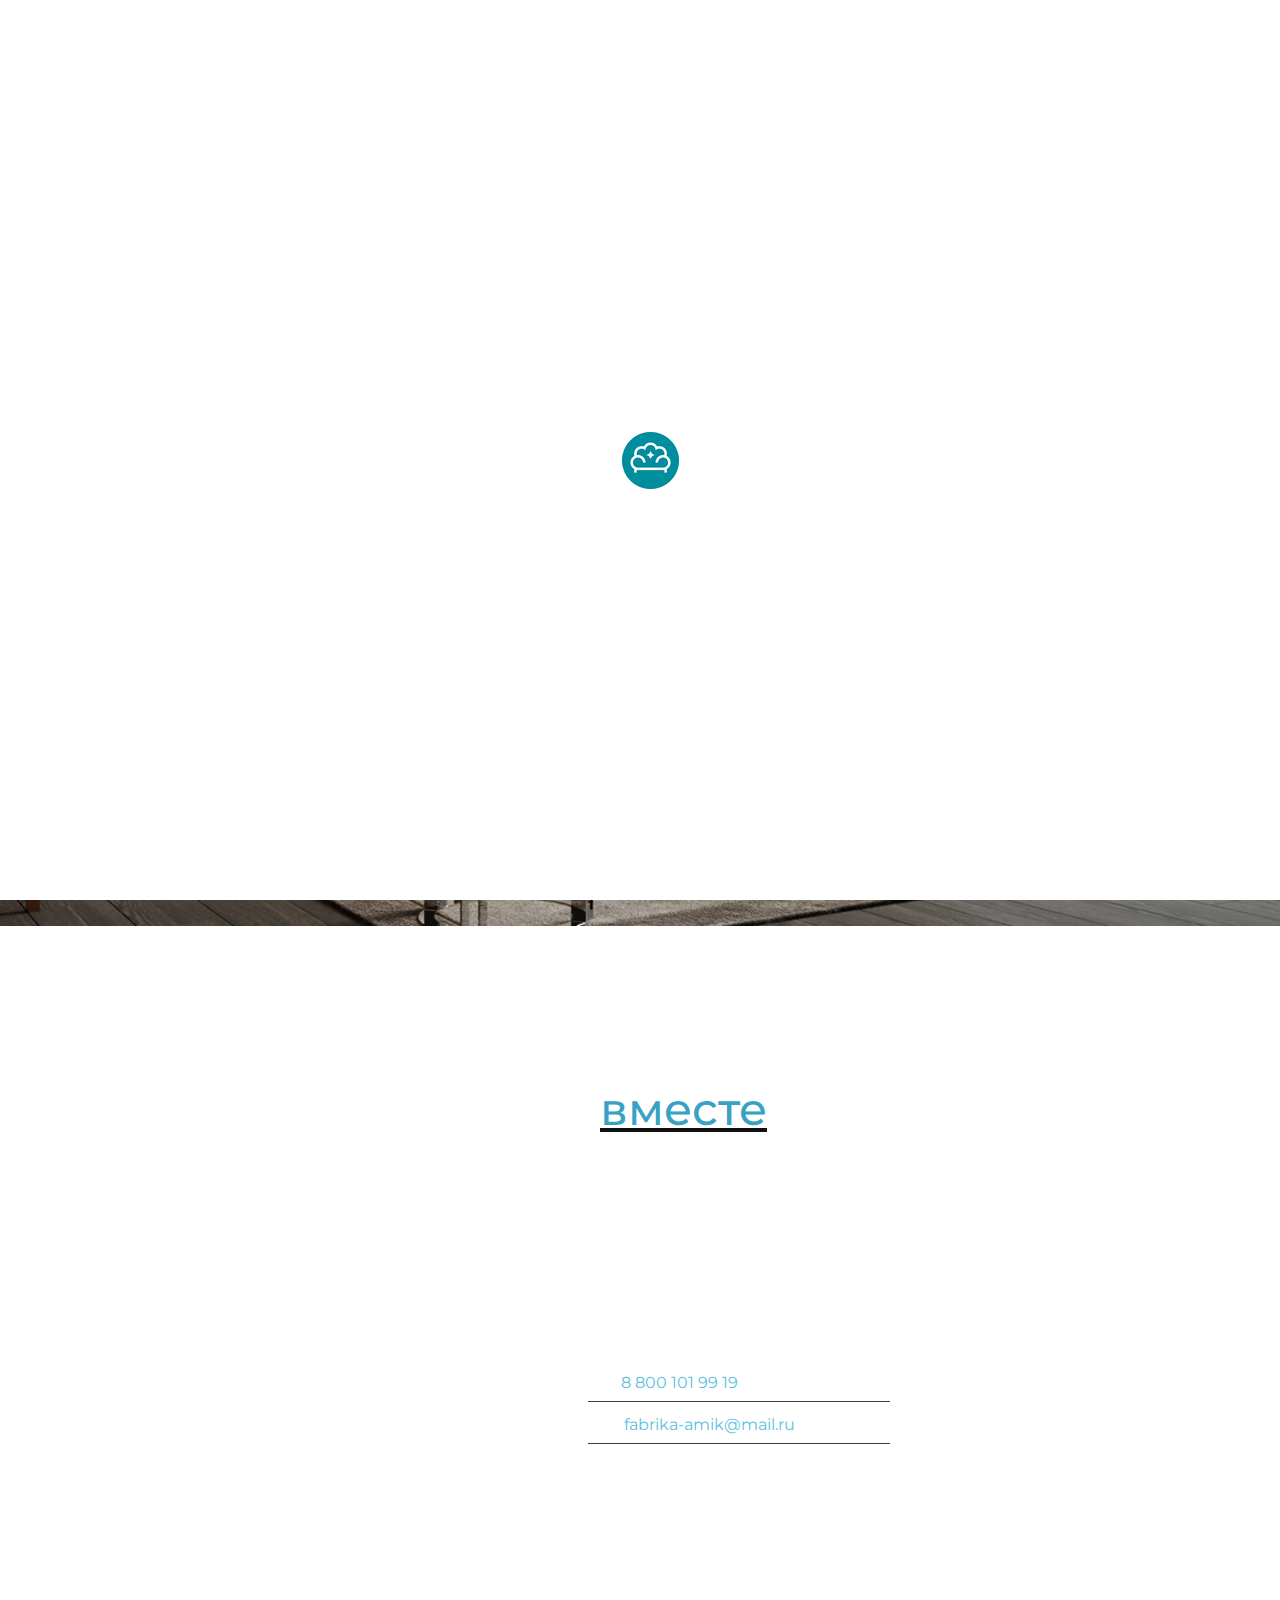
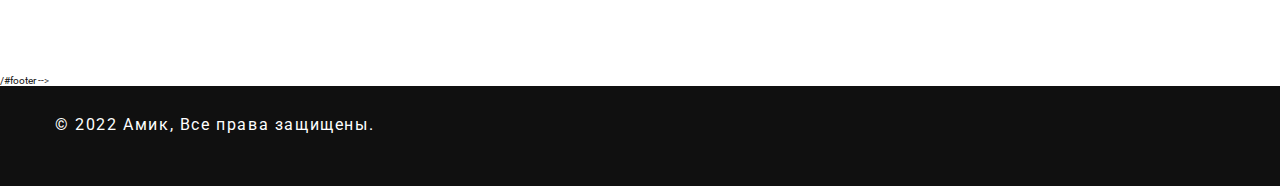
<file: index.html>
<!DOCTYPE html>
<!--[if IE 8 ]><html class="ie" xmlns="http://www.w3.org/1999/xhtml" xml:lang="en-US" lang="en-US"> <![endif]-->
<!--[if (gte IE 9)|!(IE)]><!-->
<html xmlns="http://www.w3.org/1999/xhtml" xml:lang="en-US" lang="en-US">
<!--<![endif]-->

<head>
    <!-- Basic Page Needs -->
    <meta charset="utf-8">
    <!--[if IE]><meta http-equiv='X-UA-Compatible' content='IE=edge,chrome=1'><![endif]-->
    <title>Амик</title>

    <meta name="author" content="themesflat.com">

    <!-- Mobile Specific Metas -->
    <meta name="viewport" content="width=device-width, initial-scale=1, maximum-scale=1">

    <!-- Theme Style -->
    <link rel="stylesheet" type="text/css" href="assets/css/style.css">

    <!-- icomoon font -->
    <link rel="stylesheet" type="text/css" href="assets/css/icomoon.css">

    <!-- Reponsive -->
    <link rel="stylesheet" type="text/css" href="assets/css/responsive.css">

    <!-- Favicon and Touch Icons  -->
    <link rel="shortcut icon" href="assets/icon/Favicon.png">
    <link rel="apple-touch-icon-precomposed" href="assets/icon/Favicon.png">

    <link rel="stylesheet" href="assets/css/swiper-bundle.min.css" />
    <!--[if lt IE 9]>
        <script src="javascript/html5shiv.js"></script>
        <script src="javascript/respond.min.js"></script>
    <![endif]-->

</head>

<body class="header-fixed preloading">

    <div id="preload" class="preload-container">
        <div class="preload-logo"></div>
    </div>

    <div id="wrapper" class="animsition">
        <div id="page" class="clearfix">
            <!-- Header Wrap -->
            <div id="site-header-wrap">
                <!-- Top Bar 
                <div id="top-bar">
                    <div id="top-bar-inner">
                        <div class="top-bar-inner-wrap">
                            <div class="top-bar-content">
                                <div class="inner text-white link-style-2">
                                    <span class="phone content section-16px-regular"><a href="tel:8 800 101 99 19">
                                        8 800 101 99 19</a></span>
                                    <span class="mail content section-16px-regular"><a
                                            href="mailto:fabrika-amik@mail.ru">fabrika-amik@mail.ru</a></span>
                                </div>
                            </div>
                             /.top-bar-content 
                        </div>
                    </div>
                </div>-->
                <!-- /#top-bar -->

                <!-- Header -->
                <header id="site-header">
                    <div id="site-header-inner">
                        <div class="wrap-inner clearfix">
                            <div id="site-logo" class="clearfix">
                                <div id="site-log-inner">
                                    <a href="index.html" rel="home" class="main-logo">
                                        <img src="assets/images/logo/logo-header.png" alt="images">
                                    </a>
                                </div>
                            </div>
                            <!-- /#site-logo -->

                            <div class="mobile-button">
                                <span></span>
                            </div>
                            <!-- /.mobile-button -->
                            <nav id="main-nav" class="main-nav">
                                <ul id="menu-primary-menu" class="menu">
                                    <li class="menu-item current-menu-item">
                                        <a href="index.html">Главная</a>
                                    </li>
                                    <li class="menu-item">
                                        <a href="about.html">О фабрике </a>
                                    </li>
                                    <li class="menu-item menu-item-has-children">
                                        <a href="services.html">Каталог</a>
                                        <ul class="sub-menu">
                                            <li class="menu-item"><a href="services.html">Модель1</a></li>
                                            <li class="menu-item"><a href="service-single.html">Модель2</a></li>
                                        </ul>
                                    </li>
                                    <li class="menu-item menu-item-has-children">
                                        <a href="portfolio.html">Магазины</a>
                                        <ul class="sub-menu">
                                            <li class="menu-item"><a href="portfolio.html">Октябрьский</a></li>
                                            <li class="menu-item"><a href="portfolio-single.html">Туймазы</a>
                                            </li>
                                        </ul>
                                    </li>
                                    <li class="menu-item">  
                                        <a href="team.html">Ткани</a>
                                    </li>
                                    <li class="menu-item">
                                        <a href="contact.html">Контакты</a>
                                    </li>
            
                                </ul>
                            </nav>
                            <!-- /#main-nav -->
                            </div>
                        </div>
                        <!-- /.wrap-inner -->
                    </div>
                    <!-- /#site-header-inner -->
                </header>
                <!-- /#site-header -->
            </div>
            <!-- #site-header-wrap -->

            <!-- Swiper -->
            <div class="flat-slider container-fuild">
                <div class="row">
                    <div class="swiper-container mainslider">
                        <div class="swiper-wrapper">
                            <div class="swiper-slide slider-st-1">
                                <div class="content-slider-left text-white">
                                    <h2 class="title-slider section-65px-montserrat">Купи<br>
                                        Нашу мебель<br>
                                        И стань молодцом</h2>
                                    <p class="desc-slider">Ищите самый дерзкий и яркий диван для своего дома?
                                        У нас для вас есть прекрасный вариант!
                                        Баккара - это последнее произведение великого Леонардо Да Винчи. На нем вы сможете лежать, сидеть, лежать сидя и сидеть лёжа как настоящий Пабло Эскобар, лепя пельмени с вашей семьёй или блоки из кокаина.Пить текилу, рубить лаймы или пальцы ваших ненавистников , абсолютно все вы будете делать с великим удовольствием и комфортом именно на нем!
                                        Он настолько огромный и надёжный, что два ваших борцухи на охране дадут перед ним слабину!
                                        Размеры в описании</p>
                                    <div class="button-slider">
                                        <a href="contact.html" class="button-footer arrow-btn btn-st style-2">О нас</a><a href="#"></a>
                                    </div>
                                </div>

                            </div>
                        </div>
                    </div>
                </div>
            </div>
            
<!--
            <section class="flat-working-project">
                <div class="container-fluid">
                    <div class="row">
                        <div class="section-title wow fadeInDown">
                            <h4 class="section-subtitle">А хули именно мы?</h4>
                            <h2 class="section-title section-45px-montserrat">Потому что<br>
                                Классные</h2>
                        </div>
                        <div class="col-md-12">
                            <div class="swiper-container swiper-coverflow style-coverflow ">
                                <div class="swiper-wrapper">
                                    <div class="swiper-slide style-coverflow">
                                        <img src="assets/images/image-slider/working-project-sl-1.png" alt="images">
                                        <div class="coverflow-overlay">
                                            <div class="coverflow-overlay-content text-white link-style-5">
                                                <a href="service-single.html"
                                                    class="icon-slider-coverflow margin-bottom-30"></a>
                                                <a href="service-single.html" class="section-24px-montserrat">Какая-то мебель</a>
                                                <p class="margin-top-14">Фоточка</p>
                                            </div>
                                        </div>
                                    </div>
                                    <div class="swiper-slide style-coverflow">
                                        <img src="assets/images/image-slider/working-project-sl-5.png" alt="images">
                                        <div class="coverflow-overlay">
                                            <div class="coverflow-overlay-content text-white link-style-5">
                                                <a href="service-single.html"
                                                    class="icon-slider-coverflow margin-bottom-30"></a>
                                                <a href="service-single.html" class="section-24px-montserrat">Какая-то мебель</a>
                                                <p class="margin-top-14">Фоточка</p>
                                            </div>
                                        </div>
                                    </div>
                                </div>
                                <div class="swiper-button-next slider-coverflow-btn"></div>
                                <div class="swiper-button-prev slider-coverflow-btn"></div>
                            </div>

                        </div>
                    </div>
                </div>
            </section>

            
            <!-- Footer -->
            
            <footer id="footer" class="clearfix">
                <div id="footer-top" class="container">
                    <div class="row">
                        <div class="col-md-8">
                            <span class="section-title-page text-white font-weight-500">Давайте сотрудничать</span><span
                                class="link-style-3 text-under section-title-page font-weight-500 margin-left-10"><a
                                    href="contact.html">вместе</a></span>
                        </div>
                    </div>
                </div>
                <div id="footer-widgets" class="container">
                    <div class="row">
                        <div class="col-md-5">
                            <div class="logo-footer margin-bottom-20">
                            </div>
                            <p class="text-white line-height-32 margin-bottom-20">Я в своем познании настолько преисполнился, что я как будто бы уже

                                сто триллионов миллиардов лет проживаю на триллионах и
                                
                                триллионах таких же планет, как эта Земля, мне этот мир абсолютно
                                
                                понятен, и я здесь ищу только одного - покоя, умиротворения и
                                
                                вот этой гармонии, от слияния с бесконечно вечным, от созерцания
                                
                                великого фрактального подобия и от вот этого замечательного всеединства
                                
                                существа, бесконечно вечного, куда ни посмотри, хоть вглубь - бесконечно
                                
                                малое, хоть ввысь - бесконечное большое, понимаешь?.</p>
                        </div>
                        <div class="col-md-7">
                            <div class="footer-widgets-nav-menu text-white">
                                <div class="menu-3">
                                    <h3 class="widget-title-link-wrap">Контакты</h3>
                                    <ul class="widget-list-contact text-white link-style-2">
                                        <li><a href="tel:012345678"
                                                class="meta-phone section-16px-regular-montserrat">8 800 101 99 19</a></li>
                                        <li><a href="fabrika-amik@mail.ru"
                                                class="meta-mail section-16px-regular-montserrat">fabrika-amik@mail.ru</a>
                                        </li>
                                        <li>
                                            <h3 class="meta-address section-16px-regular-montserrat">ул. Горького, 43Б, Туймазы, Респ. Башкортостан, 452756</h3>
                                        </li>
                                    </ul>
                                </div>
                            </div>
                        </div>
                    </div>
                </div>
                
            </footer> /#footer -->
            <!-- Bottom -->
            <div id="bottom" class="clearfix has-spacer">
                <div id="bottom-bar-inner" class="container">
                    <div class="bottom-bar-inner-wrap">
                        <div class="bottom-bar-content">
                            <div id="copyright">© 2022 <span class="text"> Амик, Все права защищены.</span>
                            </div>
                        </div>
                    </div>
                </div>
            </div><!-- /#bottom -->

        </div>
        <!-- /#page -->
    </div>
    <!-- /#wrapper -->

    <a id="scroll-top"></a>

    <!-- Javascript -->
    <script src="assets/js/jquery.min.js"></script>
    <script src="assets/js/plugins.js"></script>
    <script src="assets/js/tether.min.js"></script>
    <script src="assets/js/bootstrap.min.js"></script>
    <script src="assets/js/countto.js"></script>
    <script src="assets/js/jquery.cookie.js"></script>
    <script src="assets/js/shortcodes.js"></script>
    <script src="assets/js/wow.min.js"></script>
    <script src="assets/js/swiper-bundle.min.js"></script>
    <script src="assets/js/swiper.js"></script>
    <script src="assets/js/main.js"></script>

</body>

</html>
</file>
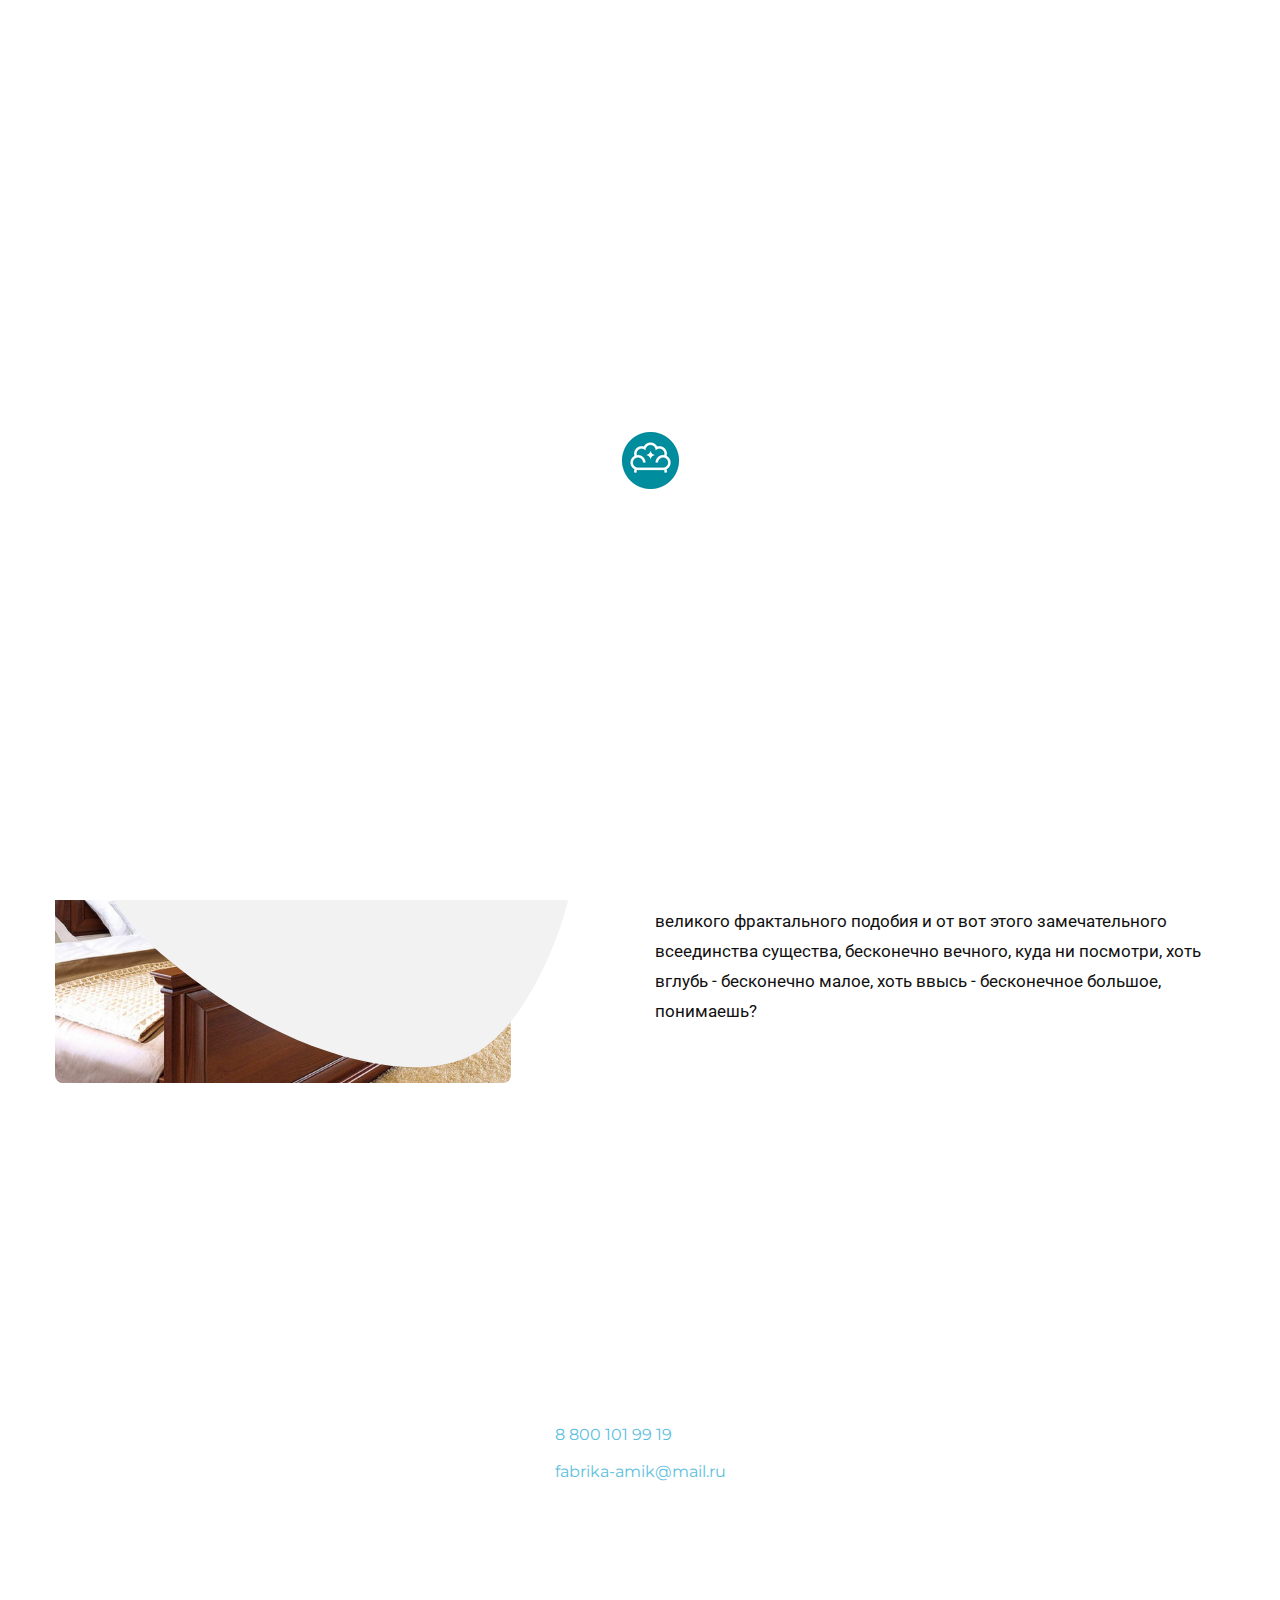
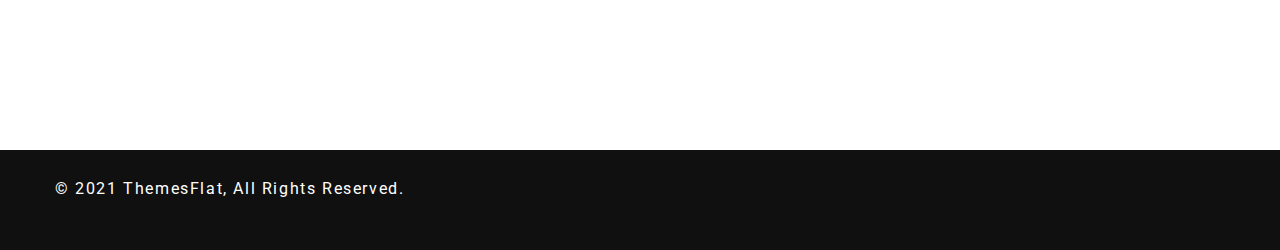
<file: about.html>
<!DOCTYPE html>
<!--[if IE 8 ]><html class="ie" xmlns="http://www.w3.org/1999/xhtml" xml:lang="en-US" lang="en-US"> <![endif]-->
<!--[if (gte IE 9)|!(IE)]><!-->
<html xmlns="http://www.w3.org/1999/xhtml" xml:lang="en-US" lang="en-US">
<!--<![endif]-->

<head>
    <!-- Basic Page Needs -->
    <meta charset="utf-8">
    <!--[if IE]><meta http-equiv='X-UA-Compatible' content='IE=edge,chrome=1'><![endif]-->
    <title>Olux – Creative Personal CV/Resume Portfolio HTML Template</title>

    <meta name="author" content="themesflat.com">

    <!-- Mobile Specific Metas -->
    <meta name="viewport" content="width=device-width, initial-scale=1, maximum-scale=1">

    <!-- Theme Style -->
    <link rel="stylesheet" type="text/css" href="assets/css/style.css">

    <!-- icomoon font -->
    <link rel="stylesheet" type="text/css" href="assets/css/icomoon.css">

    <!-- fancy box -->
    <link href="assets/css/jquery.fancybox.min.css" rel="stylesheet">

    <!-- Reponsive -->
    <link rel="stylesheet" type="text/css" href="assets/css/responsive.css">

    <!-- Favicon and Touch Icons  -->
    <link rel="shortcut icon" href="assets/icon/Favicon.png">
    <link rel="apple-touch-icon-precomposed" href="assets/icon/Favicon.png">

    <link rel="stylesheet" href="assets/css/swiper-bundle.min.css" />
    <!--[if lt IE 9]>
          <script src="javascript/html5shiv.js"></script>
          <script src="javascript/respond.min.js"></script>
      <![endif]-->

</head>

<body class="header-fixed preloading">

    <div id="preload" class="preload-container">
        <div class="preload-logo"></div>
    </div>

    <div id="wrapper" class="animsition">
        <div id="page" class="clearfix">
            <!-- Header Wrap -->
            <div id="site-header-wrap">
                <!-- Top Bar -->
                <div id="top-bar">
                    <div id="top-bar-inner">
                        <div class="top-bar-inner-wrap">
                            <div class="top-bar-content">
                                <!-- менюшка ненужная
                                     <div class="inner text-white link-style-2">
                                    <span class="phone content section-16px-regular"><a href="tel:012345678">(+706)
                                            898-0752</a></span>
                                    <span class="mail content section-16px-regular"><a
                                            href="mailto:olux.design@gmail.com">olux.design@gmail.com</a></span>
                                </div> -->
                            </div>
                            <!-- /.top-bar-content -->
                        </div>
                    </div>
                </div>
                <!-- /#top-bar -->

                <!-- Header -->
                <header id="site-header">
                    <div id="site-header-inner">
                        <div class="wrap-inner clearfix">
                            <div id="site-logo" class="clearfix">
                                <div id="site-log-inner">
                                    <a href="index.html" rel="home" class="main-logo">
                                        <img src="assets/images/logo/logo-header.png" alt="images">
                                    </a>
                                </div>
                            </div>
                            <!-- /#site-logo -->

                            <div class="mobile-button">
                                <span></span>
                            </div>
                            <!-- /.mobile-button -->
                            <nav id="main-nav" class="main-nav">
                                <ul id="menu-primary-menu" class="menu">
                                    <li class="menu-item current-menu-item">
                                        <a href="index.html">Главная</a>
                                    </li>
                                    <li class="menu-item">
                                        <a href="about.html">О фабрике </a>
                                    </li>
                                    <li class="menu-item menu-item-has-children">
                                        <a href="services.html">Каталог</a>
                                        <ul class="sub-menu">
                                            <li class="menu-item"><a href="services.html">Модель1</a></li>
                                            <li class="menu-item"><a href="service-single.html">Модель2</a></li>
                                        </ul>
                                    </li>
                                    <li class="menu-item menu-item-has-children">
                                        <a href="portfolio.html">Магазины</a>
                                        <ul class="sub-menu">
                                            <li class="menu-item"><a href="portfolio.html">Октябрьский</a></li>
                                            <li class="menu-item"><a href="portfolio-single.html">Туймазы</a>
                                            </li>
                                        </ul>
                                    </li>
                                    <li class="menu-item">  
                                        <a href="team.html">Ткани</a>
                                    </li>
                                    <li class="menu-item">
                                        <a href="contact.html">Контакты</a>
                                    </li>
            
                                </ul>
                            </nav>
                            <!-- /#main-nav -->
                            
                        <!-- /.wrap-inner -->
                    </div>
                    <!-- /#site-header-inner -->
                </header>
                <!-- /#site-header -->
            </div>
            <!-- #site-header-wrap -->

            <!-- title page -->
            <section class="flat-title-page back-ground-style">
                <div class="container-fluid">
                    <div class="row">
                        <div class="breadcrumbs text-center link-style-5 text-white">
                            <h2 class="section-title-page">О фабрике</h2>
                            <ul class="breadcrumbs-inner list-center display-flex">
                                <li><a class="section-16px-regular font-weight-500" href="#">Главная</a></li>
                                <li>
                                    <h4 class="section-16px-regular font-weight-500">О фабрике</h4>
                                </li>
                            </ul>
                        </div>
                    </div>
                </div>
            </section>

            <section class="flat-about-2nd">
                <div class="container">
                    <div class="row align-items-center">
                        <div class="col-md-6">
                            <div class="about-content-left wow fadeInLeft">
                                <div class="about-post">
                                    <img src="assets/images/image-box/about-post-mystory.jpg" alt="images">
                                    <div class="mark-about-post"></div>
                                </div>
                            </div>
                        </div>
                        <div class="col-md-6">
                            <div class="about-content-right wow fadeInUp" data-wow-delay="0ms"
                                data-wow-duration="1500ms">
                                <div class="section-title">
                                    <h4 class="section-subtitle">Ебать крутая мебель</h4>
                                    <h2 class="section-45px-montserrat margin-top-15 margin-bottom-20">cool story</h2>
                                </div>
                                <p class="section-17px-regular margin-bottom-25">Я в своем познании настолько преисполнился, что я как будто бы уже

                                    сто триллионов миллиардов лет проживаю на триллионах и
                                    
                                    триллионах таких же планет, как эта Земля, мне этот мир абсолютно
                                    
                                    понятен, и я здесь ищу только одного - покоя, умиротворения и
                                    
                                    вот этой гармонии, от слияния с бесконечно вечным, от созерцания
                                    
                                    великого фрактального подобия и от вот этого замечательного всеединства
                                    
                                    существа, бесконечно вечного, куда ни посмотри, хоть вглубь - бесконечно
                                    
                                    малое, хоть ввысь - бесконечное большое, понимаешь?</p>
                                <p class="section-17px-regular font-weight-500 margin-bottom-12"><i></i>
                                </p>
                                <p class="section-17px-regular"></p>
                                <div class="button-about margin-top-48 wow fadeInUp" data-wow-delay="600ms"
                                    data-wow-duration="1500ms">
                                </div>
                            </div>
                        </div>
                    </div>
                </div>
            </section>
<!-- 
            <section class="flat-brand">
                <div class="container">
                    <div class="row">
                        <div class="col-md-12">
                            <div class="swiper-container carousel-style-3">
                                <div class="swiper-wrapper">
                                    <div class="swiper-slide">
                                        <div class="brand-content">
                                            <img src="assets/images/image-slider/brand-1.png" alt="images">
                                        </div>
                                    </div>
                                    <div class="swiper-slide">
                                        <div class="brand-content">
                                            <img src="assets/images/image-slider/brand-2.png" alt="images">
                                        </div>
                                    </div>
                                    <div class="swiper-slide">
                                        <div class="brand-content">
                                            <img src="assets/images/image-slider/brand-3.png" alt="images">
                                        </div>
                                    </div>
                                    <div class="swiper-slide">
                                        <div class="brand-content">
                                            <img src="assets/images/image-slider/brand-4.png" alt="images">
                                        </div>
                                    </div>
                                    <div class="swiper-slide">
                                        <div class="brand-content">
                                            <img src="assets/images/image-slider/brand-5.png" alt="images">
                                        </div>
                                    </div>
                                    <div class="swiper-slide">
                                        <div class="brand-content">
                                            <img src="assets/images/image-slider/brand-6.png" alt="images">
                                        </div>
                                    </div>
                                </div>
                            </div>
                        </div>
                    </div>
                </div>
            </section> -->
            <!-- Footer -->
            <footer id="footer" class="clearfix">
                    <div class="row">
                    </div>
                </div>
                <div id="footer-widgets" class="container">
                    <div class="row">
                        <div class="col-md-5">
                            <div class="logo-footer margin-bottom-20">
                            </div>
                            <p class="text-white line-height-32 margin-bottom-20">Я в своем познании настолько преисполнился, что я как будто бы уже

                                сто триллионов миллиардов лет проживаю на триллионах и
                                
                                триллионах таких же планет, как эта Земля, мне этот мир абсолютно
                                
                                понятен, и я здесь ищу только одного - покоя, умиротворения и
                                
                                вот этой гармонии, от слияния с бесконечно вечным, от созерцания
                                
                                великого фрактального подобия и от вот этого замечательного всеединства
                                
                                существа, бесконечно вечного, куда ни посмотри, хоть вглубь - бесконечно
                                
                                малое, хоть ввысь - бесконечное большое, понимаешь?.</p>
                        </div>
                        <div class="col-md-7">
                            <div class="footer-widgets-nav-menu text-white">
                                <div class="menu-3">
                                    <h3 class="widget-title-link-wrap">Контакты</h3>
                                    <ul class="widget-list-contact text-white link-style-2">
                                        <li><a href="tel:012345678"
                                                class="meta-phone section-16px-regular-montserrat">8 800 101 99 19</a></li>
                                        <li><a href="fabrika-amik@mail.ru"
                                                class="meta-mail section-16px-regular-montserrat">fabrika-amik@mail.ru</a>
                                        </li>
                                        <li>
                                            <h3 class="meta-address section-16px-regular-montserrat">ул. Горького, 43Б, Туймазы, Респ. Башкортостан, 452756</h3>
                                        </li>
                                    </ul>
                                </div>
                            </div>
                        </div>
                    </div>
                </div>
            </footer><!-- /#footer -->
            <!-- Bottom -->
            <div id="bottom" class="clearfix has-spacer">
                <div id="bottom-bar-inner" class="container">
                    <div class="bottom-bar-inner-wrap">
                        <div class="bottom-bar-content">
                            <div id="copyright">© 2021 <span class="text"> ThemesFlat, All Rights Reserved.</span>
                            </div>
                        </div>
                    </div>
                </div>
            </div><!-- /#bottom -->

        </div>
        <!-- /#page -->
    </div>
    <!-- /#wrapper -->

    <a id="scroll-top"></a>

    <!-- Javascript -->
    <script src="assets/js/jquery.min.js"></script>
    <script src="assets/js/plugins.js"></script>
    <script src="assets/js/tether.min.js"></script>
    <script src="assets/js/bootstrap.min.js"></script>
    <script src="assets/js/jquery.cookie.js"></script>
    <script src="assets/js/jquery.fancybox.js"></script>
    <script src="assets/js/shortcodes.js"></script>
    <script src="assets/js/wow.min.js"></script>
    <script src="assets/js/swiper-bundle.min.js"></script>
    <script src="assets/js/swiper.js"></script>
    <script src="assets/js/main.js"></script>

</body>

</html>
</file>
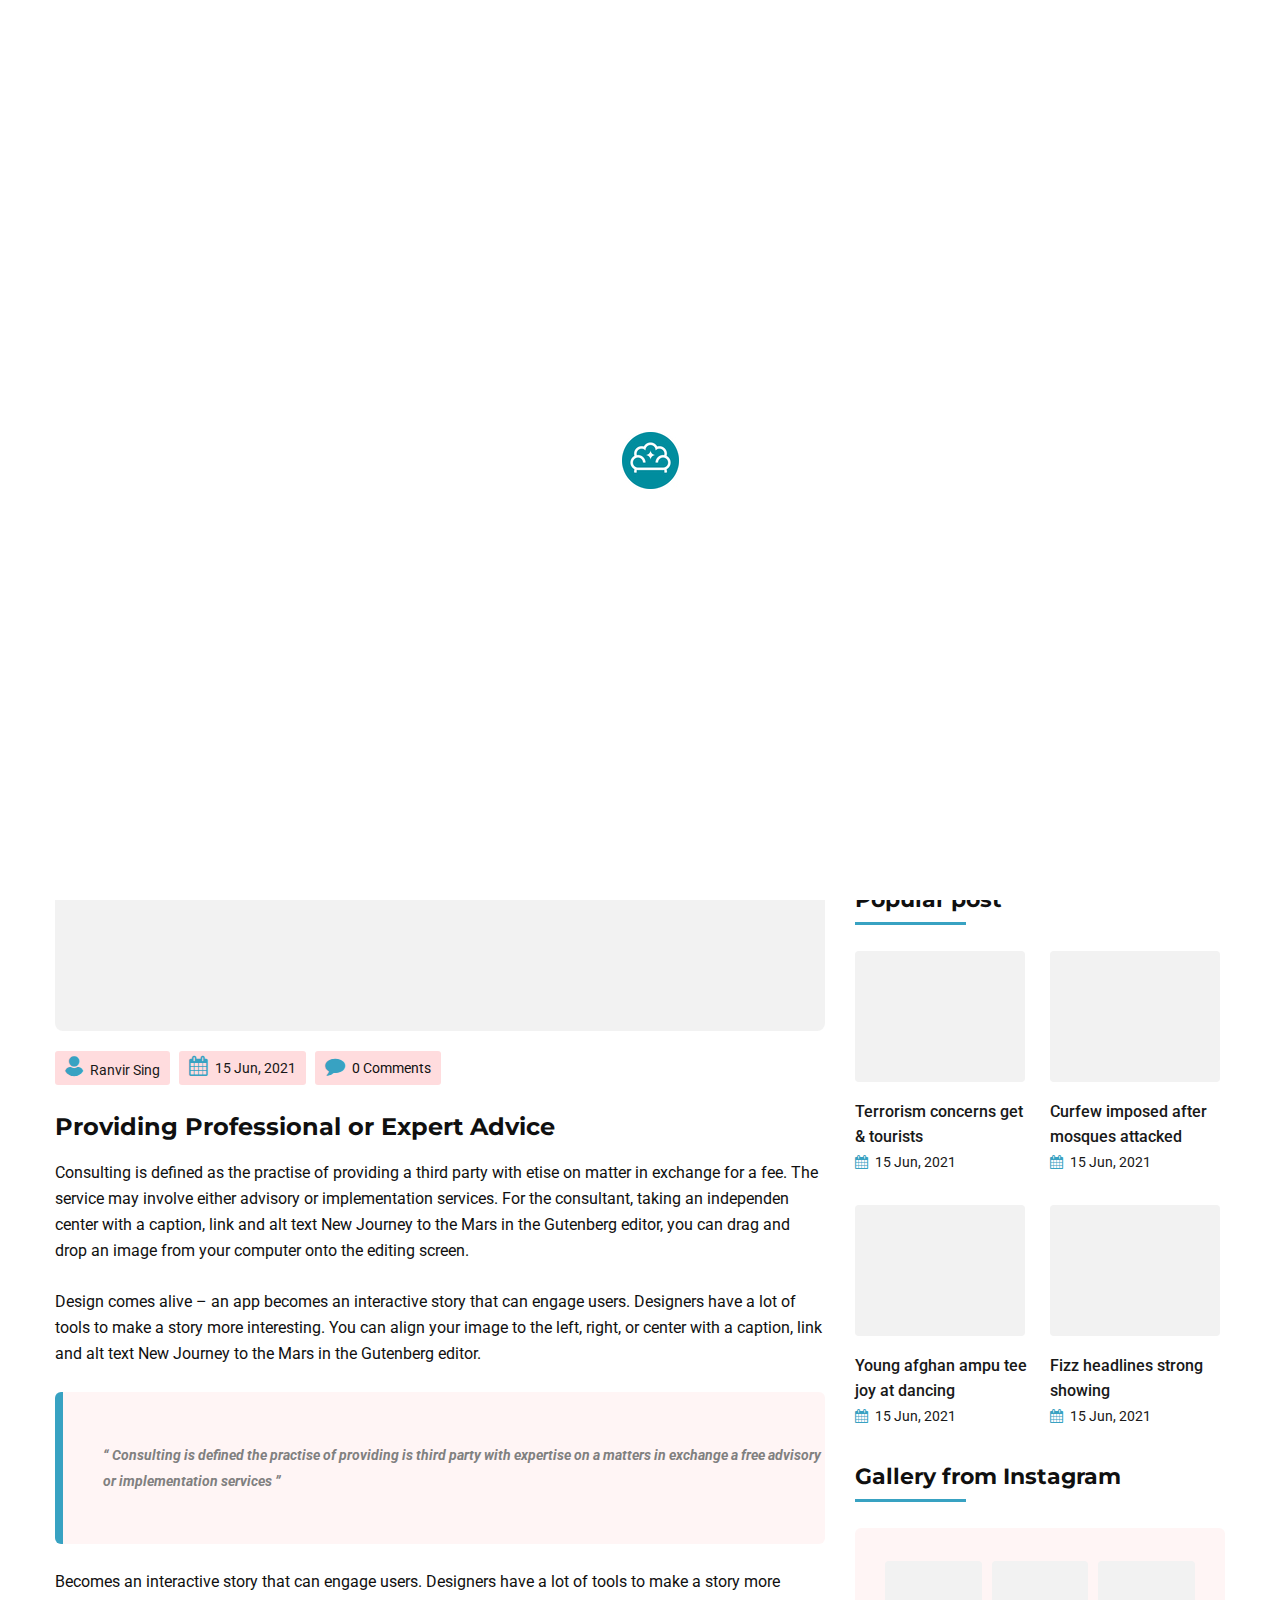
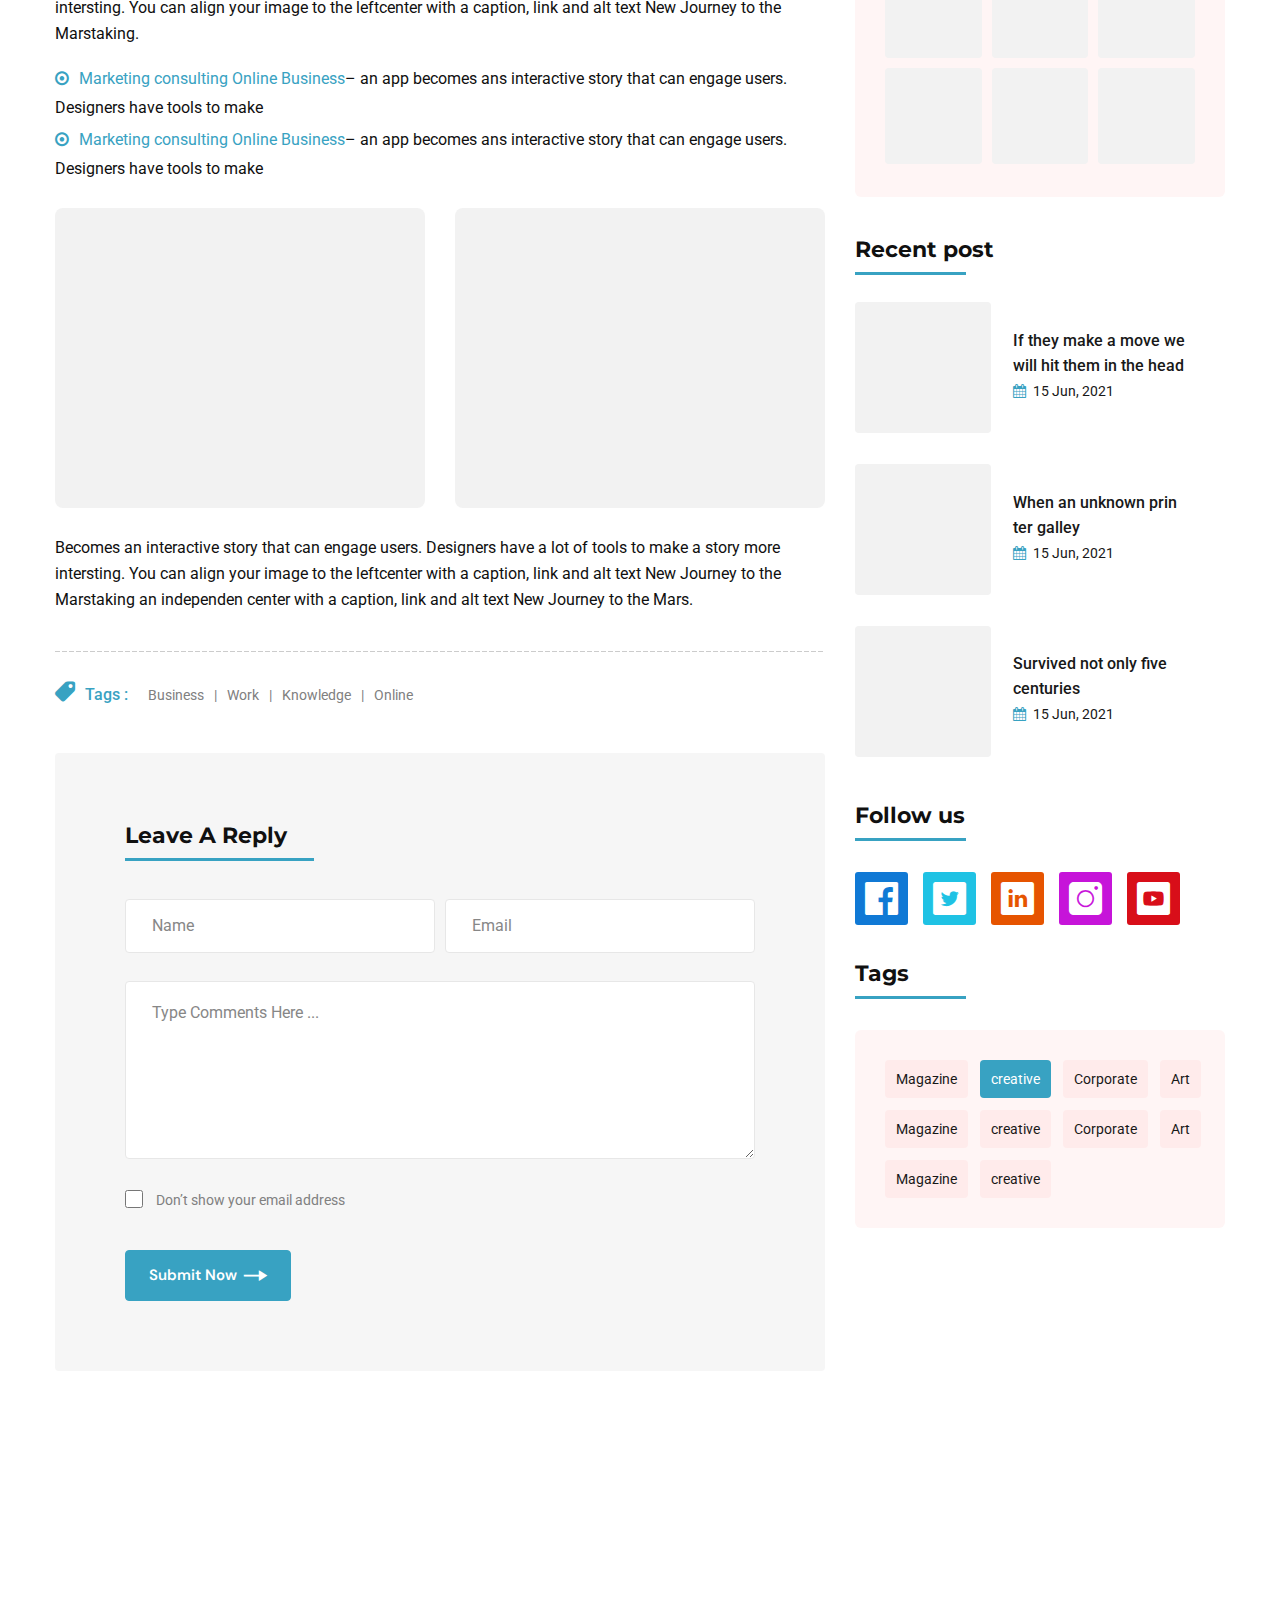
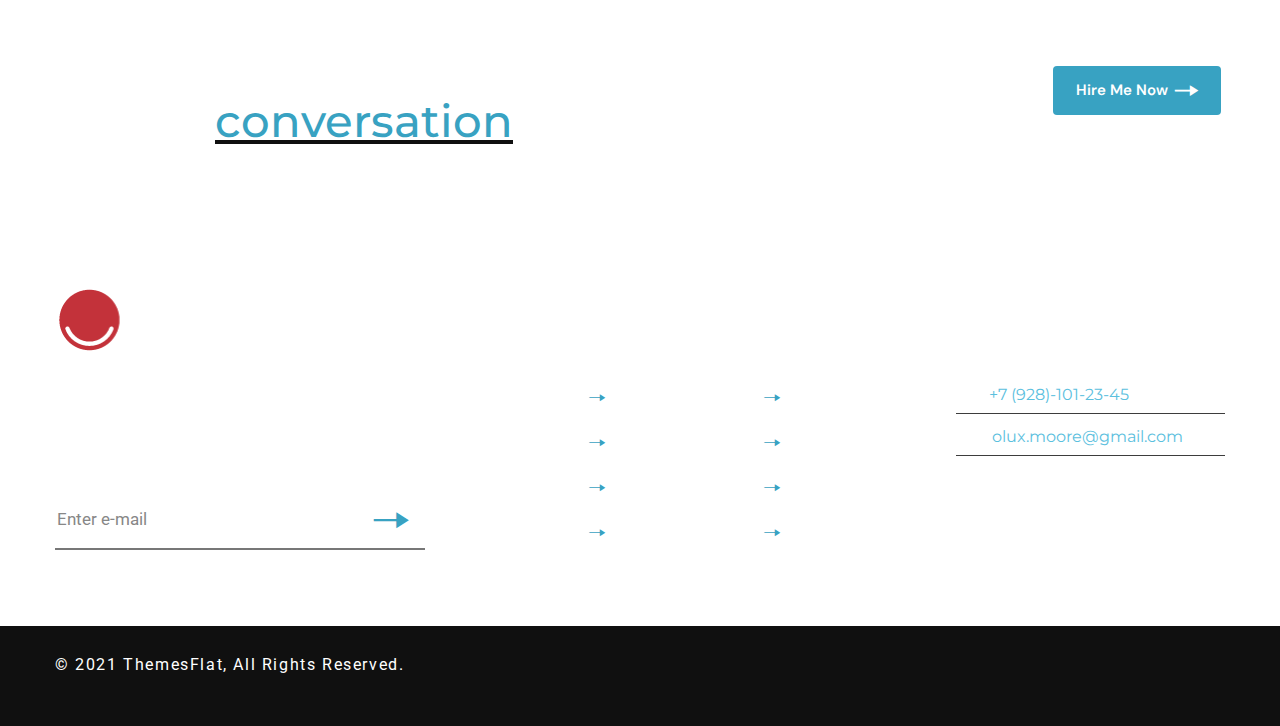
<file: blog-single.html>
<!DOCTYPE html>
<!--[if IE 8 ]><html class="ie" xmlns="http://www.w3.org/1999/xhtml" xml:lang="en-US" lang="en-US"> <![endif]-->
<!--[if (gte IE 9)|!(IE)]><!-->
<html xmlns="http://www.w3.org/1999/xhtml" xml:lang="en-US" lang="en-US">
<!--<![endif]-->

<head>
    <!-- Basic Page Needs -->
    <meta charset="utf-8">
    <!--[if IE]><meta http-equiv='X-UA-Compatible' content='IE=edge,chrome=1'><![endif]-->
    <title>Olux – Creative Personal CV/Resume Portfolio HTML Template</title>

    <meta name="author" content="themesflat.com">

    <!-- Mobile Specific Metas -->
    <meta name="viewport" content="width=device-width, initial-scale=1, maximum-scale=1">

    <!-- Theme Style -->
    <link rel="stylesheet" type="text/css" href="assets/css/style.css">

    <!-- icomoon font -->
    <link rel="stylesheet" type="text/css" href="assets/css/icomoon.css">

    <!-- Reponsive -->
    <link rel="stylesheet" type="text/css" href="assets/css/responsive.css">

    <!-- Favicon and Touch Icons  -->
    <link rel="shortcut icon" href="assets/icon/Favicon.png">
    <link rel="apple-touch-icon-precomposed" href="assets/icon/Favicon.png">

    <link rel="stylesheet" href="assets/css/swiper-bundle.min.css" />
    <!--[if lt IE 9]>
        <script src="javascript/html5shiv.js"></script>
        <script src="javascript/respond.min.js"></script>
    <![endif]-->

</head>

<body class="header-fixed preloading">

    <div id="preload" class="preload-container">
        <div class="preload-logo"></div>
    </div>

    <div id="wrapper" class="animsition">
        <div id="page" class="clearfix">
            <!-- Header Wrap -->
            <div id="site-header-wrap">
                <!-- Top Bar -->
                <div id="top-bar">
                    <div id="top-bar-inner">
                        <div class="top-bar-inner-wrap">
                            <div class="top-bar-content">
                                <div class="inner text-white link-style-2">
                                    <span class="phone content section-16px-regular"><a href="tel:012345678">(+706)
                                            898-0752</a></span>
                                    <span class="mail content section-16px-regular"><a
                                            href="mailto:olux.design@gmail.com">olux.design@gmail.com</a></span>
                                </div>
                            </div>
                            <!-- /.top-bar-content -->
                        </div>
                    </div>
                </div>
                <!-- /#top-bar -->

                <!-- Header -->
                <header id="site-header">
                    <div id="site-header-inner">
                        <div class="wrap-inner clearfix">
                            <div id="site-logo" class="clearfix">
                                <div id="site-log-inner">
                                    <a href="index.html" rel="home" class="main-logo">
                                        <img src="assets/images/logo/logo-header.png" alt="images">
                                    </a>
                                </div>
                            </div>
                            <!-- /#site-logo -->

                            <div class="mobile-button">
                                <span></span>
                            </div>
                            <!-- /.mobile-button -->
                            <nav id="main-nav" class="main-nav">
                                <ul id="menu-primary-menu" class="menu">
                                    <li class="menu-item">
                                        <a href="index.html">Home</a>
                                    </li>
                                    <li class="menu-item">
                                        <a href="about.html">About </a>
                                    </li>
                                    <li class="menu-item menu-item-has-children">
                                        <a href="services.html">Services</a>
                                        <ul class="sub-menu">
                                            <li class="menu-item"><a href="services.html">Services</a></li>
                                            <li class="menu-item"><a href="service-single.html">Service Single</a></li>
                                        </ul>
                                    </li>
                                    <li class="menu-item menu-item-has-children">
                                        <a href="portfolio.html">Portfolio</a>
                                        <ul class="sub-menu">
                                            <li class="menu-item"><a href="portfolio.html">Portfolio</a></li>
                                            <li class="menu-item"><a href="portfolio-single.html">Portfolio Single</a>
                                            </li>
                                        </ul>
                                    </li>
                                    <li class="menu-item">
                                        <a href="team.html">Our Team</a>
                                    </li>
                                    <li class="menu-item menu-item-has-children current-menu-item">
                                        <a href="blog.html">Blog</a>
                                        <ul class="sub-menu right-sub-menu">
                                            <li class="menu-item"><a href="blog.html">Blog</a></li>
                                            <li class="menu-item current-item"><a href="blog-single.html">Blog
                                                    Single</a></li>
                                        </ul>
                                    </li>
                                    <li class="menu-item">
                                        <a href="contact.html">Contact</a>
                                    </li>
                                </ul>
                            </nav>
                            <!-- /#main-nav -->
                            <div class="header-menu">
                                <a href="#" class="header-menu-trigger icon-Group-1199"></a>
                            </div>
                        </div>
                        <div class="side-menu__block">
                            <div class="side-menu__block-overlay custom-cursor__overlay"></div>
                            <div class="side-menu__block-inner">
                                <div class="side-menu__top justify-content-end">
                                    <a href="#" class="side-menu__toggler side-menu__close-btn"><img
                                            src="assets/icon/close-1-1.png" alt="images"></a>
                                </div>
                                <div class="side-menu__top-introduce">
                                    <a href="index.html" rel="home" class="main-logo">
                                        <img src="assets/images/logo/logo-header.png" alt="images">
                                    </a>
                                    <p>Etiam efficitur, metus in cursus imperdiet, neque nisl porta erat, nec volutpat
                                        felis lacus a tellus. Nunc tristique nulla nisi, a viverra dui auctor vitae.
                                        Vestibulum mollis commodo leo in hendrerit. Nam convallis ac lacus luctus
                                        vestibulum. Donec cursus tellus id neque convallis blandit.</p>
                                    <hr>
                                </div>
                                <div class="side-menu__top-lastest">
                                    <div class="side-menu__title">
                                        My Latest Work
                                    </div>
                                    <div class="side-menu__lastest">
                                        <div class="side-menu__lastest-item">
                                            <img src="assets/images/image-box/side-menu-latest-1.jpg" alt="images">
                                            <div class="side-menu__lastest-layer">
                                                <a href="blog-single.html" class="side-menu__lastest-icon"></a>
                                            </div>
                                        </div>
                                        <div class="side-menu__lastest-item">
                                            <img src="assets/images/image-box/side-menu-latest-2.jpg" alt="images">
                                            <div class="side-menu__lastest-layer">
                                                <a href="blog-single.html" class="side-menu__lastest-icon"></a>
                                            </div>
                                        </div>
                                        <div class="side-menu__lastest-item">
                                            <img src="assets/images/image-box/side-menu-latest-3.jpg" alt="images">
                                            <div class="side-menu__lastest-layer">
                                                <a href="blog-single.html" class="side-menu__lastest-icon"></a>
                                            </div>
                                        </div>
                                        <div class="side-menu__lastest-item">
                                            <img src="assets/images/image-box/side-menu-latest-4.jpg" alt="images">
                                            <div class="side-menu__lastest-layer">
                                                <a href="blog-single.html" class="side-menu__lastest-icon"></a>
                                            </div>
                                        </div>
                                        <div class="side-menu__lastest-item">
                                            <img src="assets/images/image-box/side-menu-latest-5.jpg" alt="images">
                                            <div class="side-menu__lastest-layer">
                                                <a href="blog-single.html" class="side-menu__lastest-icon"></a>
                                            </div>
                                        </div>
                                    </div>
                                    <hr>
                                </div>
                                <div class="side-menu__top-social">
                                    <ul class="widget-social">
                                        <li>Follow Me :</li>
                                        <li><a href="#">Fb.</a></li>
                                        <li><a href="#">Be.</a></li>
                                        <li><a href="#">Tw.</a></li>
                                        <li><a href="#">In.</a></li>
                                    </ul>
                                </div>
                            </div>
                        </div>
                        <!-- /.wrap-inner -->
                    </div>
                    <!-- /#site-header-inner -->
                </header>
                <!-- /#site-header -->
            </div>
            <!-- #site-header-wrap -->

            <!-- title page -->
            <section class="flat-title-page back-ground-style">
                <div class="container-fluid">
                    <div class="row">
                        <div class="breadcrumbs text-center link-style-5 text-white">
                            <h2 class="section-title-page">Blog Single</h2>
                            <ul class="breadcrumbs-inner list-center display-flex">
                                <li><a class="section-16px-regular font-weight-500" href="index.html">Home</a></li>
                                <li>
                                    <h4 class="section-16px-regular font-weight-500">Blog Details</h4>
                                </li>
                            </ul>
                        </div>
                    </div>
                </div>
            </section>

            <!-- flat blog -->
            <section class="flat-blog">
                <div class="container">
                    <div class="row">
                        <div class="col-md-8">
                            <article class="post-inner">
                                <div class="post-media">
                                    <img src="assets/images/image-box/blog-details-post-1.jpg" alt="images">
                                </div>
                                <div class="post-content margin-bottom-38">
                                    <ul class="post-meta">
                                        <li class="author section-14px-regular"><a href="blog.html">Ranvir Sing</a></li>
                                        <li class="date section-14px-regular"><a href="blog.html">15 Jun, 2021</a></li>
                                        <li class="comment section-14px-regular">0 Comments</li>
                                    </ul>
                                    <h2 class="section-24px-montserrat">Providing Professional or Expert Advice</h2>
                                    <p class="margin-top-20 margin-bottom-25">Consulting is defined as the practise of
                                        providing a third party with etise on matter in exchange for a fee. The service
                                        may involve either advisory or implementation services. For the consultant,
                                        taking an independen center with a caption, link and alt text New Journey to the
                                        Mars in the Gutenberg editor, you can drag and drop an image from your computer
                                        onto the editing screen.</p>
                                    <p class="margin-bottom-25">Design comes alive – an app becomes an interactive story
                                        that can engage users. Designers have a lot of tools to make a story more
                                        interesting. You can align your image to the left, right, or center with a
                                        caption, link and alt text New Journey to the Mars in the Gutenberg editor.</p>
                                    <blockquote class="margin-bottom-25">
                                        <p class="section-14px-regular font-weight-700 text-808">“ Consulting is defined
                                            the practise of providing is third party with expertise on a matters in
                                            exchange a free advisory or implementation services ”</p>
                                    </blockquote>
                                    <p class="margin-bottom-15">Becomes an interactive story that can engage users.
                                        Designers have a lot of tools to make a story more intersting. You can align
                                        your image to the leftcenter with a caption, link and alt text New Journey to
                                        the Marstaking.</p>
                                    <ul class="list-note-content section-16px-regular line-height-29">
                                        <li><span class="text-accent">Marketing consulting Online Business</span><span>–
                                                an app becomes ans interactive story that can engage users. Designers
                                                have tools to make</span></li>
                                        <li><span class="text-accent">Marketing consulting Online Business</span><span>–
                                                an app becomes ans interactive story that can engage users. Designers
                                                have tools to make</span></li>
                                    </ul>
                                    <div class="post-gallery">
                                        <div class="span_1_of_3 gallery-item border-radius-8">
                                            <img src="assets/images/image-box/blog-details-post-2.jpg" alt="images">
                                        </div>
                                        <div class="span_1_of_3 gallery-item border-radius-8">
                                            <img src="assets/images/image-box/blog-details-post-3.jpg" alt="images">
                                        </div>
                                    </div>
                                    <p class="margin-bottom-15">Becomes an interactive story that can engage users.
                                        Designers have a lot of tools to make a story more intersting. You can align
                                        your image to the leftcenter with a caption, link and alt text New Journey to
                                        the Marstaking an independen center with a caption, link and alt text New
                                        Journey to the Mars.</p>
                                </div>
                                <hr>
                                <ul class="entry-tags section-14px-regular link-style-4">
                                    <li><span class="tags-post section-16px-regular font-weight-500 text-accent">Tags
                                            :</span></li>
                                    <li><a href="blog.html">Business</a></li>
                                    <li><a href="blog.html">Work</a></li>
                                    <li><a href="blog.html">Knowledge</a></li>
                                    <li><a href="blog.html">Online</a></li>
                                </ul>
                            </article>
                            <div class="themesflat-spacer clearfix" data-desktop="40" data-mobile="20"
                                data-smobile="20"></div>
                            <div id="comment" class="border-radius-4">
                                <h2 class="widget-title section-22px-montserrat margin-bottom-50">Leave A Reply</h2>
                                <form method="post" id="contactform" class="comment-form"
                                    action="./contact/contact-process.php" accept-charset="utf-8"
                                    novalidate="novalidate">
                                    <div class="text-wrap clearfix">
                                        <fieldset class="name-wrap">
                                            <input type="text" id="name" class="tb-my-input" name="name" tabindex="1"
                                                placeholder="Name" value="" size="32" aria-required="true" required="">
                                        </fieldset>
                                        <fieldset class="email-wrap">
                                            <input type="email" id="email" class="tb-my-input" name="email" tabindex="2"
                                                placeholder="Email" value="" size="32" aria-required="true" required="">
                                        </fieldset>
                                    </div>
                                    <fieldset class="message-wrap">
                                        <textarea id="comment-message" name="comment" rows="10" tabindex="4"
                                            placeholder="Type Comments Here ..." aria-required="true"></textarea>
                                    </fieldset>
                                    <input type="checkbox" id="checkbox"> <span
                                        class="section-14px-regular text-808">Don’t show your email address</span><br>
                                    <button name="submit" type="submit" id="comment-reply"
                                        class="arrow-btn btn-st style-5 margin-top-37">Submit Now</button>
                                </form>
                            </div>
                        </div>
                        <div class="col-md-4">
                            <div class="side-bar">
                                <div class="widget-search-box">
                                    <h2 class="widget-title section-22px-montserrat margin-bottom-38">Search</h2>
                                    <div class="widget-search">
                                        <form action="#" method="get" role="search" class="search-form">
                                            <input type="search" class="search-field" placeholder="Search..." value=""
                                                name="s" title="Search for" required>
                                            <button class="search-submit" type="submit" title="Search"></button>
                                        </form>
                                    </div>
                                </div>
                                <div class="widget-popular-post">
                                    <h2 class="widget-title section-22px-montserrat margin-bottom-38">Popular post</h2>
                                    <div class="widget-popular-post-inner display-flex">
                                        <ul class="widget-post-item margin-bottom-5">
                                            <li>
                                                <div class="thumb-image border-radius-4 margin-bottom-17">
                                                    <img src="assets/images/image-box/thumb-post-1.jpg" alt="images">
                                                </div>
                                                <div class="thumb-content">
                                                    <a href="blog-single.html"
                                                        class="section-16px-regular font-weight-500 line-height-25">Terrorism
                                                        concerns
                                                        get & tourists</a><br>
                                                    <a href="blog-single.html" class="date section-14px-regular">15 Jun,
                                                        2021 </a>
                                                </div>
                                            </li>
                                            <li>
                                                <div class="thumb-image border-radius-4 margin-bottom-17">
                                                    <img src="assets/images/image-box/thumb-post-2.jpg" alt="images">
                                                </div>
                                                <div class="thumb-content">
                                                    <a href="blog-single.html"
                                                        class="section-16px-regular font-weight-500 line-height-25">Curfew
                                                        imposed after
                                                        mosques attacked</a><br>
                                                    <a href="blog-single.html" class="date section-14px-regular">15 Jun,
                                                        2021 </a>
                                                </div>
                                            </li>
                                            <li>
                                                <div class="thumb-image border-radius-4 margin-bottom-17">
                                                    <img src="assets/images/image-box/thumb-post-3.jpg" alt="images">
                                                </div>
                                                <div class="thumb-content">
                                                    <a href="blog-single.html"
                                                        class="section-16px-regular font-weight-500 line-height-25">Young
                                                        afghan ampu
                                                        tee joy at dancing</a><br>
                                                    <a href="blog-single.html" class="date section-14px-regular">15 Jun,
                                                        2021 </a>
                                                </div>
                                            </li>
                                            <li>
                                                <div class="thumb-image border-radius-4 margin-bottom-17">
                                                    <img src="assets/images/image-box/thumb-post-4.jpg" alt="images">
                                                </div>
                                                <div class="thumb-content">
                                                    <a href="blog-single.html"
                                                        class="section-16px-regular font-weight-500 line-height-25">Fizz
                                                        headlines strong showing</a><br>
                                                    <a href="blog-single.html" class="date section-14px-regular">15 Jun,
                                                        2021 </a>
                                                </div>
                                            </li>
                                        </ul>
                                    </div>
                                </div>
                                <div class="widget-gallery-instagram">
                                    <h2 class="widget-title section-22px-montserrat margin-bottom-38">Gallery from
                                        Instagram</h2>
                                    <div class="widget-gallery-instagram-box">
                                        <ul class="widget-gallery-item">
                                            <li>
                                                <div class="thumb-instagram">
                                                    <img src="assets/images/image-box/instag-post-1.jpg" alt="images">
                                                    <div class="thumb-overlay-effect">
                                                        <a href="#" class="instagram-icon-thumb"></a>
                                                    </div>
                                                </div>
                                            </li>
                                            <li>
                                                <div class="thumb-instagram">
                                                    <img src="assets/images/image-box/instag-post-2.jpg" alt="images">
                                                    <div class="thumb-overlay-effect">
                                                        <a href="#" class="instagram-icon-thumb"></a>
                                                    </div>
                                                </div>
                                            </li>
                                            <li>
                                                <div class="thumb-instagram">
                                                    <img src="assets/images/image-box/instag-post-3.jpg" alt="images">
                                                    <div class="thumb-overlay-effect">
                                                        <a href="#" class="instagram-icon-thumb"></a>
                                                    </div>
                                                </div>
                                            </li>
                                            <li>
                                                <div class="thumb-instagram">
                                                    <img src="assets/images/image-box/instag-post-4.jpg" alt="images">
                                                    <div class="thumb-overlay-effect">
                                                        <a href="#" class="instagram-icon-thumb"></a>
                                                    </div>
                                                </div>
                                            </li>
                                            <li>
                                                <div class="thumb-instagram">
                                                    <img src="assets/images/image-box/instag-post-5.jpg" alt="images">
                                                    <div class="thumb-overlay-effect">
                                                        <a href="#" class="instagram-icon-thumb"></a>
                                                    </div>
                                                </div>
                                            </li>
                                            <li>
                                                <div class="thumb-instagram">
                                                    <img src="assets/images/image-box/instag-post-6.jpg" alt="images">
                                                    <div class="thumb-overlay-effect">
                                                        <a href="#" class="instagram-icon-thumb"></a>
                                                    </div>
                                                </div>
                                            </li>
                                        </ul>
                                    </div>
                                </div>
                                <div class="widget-recent-post">
                                    <h2 class="widget-title section-22px-montserrat margin-bottom-38">Recent post</h2>
                                    <ul class="widget-recent-post-item">
                                        <li>
                                            <div class="thumb-image border-radius-4">
                                                <img src="assets/images/image-box/recent-post-1.jpg" alt="images">
                                            </div>
                                            <div class="thumb-content">
                                                <a href="blog-single.html"
                                                    class="section-16px-regular font-weight-500 line-height-25">If they
                                                    make a move we
                                                    will hit them in the head</a><br>
                                                <a href="blog-single.html" class="date section-14px-regular">15 Jun,
                                                    2021 </a>
                                            </div>
                                        </li>
                                        <li>
                                            <div class="thumb-image border-radius-4">
                                                <img src="assets/images/image-box/recent-post-2.jpg" alt="images">
                                            </div>
                                            <div class="thumb-content">
                                                <a href="blog-single.html"
                                                    class="section-16px-regular font-weight-500 line-height-25">When an
                                                    unknown prin
                                                    ter galley</a><br>
                                                <a href="blog-single.html" class="date section-14px-regular">15 Jun,
                                                    2021 </a>
                                            </div>
                                        </li>
                                        <li>
                                            <div class="thumb-image border-radius-4">
                                                <img src="assets/images/image-box/recent-post-3.jpg" alt="images">
                                            </div>
                                            <div class="thumb-content">
                                                <a href="blog-single.html"
                                                    class="section-16px-regular font-weight-500 line-height-25">Survived
                                                    not only five
                                                    centuries</a><br>
                                                <a href="blog-single.html" class="date section-14px-regular">15 Jun,
                                                    2021 </a>
                                            </div>
                                        </li>
                                    </ul>
                                </div>
                                <div class="widget-socials-media">
                                    <h2 class="widget-title section-22px-montserrat margin-bottom-52">Follow us</h2>
                                    <ul class="widget-socials-media-item">
                                        <li><a href="#" class="icon-socials icon-facebook-app-logo1"></a></li>
                                        <li><a href="#" class="icon-socials icon-twitter1"></a></li>
                                        <li><a href="#" class="icon-socials icon-linkedin-11"></a></li>
                                        <li><a href="#" class="icon-socials icon-instagram1"></a></li>
                                        <li><a href="#" class="icon-socials icon-youtube1"></a></li>
                                    </ul>
                                </div>
                                <div class="widget-tags">
                                    <h2 class="widget-title section-22px-montserrat margin-bottom-43">Tags</h2>
                                    <ul class="widget-tags-item">
                                        <li><a href="blog.html" class="tags-item section-14px-regular">Magazine</a></li>
                                        <li><a href="blog.html"
                                                class="tags-item active section-14px-regular">creative</a></li>
                                        <li><a href="blog.html" class="tags-item section-14px-regular">Corporate</a>
                                        </li>
                                        <li><a href="blog.html" class="tags-item section-14px-regular">Art</a></li>
                                        <li><a href="blog.html" class="tags-item section-14px-regular">Magazine</a></li>
                                        <li><a href="blog.html" class="tags-item section-14px-regular">creative</a></li>
                                        <li><a href="blog.html" class="tags-item section-14px-regular">Corporate</a>
                                        </li>
                                        <li><a href="blog.html" class="tags-item section-14px-regular">Art</a></li>
                                        <li><a href="blog.html" class="tags-item section-14px-regular">Magazine</a></li>
                                        <li><a href="blog.html" class="tags-item section-14px-regular">creative</a></li>
                                    </ul>
                                </div>
                            </div>
                        </div>
                    </div>
                </div>
            </section>

            <!-- Footer -->
            <footer id="footer" class="clearfix">
                <div id="footer-top" class="container">
                    <div class="row">
                        <div class="col-md-8">
                            <span class="section-title-page text-white font-weight-500">Let’s Make Something Together
                                Start a</span><span
                                class="link-style-3 text-under section-title-page font-weight-500 margin-left-10"><a
                                    href="contact.html">conversation</a></span>
                        </div>
                        <div class="col-md-4">
                            <a href="contact.html" class="button-footer arrow-btn btn-st">Hire Me Now</a>
                        </div>
                    </div>
                </div>
                <div id="footer-widgets" class="container">
                    <div class="row">
                        <div class="col-md-5">
                            <div class="logo-footer margin-bottom-20">
                                <a href="index.html" rel="home" class="main-logo">
                                    <img src="assets/images/logo/logo-footer.png" alt="images">
                                </a>
                            </div>
                            <p class="text-white line-height-32 margin-bottom-20">We’re a group of creative nerds who
                                enjoy doing something we love every day. Etiam efficitur, metus in cursus imperdiet,
                                neque nisl porta erat, nec volutpat felis lacus a tellus.</p>
                            <div class="widget-subcribe">
                                <form action="#" method="get" class="subcribe-form margin-right-100">
                                    <input type="email" class="subcribe-form-footer" placeholder="Enter e-mail" value=""
                                        name="s" required>
                                    <button class="btn-subcribe-footer" type="submit" title="subcribe"></button>
                                </form>
                            </div>
                        </div>
                        <div class="col-md-7">
                            <div class="footer-widgets-nav-menu text-white">
                                <div class="menu-1">
                                    <h3 class="widget-title-link-wrap">SERVICES</h3>
                                    <ul class="link-wrap">
                                        <li><a href="services.html">Strategy</a></li>
                                        <li><a href="services.html">Design</a></li>
                                        <li><a href="services.html">Content</a></li>
                                        <li><a href="services.html">Technology</a></li>
                                    </ul>
                                </div>
                                <div class="menu-2">
                                    <h3 class="widget-title-link-wrap">OTHER</h3>
                                    <ul class="link-wrap">
                                        <li><a href="about.html">About Us</a></li>
                                        <li><a href="portfolio.html">Portfolio</a></li>
                                        <li><a href="contact.html">Contact Us</a></li>
                                        <li><a href="team.html">Team</a></li>
                                    </ul>
                                </div>
                                <div class="menu-3">
                                    <h3 class="widget-title-link-wrap">Contact</h3>
                                    <ul class="widget-list-contact text-white link-style-2">
                                        <li><a href="tel:012345678"
                                                class="meta-phone section-16px-regular-montserrat">+7
                                                (928)-101-23-45</a></li>
                                        <li><a href="mailto:olux.moore@gmail.com"
                                                class="meta-mail section-16px-regular-montserrat">olux.moore@gmail.com</a>
                                        </li>
                                        <li>
                                            <h3 class="meta-address section-16px-regular-montserrat">374 William S
                                                Canning Blvd,</h3>
                                        </li>
                                    </ul>
                                </div>
                            </div>
                        </div>
                    </div>
                </div>
                <div class="widget-social-footer">
                    <div class="container-fluid">
                        <ul class="widget-social-footer-item text-center link-style-2">
                            <li><a href="#">Fb.</a></li>
                            <li><a href="#">Be.</a></li>
                            <li><a href="#">Tw.</a></li>
                            <li><a href="#">In.</a></li>
                            <li>
                                <h3>Follow Me:</h3>
                            </li>
                        </ul>
                    </div>
                </div>
            </footer><!-- /#footer -->
            <!-- Bottom -->
            <div id="bottom" class="clearfix has-spacer">
                <div id="bottom-bar-inner" class="container">
                    <div class="bottom-bar-inner-wrap">
                        <div class="bottom-bar-content">
                            <div id="copyright">© 2021 <span class="text"> ThemesFlat, All Rights Reserved.</span>
                            </div>
                        </div>
                    </div>
                </div>
            </div><!-- /#bottom -->

        </div>
        <!-- /#page -->
    </div>
    <!-- /#wrapper -->

    <a id="scroll-top"></a>

    <!-- Javascript -->
    <script src="assets/js/jquery.min.js"></script>
    <script src="assets/js/plugins.js"></script>
    <script src="assets/js/tether.min.js"></script>
    <script src="assets/js/bootstrap.min.js"></script>
    <script src="assets/js/jquery.cookie.js"></script>
    <script src="assets/js/wow.min.js"></script>
    <script src="assets/js/shortcodes.js"></script>
    <script src="assets/js/jquery-validate.js"></script>
    <script src="assets/js/main.js"></script>

</body>

</html>
</file>
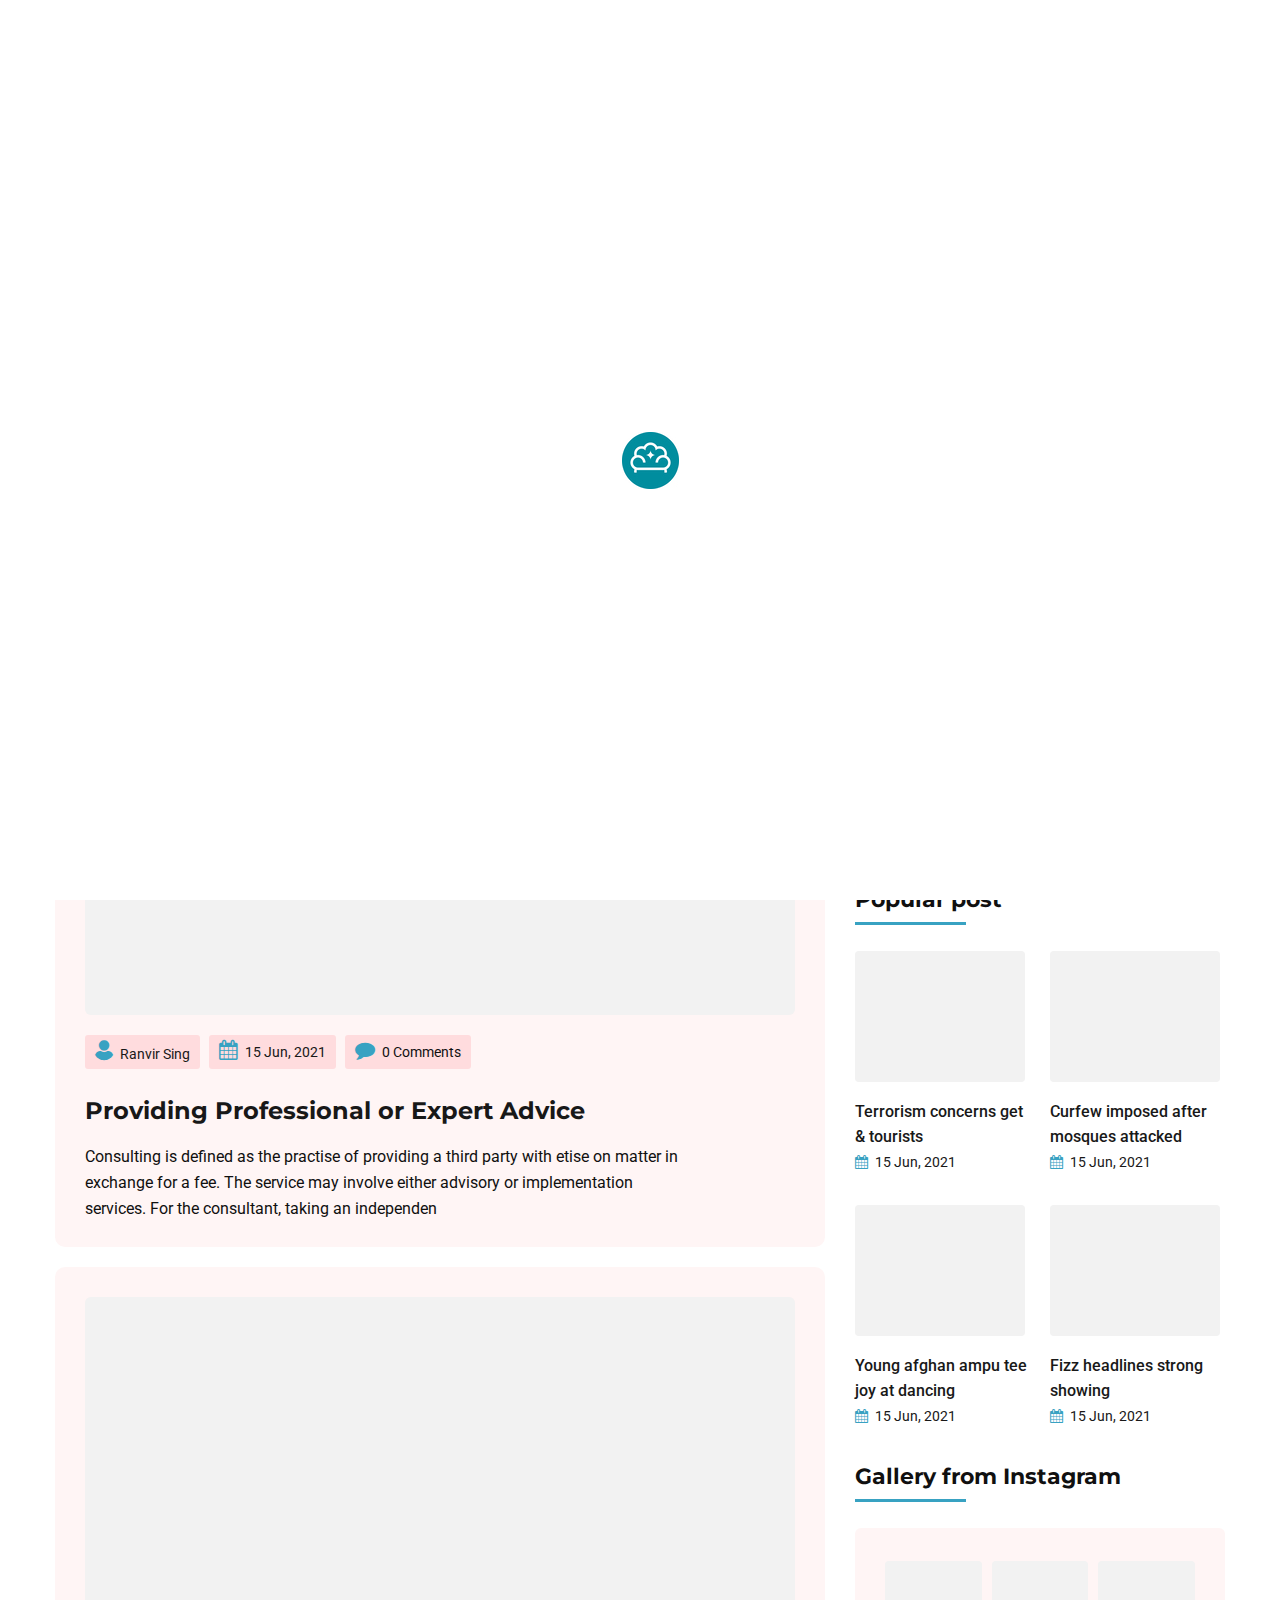
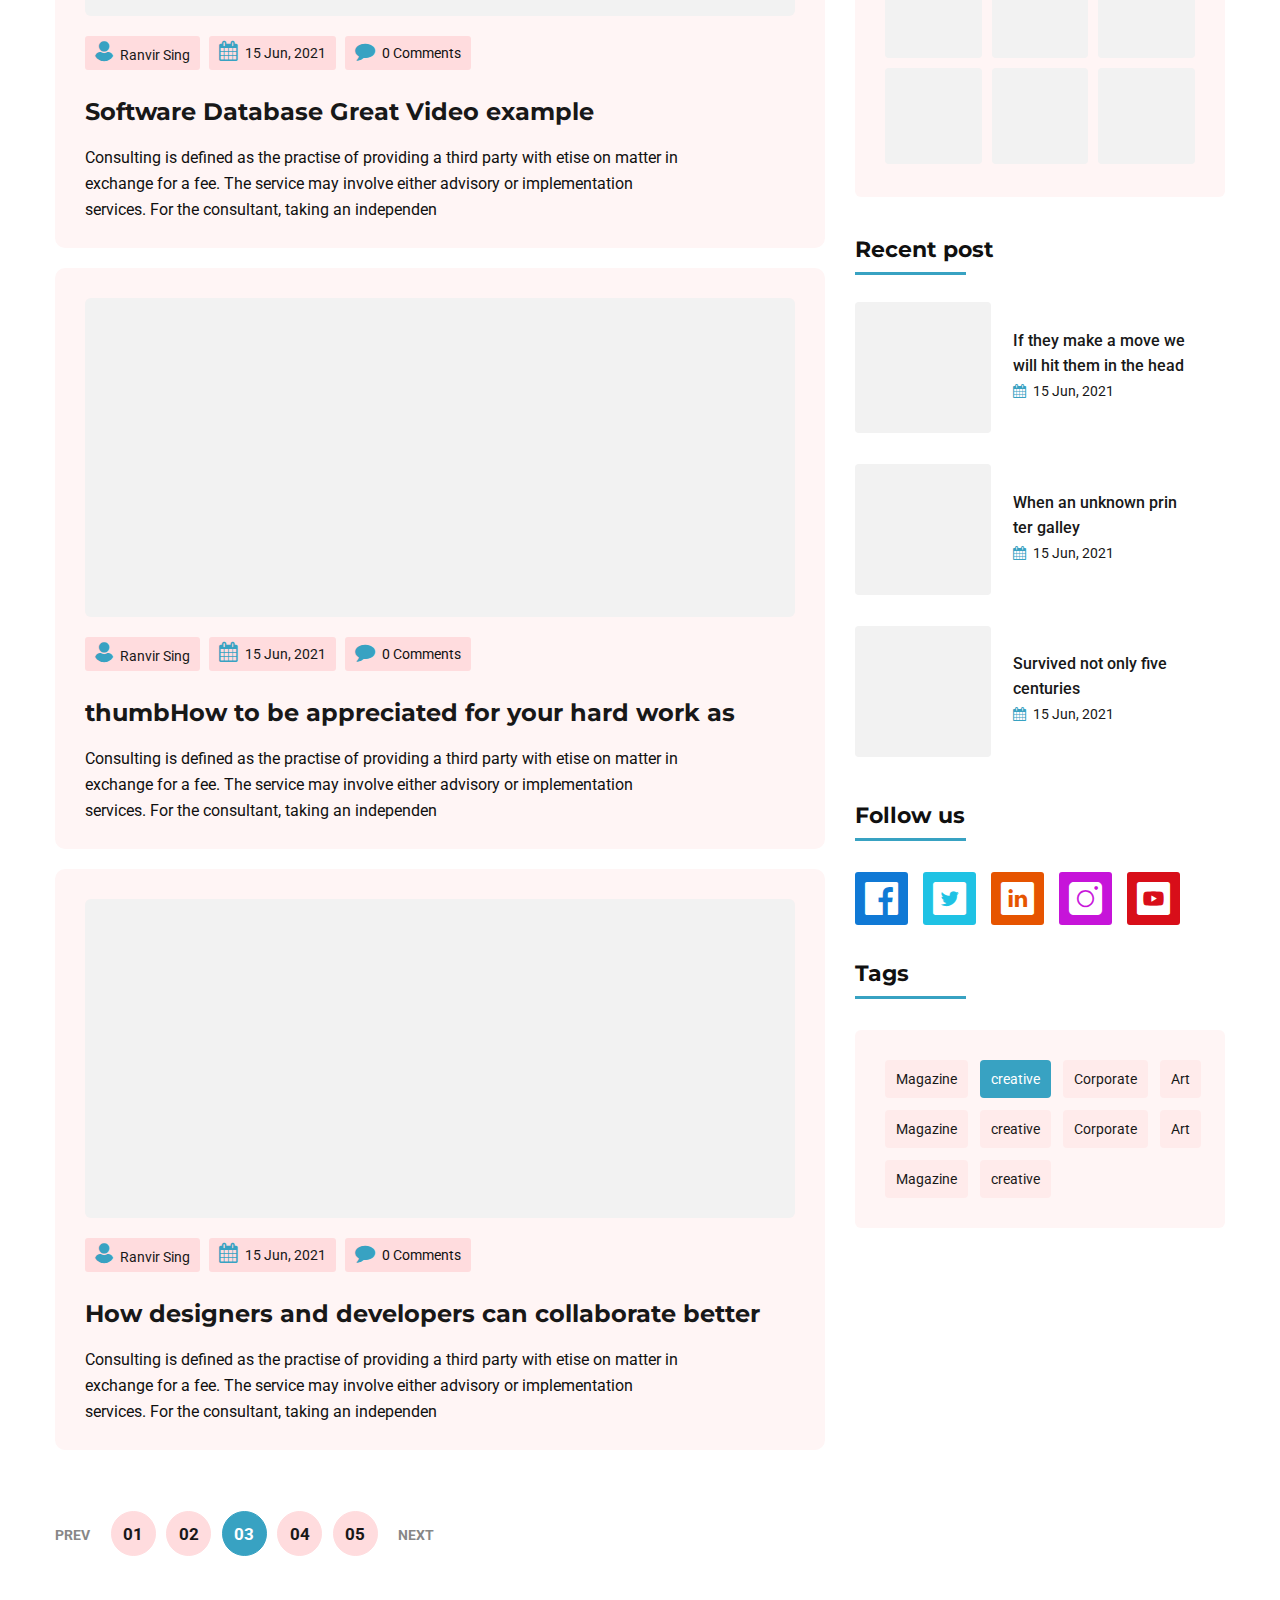
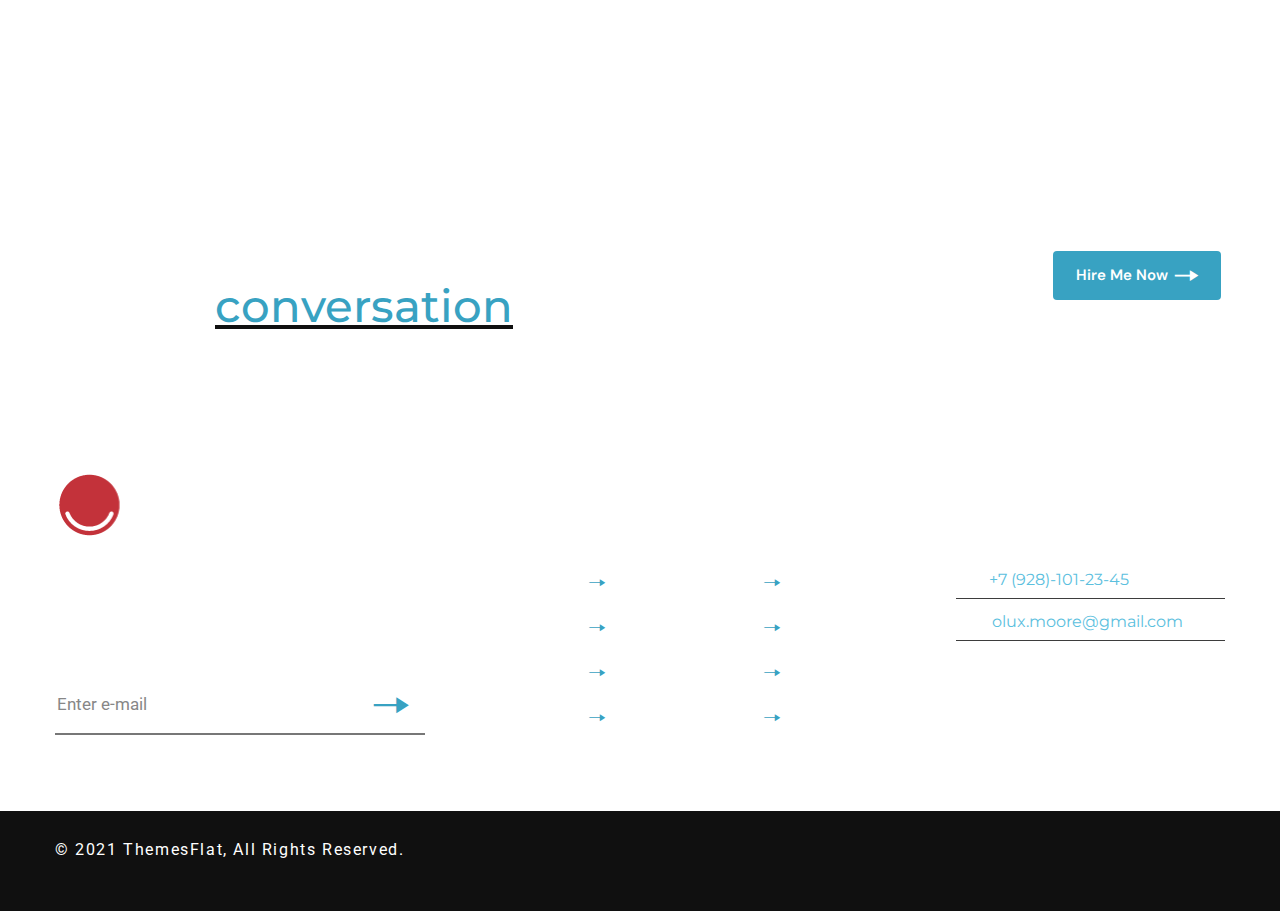
<file: blog.html>
<!DOCTYPE html>
<!--[if IE 8 ]><html class="ie" xmlns="http://www.w3.org/1999/xhtml" xml:lang="en-US" lang="en-US"> <![endif]-->
<!--[if (gte IE 9)|!(IE)]><!-->
<html xmlns="http://www.w3.org/1999/xhtml" xml:lang="en-US" lang="en-US">
<!--<![endif]-->

<head>
    <!-- Basic Page Needs -->
    <meta charset="utf-8">
    <!--[if IE]><meta http-equiv='X-UA-Compatible' content='IE=edge,chrome=1'><![endif]-->
    <title>Olux – Creative Personal CV/Resume Portfolio HTML Template</title>

    <meta name="author" content="themesflat.com">

    <!-- Mobile Specific Metas -->
    <meta name="viewport" content="width=device-width, initial-scale=1, maximum-scale=1">

    <!-- Theme Style -->
    <link rel="stylesheet" type="text/css" href="assets/css/style.css">

    <!-- icomoon font -->
    <link rel="stylesheet" type="text/css" href="assets/css/icomoon.css">

    <!-- Reponsive -->
    <link rel="stylesheet" type="text/css" href="assets/css/responsive.css">

    <!-- Favicon and Touch Icons  -->
    <link rel="shortcut icon" href="assets/icon/Favicon.png">
    <link rel="apple-touch-icon-precomposed" href="assets/icon/Favicon.png">

    <link rel="stylesheet" href="assets/css/swiper-bundle.min.css" />
    <!--[if lt IE 9]>
        <script src="javascript/html5shiv.js"></script>
        <script src="javascript/respond.min.js"></script>
    <![endif]-->

</head>

<body class="header-fixed preloading">

    <div id="preload" class="preload-container">
        <div class="preload-logo"></div>
    </div>

    <div id="wrapper" class="animsition">
        <div id="page" class="clearfix">
            <!-- Header Wrap -->
            <div id="site-header-wrap">
                <!-- Top Bar -->
                <div id="top-bar">
                    <div id="top-bar-inner">
                        <div class="top-bar-inner-wrap">
                            <div class="top-bar-content">
                                <div class="inner text-white link-style-2">
                                    <span class="phone content section-16px-regular"><a href="tel:012345678">(+706)
                                            898-0752</a></span>
                                    <span class="mail content section-16px-regular"><a
                                            href="mailto:olux.design@gmail.com">olux.design@gmail.com</a></span>
                                </div>
                            </div>
                            <!-- /.top-bar-content -->
                        </div>
                    </div>
                </div>
                <!-- /#top-bar -->

                <!-- Header -->
                <header id="site-header">
                    <div id="site-header-inner">
                        <div class="wrap-inner clearfix">
                            <div id="site-logo" class="clearfix">
                                <div id="site-log-inner">
                                    <a href="index.html" rel="home" class="main-logo">
                                        <img src="assets/images/logo/logo-header.png" alt="images">
                                    </a>
                                </div>
                            </div>
                            <!-- /#site-logo -->

                            <div class="mobile-button">
                                <span></span>
                            </div>
                            <!-- /.mobile-button -->
                            <nav id="main-nav" class="main-nav">
                                <ul id="menu-primary-menu" class="menu">
                                    <li class="menu-item">
                                        <a href="index.html">Home</a>
                                    </li>
                                    <li class="menu-item">
                                        <a href="about.html">About </a>
                                    </li>
                                    <li class="menu-item menu-item-has-children">
                                        <a href="services.html">Services</a>
                                        <ul class="sub-menu">
                                            <li class="menu-item"><a href="services.html">Services</a></li>
                                            <li class="menu-item"><a href="service-single.html">Service Single</a></li>
                                        </ul>
                                    </li>
                                    <li class="menu-item menu-item-has-children">
                                        <a href="portfolio.html">Portfolio</a>
                                        <ul class="sub-menu">
                                            <li class="menu-item"><a href="portfolio.html">Portfolio</a></li>
                                            <li class="menu-item"><a href="portfolio-single.html">Portfolio Single</a>
                                            </li>
                                        </ul>
                                    </li>
                                    <li class="menu-item">
                                        <a href="team.html">Our Team</a>
                                    </li>
                                    <li class="menu-item menu-item-has-children current-menu-item">
                                        <a href="blog.html">Blog</a>
                                        <ul class="sub-menu right-sub-menu">
                                            <li class="menu-item current-item"><a href="blog.html">Blog</a></li>
                                            <li class="menu-item"><a href="blog-single.html">Blog Single</a></li>
                                        </ul>
                                    </li>
                                    <li class="menu-item">
                                        <a href="contact.html">Contact</a>
                                    </li>
                                </ul>
                            </nav>
                            <!-- /#main-nav -->
                            <div class="header-menu">
                                <a href="#" class="header-menu-trigger icon-Group-1199"></a>
                            </div>
                        </div>
                        <div class="side-menu__block">
                            <div class="side-menu__block-overlay custom-cursor__overlay"></div>
                            <div class="side-menu__block-inner">
                                <div class="side-menu__top justify-content-end">
                                    <a href="#" class="side-menu__toggler side-menu__close-btn"><img
                                            src="assets/icon/close-1-1.png" alt="images"></a>
                                </div>
                                <div class="side-menu__top-introduce">
                                    <a href="index.html" rel="home" class="main-logo">
                                        <img src="assets/images/logo/logo-header.png" alt="images">
                                    </a>
                                    <p>Etiam efficitur, metus in cursus imperdiet, neque nisl porta erat, nec volutpat
                                        felis lacus a tellus. Nunc tristique nulla nisi, a viverra dui auctor vitae.
                                        Vestibulum mollis commodo leo in hendrerit. Nam convallis ac lacus luctus
                                        vestibulum. Donec cursus tellus id neque convallis blandit.</p>
                                    <hr>
                                </div>
                                <div class="side-menu__top-lastest">
                                    <div class="side-menu__title">
                                        My Latest Work
                                    </div>
                                    <div class="side-menu__lastest">
                                        <div class="side-menu__lastest-item">
                                            <img src="assets/images/image-box/side-menu-latest-1.jpg" alt="images">
                                            <div class="side-menu__lastest-layer">
                                                <a href="blog-single.html" class="side-menu__lastest-icon"></a>
                                            </div>
                                        </div>
                                        <div class="side-menu__lastest-item">
                                            <img src="assets/images/image-box/side-menu-latest-2.jpg" alt="images">
                                            <div class="side-menu__lastest-layer">
                                                <a href="blog-single.html" class="side-menu__lastest-icon"></a>
                                            </div>
                                        </div>
                                        <div class="side-menu__lastest-item">
                                            <img src="assets/images/image-box/side-menu-latest-3.jpg" alt="images">
                                            <div class="side-menu__lastest-layer">
                                                <a href="blog-single.html" class="side-menu__lastest-icon"></a>
                                            </div>
                                        </div>
                                        <div class="side-menu__lastest-item">
                                            <img src="assets/images/image-box/side-menu-latest-4.jpg" alt="images">
                                            <div class="side-menu__lastest-layer">
                                                <a href="blog-single.html" class="side-menu__lastest-icon"></a>
                                            </div>
                                        </div>
                                        <div class="side-menu__lastest-item">
                                            <img src="assets/images/image-box/side-menu-latest-5.jpg" alt="images">
                                            <div class="side-menu__lastest-layer">
                                                <a href="blog-single.html" class="side-menu__lastest-icon"></a>
                                            </div>
                                        </div>
                                    </div>
                                    <hr>
                                </div>
                                <div class="side-menu__top-social">
                                    <ul class="widget-social">
                                        <li>Follow Me :</li>
                                        <li><a href="#">Fb.</a></li>
                                        <li><a href="#">Be.</a></li>
                                        <li><a href="#">Tw.</a></li>
                                        <li><a href="#">In.</a></li>
                                    </ul>
                                </div>
                            </div>
                        </div>
                        <!-- /.wrap-inner -->
                    </div>
                    <!-- /#site-header-inner -->
                </header>
                <!-- /#site-header -->
            </div>
            <!-- #site-header-wrap -->

            <!-- title page -->
            <section class="flat-title-page back-ground-style">
                <div class="container-fluid">
                    <div class="row">
                        <div class="breadcrumbs text-center link-style-5 text-white">
                            <h2 class="section-title-page">Blog</h2>
                            <ul class="breadcrumbs-inner list-center display-flex">
                                <li><a class="section-16px-regular font-weight-500" href="index.html">Home</a></li>
                                <li>
                                    <h4 class="section-16px-regular font-weight-500">Blog</h4>
                                </li>
                            </ul>
                        </div>
                    </div>
                </div>
            </section>

            <!-- flat blog -->
            <section class="flat-blog">
                <div class="container">
                    <div class="row">
                        <div class="col-md-8">
                            <article class="main-post-box">
                                <div class="featured-post">
                                    <div class="entry-image">
                                        <img src="assets/images/image-box/articel-post-1.jpg" alt="images">
                                    </div>
                                </div>
                                <div class="post-content">
                                    <ul class="post-meta">
                                        <li class="author"><a href="blog.html">Ranvir Sing</a></li>
                                        <li class="date"><a href="blog.html">15 Jun, 2021</a></li>
                                        <li class="comment">0 Comments</li>
                                    </ul>
                                    <a href="blog-single.html" class="section-24px-montserrat">Providing Professional or
                                        Expert
                                        Advice</a>
                                    <p>Consulting is defined as the practise of
                                        providing a third party with etise on matter in exchange for a fee. The service
                                        may involve either advisory or implementation services. For the consultant,
                                        taking an independen</p>
                                </div>
                            </article>
                            <article class="main-post-box">
                                <div class="featured-post">
                                    <div class="entry-image">
                                        <img src="assets/images/image-box/articel-post-2.jpg" alt="images">
                                    </div>
                                </div>
                                <div class="post-content">
                                    <ul class="post-meta">
                                        <li class="author"><a href="blog.html">Ranvir Sing</a></li>
                                        <li class="date"><a href="blog.html">15 Jun, 2021</a></li>
                                        <li class="comment">0 Comments</li>
                                    </ul>
                                    <a href="blog-single.html" class="section-24px-montserrat">Software Database Great
                                        Video
                                        example</a>
                                    <p>Consulting is defined as the practise of
                                        providing a third party with etise on matter in exchange for a fee. The service
                                        may involve either advisory or implementation services. For the consultant,
                                        taking an independen</p>
                                </div>
                            </article>
                            <article class="main-post-box">
                                <div class="featured-post">
                                    <div class="entry-image">
                                        <img src="assets/images/image-box/articel-post-3.jpg" alt="images">
                                    </div>
                                </div>
                                <div class="post-content">
                                    <ul class="post-meta">
                                        <li class="author"><a href="blog.html">Ranvir Sing</a></li>
                                        <li class="date"><a href="blog.html">15 Jun, 2021</a></li>
                                        <li class="comment">0 Comments</li>
                                    </ul>
                                    <a href="blog-single.html" class="section-24px-montserrat">thumbHow to be
                                        appreciated for your hard
                                        work as</a>
                                    <p>Consulting is defined as the practise of
                                        providing a third party with etise on matter in exchange for a fee. The service
                                        may involve either advisory or implementation services. For the consultant,
                                        taking an independen</p>
                                </div>
                            </article>
                            <article class="main-post-box">
                                <div class="featured-post">
                                    <div class="entry-image">
                                        <img src="assets/images/image-box/articel-post-4.jpg" alt="images">
                                    </div>
                                </div>
                                <div class="post-content">
                                    <ul class="post-meta">
                                        <li class="author"><a href="blog.html">Ranvir Sing</a></li>
                                        <li class="date"><a href="blog.html">15 Jun, 2021</a></li>
                                        <li class="comment">0 Comments</li>
                                    </ul>
                                    <a href="blog-single.html" class="section-24px-montserrat">How designers and
                                        developers can
                                        collaborate better</a>
                                    <p>Consulting is defined as the practise of
                                        providing a third party with etise on matter in exchange for a fee. The service
                                        may involve either advisory or implementation services. For the consultant,
                                        taking an independen</p>
                                </div>
                            </article>
                            <div class="themesflat-pagination clearfix">
                                <ul>
                                    <li><a href="#" class="prev margin-right-10">PREV</a></li>
                                    <li><a href="#" class="page-numbers">01</a></li>
                                    <li><a href="#" class="page-numbers">02</a></li>
                                    <li><a href="#" class="page-numbers current">03</a></li>
                                    <li><a href="#" class="page-numbers">04</a></li>
                                    <li><a href="#" class="page-numbers">05</a></li>
                                    <li><a href="#" class="next margin-left-10">NEXT</a></li>
                                </ul>
                            </div>
                        </div>
                        <div class="col-md-4">
                            <div class="side-bar">
                                <div class="widget-search-box">
                                    <h2 class="widget-title section-22px-montserrat margin-bottom-38">Search</h2>
                                    <div class="widget-search">
                                        <form action="#" method="get" role="search" class="search-form">
                                            <input type="search" class="search-field" placeholder="Search..." value=""
                                                name="s" title="Search for" required>
                                            <button class="search-submit" type="submit" title="Search"></button>
                                        </form>
                                    </div>
                                </div>
                                <div class="widget-popular-post">
                                    <h2 class="widget-title section-22px-montserrat margin-bottom-38">Popular post</h2>
                                    <div class="widget-popular-post-inner display-flex">
                                        <ul class="widget-post-item margin-bottom-5">
                                            <li>
                                                <div class="thumb-image border-radius-4 margin-bottom-17">
                                                    <img src="assets/images/image-box/thumb-post-1.jpg" alt="images">
                                                </div>
                                                <div class="thumb-content">
                                                    <a href="blog-single.html"
                                                        class="section-16px-regular font-weight-500 line-height-25">Terrorism
                                                        concerns
                                                        get & tourists</a><br>
                                                    <a href="blog-single.html" class="date section-14px-regular">15 Jun,
                                                        2021 </a>
                                                </div>
                                            </li>
                                            <li>
                                                <div class="thumb-image border-radius-4 margin-bottom-17">
                                                    <img src="assets/images/image-box/thumb-post-2.jpg" alt="images">
                                                </div>
                                                <div class="thumb-content">
                                                    <a href="blog-single.html"
                                                        class="section-16px-regular font-weight-500 line-height-25">Curfew
                                                        imposed after
                                                        mosques attacked</a><br>
                                                    <a href="blog-single.html" class="date section-14px-regular">15 Jun,
                                                        2021 </a>
                                                </div>
                                            </li>
                                            <li>
                                                <div class="thumb-image border-radius-4 margin-bottom-17">
                                                    <img src="assets/images/image-box/thumb-post-3.jpg" alt="images">
                                                </div>
                                                <div class="thumb-content">
                                                    <a href="blog-single.html"
                                                        class="section-16px-regular font-weight-500 line-height-25">Young
                                                        afghan ampu
                                                        tee joy at dancing</a><br>
                                                    <a href="blog-single.html" class="date section-14px-regular">15 Jun,
                                                        2021 </a>
                                                </div>
                                            </li>
                                            <li>
                                                <div class="thumb-image border-radius-4 margin-bottom-17">
                                                    <img src="assets/images/image-box/thumb-post-4.jpg" alt="images">
                                                </div>
                                                <div class="thumb-content">
                                                    <a href="blog-single.html"
                                                        class="section-16px-regular font-weight-500 line-height-25">Fizz
                                                        headlines strong showing</a><br>
                                                    <a href="blog-single.html" class="date section-14px-regular">15 Jun,
                                                        2021 </a>
                                                </div>
                                            </li>
                                        </ul>
                                    </div>
                                </div>
                                <div class="widget-gallery-instagram">
                                    <h2 class="widget-title section-22px-montserrat margin-bottom-38">Gallery from
                                        Instagram</h2>
                                    <div class="widget-gallery-instagram-box">
                                        <ul class="widget-gallery-item">
                                            <li>
                                                <div class="thumb-instagram">
                                                    <img src="assets/images/image-box/instag-post-1.jpg" alt="images">
                                                    <div class="thumb-overlay-effect">
                                                        <a href="#" class="instagram-icon-thumb"></a>
                                                    </div>
                                                </div>
                                            </li>
                                            <li>
                                                <div class="thumb-instagram">
                                                    <img src="assets/images/image-box/instag-post-2.jpg" alt="images">
                                                    <div class="thumb-overlay-effect">
                                                        <a href="#" class="instagram-icon-thumb"></a>
                                                    </div>
                                                </div>
                                            </li>
                                            <li>
                                                <div class="thumb-instagram">
                                                    <img src="assets/images/image-box/instag-post-3.jpg" alt="images">
                                                    <div class="thumb-overlay-effect">
                                                        <a href="#" class="instagram-icon-thumb"></a>
                                                    </div>
                                                </div>
                                            </li>
                                            <li>
                                                <div class="thumb-instagram">
                                                    <img src="assets/images/image-box/instag-post-4.jpg" alt="images">
                                                    <div class="thumb-overlay-effect">
                                                        <a href="#" class="instagram-icon-thumb"></a>
                                                    </div>
                                                </div>
                                            </li>
                                            <li>
                                                <div class="thumb-instagram">
                                                    <img src="assets/images/image-box/instag-post-5.jpg" alt="images">
                                                    <div class="thumb-overlay-effect">
                                                        <a href="#" class="instagram-icon-thumb"></a>
                                                    </div>
                                                </div>
                                            </li>
                                            <li>
                                                <div class="thumb-instagram">
                                                    <img src="assets/images/image-box/instag-post-6.jpg" alt="images">
                                                    <div class="thumb-overlay-effect">
                                                        <a href="#" class="instagram-icon-thumb"></a>
                                                    </div>
                                                </div>
                                            </li>
                                        </ul>
                                    </div>
                                </div>
                                <div class="widget-recent-post">
                                    <h2 class="widget-title section-22px-montserrat margin-bottom-38">Recent post</h2>
                                    <ul class="widget-recent-post-item">
                                        <li>
                                            <div class="thumb-image border-radius-4">
                                                <img src="assets/images/image-box/recent-post-1.jpg" alt="images">
                                            </div>
                                            <div class="thumb-content">
                                                <a href="blog-single.html"
                                                    class="section-16px-regular font-weight-500 line-height-25">If they
                                                    make a move we
                                                    will hit them in the head</a><br>
                                                <a href="blog-single.html" class="date section-14px-regular">15 Jun,
                                                    2021 </a>
                                            </div>
                                        </li>
                                        <li>
                                            <div class="thumb-image border-radius-4">
                                                <img src="assets/images/image-box/recent-post-2.jpg" alt="images">
                                            </div>
                                            <div class="thumb-content">
                                                <a href="blog-single.html"
                                                    class="section-16px-regular font-weight-500 line-height-25">When an
                                                    unknown prin
                                                    ter galley</a><br>
                                                <a href="blog-single.html" class="date section-14px-regular">15 Jun,
                                                    2021 </a>
                                            </div>
                                        </li>
                                        <li>
                                            <div class="thumb-image border-radius-4">
                                                <img src="assets/images/image-box/recent-post-3.jpg" alt="images">
                                            </div>
                                            <div class="thumb-content">
                                                <a href="blog-single.html"
                                                    class="section-16px-regular font-weight-500 line-height-25">Survived
                                                    not only five
                                                    centuries</a><br>
                                                <a href="blog-single.html" class="date section-14px-regular">15 Jun,
                                                    2021 </a>
                                            </div>
                                        </li>
                                    </ul>
                                </div>
                                <div class="widget-socials-media">
                                    <h2 class="widget-title section-22px-montserrat margin-bottom-52">Follow us</h2>
                                    <ul class="widget-socials-media-item">
                                        <li><a href="#" class="icon-socials icon-facebook-app-logo1"></a></li>
                                        <li><a href="#" class="icon-socials icon-twitter1"></a></li>
                                        <li><a href="#" class="icon-socials icon-linkedin-11"></a></li>
                                        <li><a href="#" class="icon-socials icon-instagram1"></a></li>
                                        <li><a href="#" class="icon-socials icon-youtube1"></a></li>
                                    </ul>
                                </div>
                                <div class="widget-tags">
                                    <h2 class="widget-title section-22px-montserrat margin-bottom-43">Tags</h2>
                                    <ul class="widget-tags-item">
                                        <li><a href="blog.html" class="tags-item section-14px-regular">Magazine</a></li>
                                        <li><a href="blog.html"
                                                class="tags-item active section-14px-regular">creative</a></li>
                                        <li><a href="blog.html" class="tags-item section-14px-regular">Corporate</a>
                                        </li>
                                        <li><a href="blog.html" class="tags-item section-14px-regular">Art</a></li>
                                        <li><a href="blog.html" class="tags-item section-14px-regular">Magazine</a></li>
                                        <li><a href="blog.html" class="tags-item section-14px-regular">creative</a></li>
                                        <li><a href="blog.html" class="tags-item section-14px-regular">Corporate</a>
                                        </li>
                                        <li><a href="blog.html" class="tags-item section-14px-regular">Art</a></li>
                                        <li><a href="blog.html" class="tags-item section-14px-regular">Magazine</a></li>
                                        <li><a href="blog.html" class="tags-item section-14px-regular">creative</a></li>
                                    </ul>
                                </div>
                            </div>
                        </div>
                    </div>
                </div>
            </section>

            <!-- Footer -->
            <footer id="footer" class="clearfix">
                <div id="footer-top" class="container">
                    <div class="row">
                        <div class="col-md-8">
                            <span class="section-title-page text-white font-weight-500">Let’s Make Something Together
                                Start a</span><span
                                class="link-style-3 text-under section-title-page font-weight-500 margin-left-10"><a
                                    href="contact.html">conversation</a></span>
                        </div>
                        <div class="col-md-4">
                            <a href="contact.html" class="button-footer arrow-btn btn-st">Hire Me Now</a>
                        </div>
                    </div>
                </div>
                <div id="footer-widgets" class="container">
                    <div class="row">
                        <div class="col-md-5">
                            <div class="logo-footer margin-bottom-20">
                                <a href="index.html" rel="home" class="main-logo">
                                    <img src="assets/images/logo/logo-footer.png" alt="images">
                                </a>
                            </div>
                            <p class="text-white line-height-32 margin-bottom-20">We’re a group of creative nerds who
                                enjoy doing something we love every day. Etiam efficitur, metus in cursus imperdiet,
                                neque nisl porta erat, nec volutpat felis lacus a tellus.</p>
                            <div class="widget-subcribe">
                                <form action="#" method="get" class="subcribe-form margin-right-100">
                                    <input type="email" class="subcribe-form-footer" placeholder="Enter e-mail" value=""
                                        name="s" required>
                                    <button class="btn-subcribe-footer" type="submit" title="subcribe"></button>
                                </form>
                            </div>
                        </div>
                        <div class="col-md-7">
                            <div class="footer-widgets-nav-menu text-white">
                                <div class="menu-1">
                                    <h3 class="widget-title-link-wrap">SERVICES</h3>
                                    <ul class="link-wrap">
                                        <li><a href="services.html">Strategy</a></li>
                                        <li><a href="services.html">Design</a></li>
                                        <li><a href="services.html">Content</a></li>
                                        <li><a href="services.html">Technology</a></li>
                                    </ul>
                                </div>
                                <div class="menu-2">
                                    <h3 class="widget-title-link-wrap">OTHER</h3>
                                    <ul class="link-wrap">
                                        <li><a href="about.html">About Us</a></li>
                                        <li><a href="portfolio.html">Portfolio</a></li>
                                        <li><a href="contact.html">Contact Us</a></li>
                                        <li><a href="team.html">Team</a></li>
                                    </ul>
                                </div>
                                <div class="menu-3">
                                    <h3 class="widget-title-link-wrap">Contact</h3>
                                    <ul class="widget-list-contact text-white link-style-2">
                                        <li><a href="tel:012345678"
                                                class="meta-phone section-16px-regular-montserrat">+7
                                                (928)-101-23-45</a></li>
                                        <li><a href="mailto:olux.moore@gmail.com"
                                                class="meta-mail section-16px-regular-montserrat">olux.moore@gmail.com</a>
                                        </li>
                                        <li>
                                            <h3 class="meta-address section-16px-regular-montserrat">374 William S
                                                Canning Blvd,</h3>
                                        </li>
                                    </ul>
                                </div>
                            </div>
                        </div>
                    </div>
                </div>
                <div class="widget-social-footer">
                    <div class="container-fluid">
                        <ul class="widget-social-footer-item text-center link-style-2">
                            <li><a href="#">Fb.</a></li>
                            <li><a href="#">Be.</a></li>
                            <li><a href="#">Tw.</a></li>
                            <li><a href="#">In.</a></li>
                            <li>
                                <h3>Follow Me:</h3>
                            </li>
                        </ul>
                    </div>
                </div>
            </footer><!-- /#footer -->
            <!-- Bottom -->
            <div id="bottom" class="clearfix has-spacer">
                <div id="bottom-bar-inner" class="container">
                    <div class="bottom-bar-inner-wrap">
                        <div class="bottom-bar-content">
                            <div id="copyright">© 2021 <span class="text"> ThemesFlat, All Rights Reserved.</span>
                            </div>
                        </div>
                    </div>
                </div>
            </div><!-- /#bottom -->

        </div>
        <!-- /#page -->
    </div>
    <!-- /#wrapper -->

    <a id="scroll-top"></a>

    <!-- Javascript -->
    <script src="assets/js/jquery.min.js"></script>
    <script src="assets/js/plugins.js"></script>
    <script src="assets/js/tether.min.js"></script>
    <script src="assets/js/bootstrap.min.js"></script>
    <script src="assets/js/wow.min.js"></script>
    <script src="assets/js/jquery.cookie.js"></script>
    <script src="assets/js/shortcodes.js"></script>
    <script src="assets/js/main.js"></script>

</body>

</html>
</file>
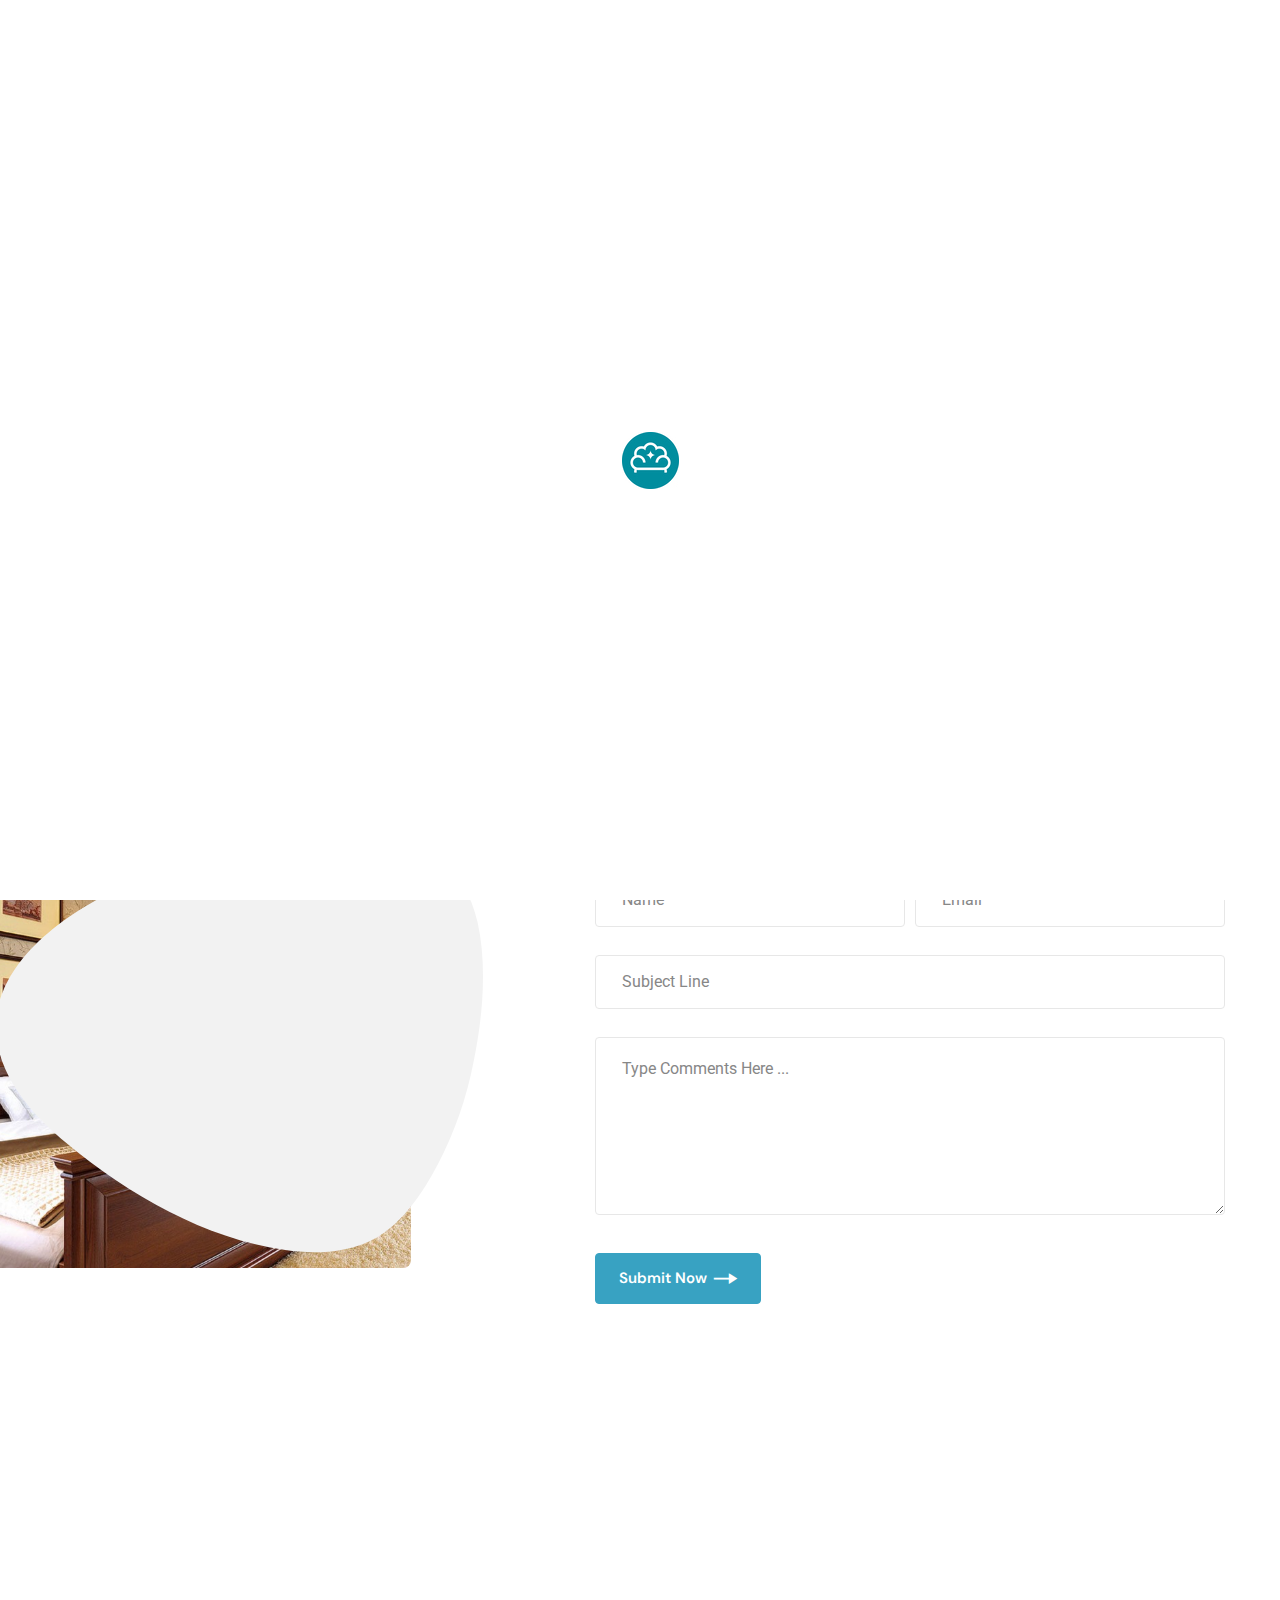
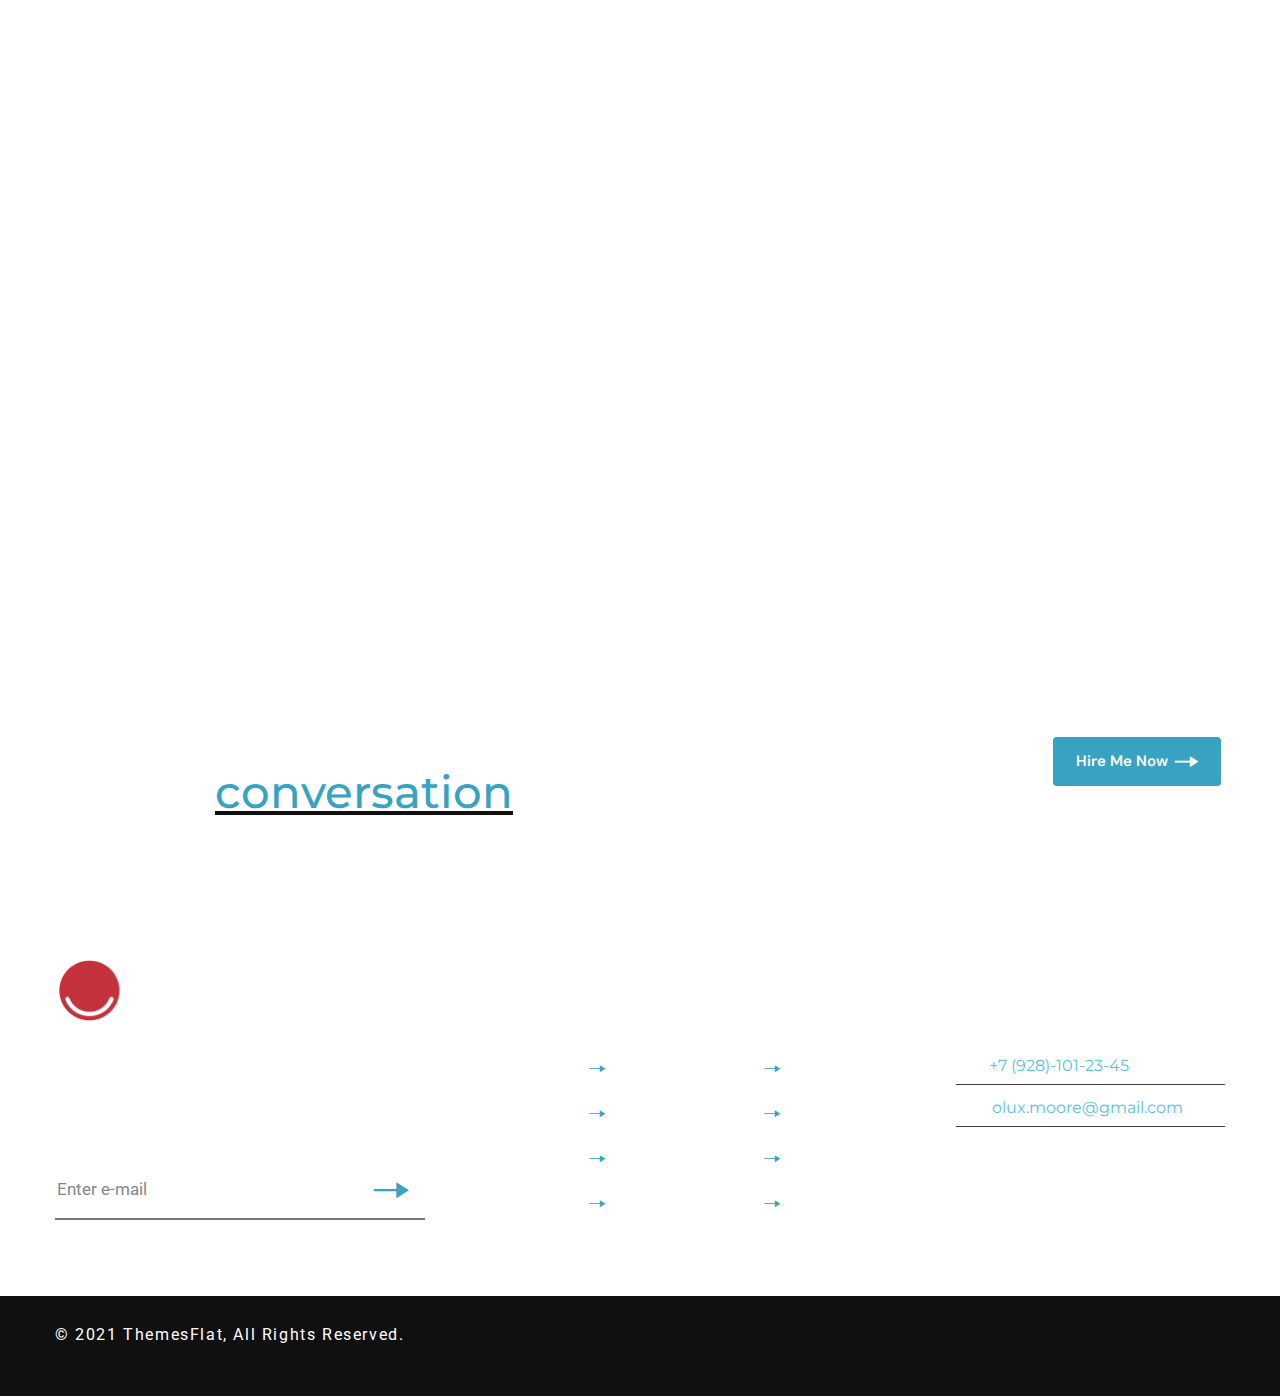
<file: contact.html>
<!DOCTYPE html>
<!--[if IE 8 ]><html class="ie" xmlns="http://www.w3.org/1999/xhtml" xml:lang="en-US" lang="en-US"> <![endif]-->
<!--[if (gte IE 9)|!(IE)]><!-->
<html xmlns="http://www.w3.org/1999/xhtml" xml:lang="en-US" lang="en-US">
<!--<![endif]-->

<head>
    <!-- Basic Page Needs -->
    <meta charset="utf-8">
    <!--[if IE]><meta http-equiv='X-UA-Compatible' content='IE=edge,chrome=1'><![endif]-->
    <title>Olux – Creative Personal CV/Resume Portfolio HTML Template</title>

    <meta name="author" content="themesflat.com">

    <!-- Mobile Specific Metas -->
    <meta name="viewport" content="width=device-width, initial-scale=1, maximum-scale=1">

    <!-- Theme Style -->
    <link rel="stylesheet" type="text/css" href="assets/css/style.css">

    <!-- icomoon font -->
    <link rel="stylesheet" type="text/css" href="assets/css/icomoon.css">

    <!-- Reponsive -->
    <link rel="stylesheet" type="text/css" href="assets/css/responsive.css">

    <!-- Favicon and Touch Icons  -->
    <link rel="shortcut icon" href="assets/icon/Favicon.png">
    <link rel="apple-touch-icon-precomposed" href="assets/icon/Favicon.png">

    <link rel="stylesheet" href="assets/css/swiper-bundle.min.css" />
    <!--[if lt IE 9]>
            <script src="javascript/html5shiv.js"></script>
            <script src="javascript/respond.min.js"></script>
        <![endif]-->

</head>

<body class="header-fixed preloading">

    <div id="preload" class="preload-container">
        <div class="preload-logo"></div>
    </div>

    <div id="wrapper" class="animsition">
        <div id="page" class="clearfix">
            <!-- Header Wrap -->
            <div id="site-header-wrap">
                <!-- Top Bar -->
                <div id="top-bar">
                    <div id="top-bar-inner">
                        <div class="top-bar-inner-wrap">
                            <div class="top-bar-content">
                                <div class="inner text-white link-style-2">
                                    <span class="phone content section-16px-regular"><a href="tel:012345678">(+706)
                                            898-0752</a></span>
                                    <span class="mail content section-16px-regular"><a
                                            href="mailto:olux.design@gmail.com">olux.design@gmail.com</a></span>
                                </div>
                            </div>
                            <!-- /.top-bar-content -->
                        </div>
                    </div>
                </div>
                <!-- /#top-bar -->

                <!-- Header -->
                <header id="site-header">
                    <div id="site-header-inner">
                        <div class="wrap-inner clearfix">
                            <div id="site-logo" class="clearfix">
                                <div id="site-log-inner">
                                    <a href="index.html" rel="home" class="main-logo">
                                        <img src="assets/images/logo/logo-header.png" alt="images">
                                    </a>
                                </div>
                            </div>
                            <!-- /#site-logo -->

                            <div class="mobile-button">
                                <span></span>
                            </div>
                            <!-- /.mobile-button -->
                            <nav id="main-nav" class="main-nav">
                                <ul id="menu-primary-menu" class="menu">
                                    <li class="menu-item current-menu-item">
                                        <a href="index.html">Главная</a>
                                    </li>
                                    <li class="menu-item">
                                        <a href="about.html">О фабрике </a>
                                    </li>
                                    <li class="menu-item menu-item-has-children">
                                        <a href="services.html">Каталог</a>
                                        <!-- <ul class="sub-menu">
                                            <li class="menu-item"><a href="services.html">Модель1</a></li>
                                            <li class="menu-item"><a href="service-single.html">Модель2</a></li>
                                        </ul> -->
                                    </li>
                                    <li class="menu-item menu-item-has-children">
                                        <a href="portfolio.html">Магазины</a>
                                        <ul class="sub-menu">
                                            <li class="menu-item"><a href="portfolio.html">Октябрьский</a></li>
                                            <li class="menu-item"><a href="portfolio-single.html">Туймазы</a>
                                            </li>
                                        </ul>
                                    </li>
                                    <li class="menu-item">  
                                        <a href="team.html">Ткани</a>
                                    </li>
                                    <li class="menu-item">
                                        <a href="contact.html">Контакты</a>
                                    </li>
            
                                </ul>
                            </nav>
                            <!-- /#main-nav -->
                            <div class="header-menu">
                                <a href="#" class="header-menu-trigger icon-Group-1199"></a>
                            </div>
                        </div>
                        <div class="side-menu__block">
                            <div class="side-menu__block-overlay custom-cursor__overlay"></div>
                            <div class="side-menu__block-inner">
                                <div class="side-menu__top justify-content-end">
                                    <a href="#" class="side-menu__toggler side-menu__close-btn"><img
                                            src="assets/icon/close-1-1.png" alt="images"></a>
                                </div>
                                <div class="side-menu__top-introduce">
                                    <a href="index.html" rel="home" class="main-logo">
                                        <img src="assets/images/logo/logo-header.png" alt="images">
                                    </a>
                                    <p>Etiam efficitur, metus in cursus imperdiet, neque nisl porta erat, nec volutpat
                                        felis lacus a tellus. Nunc tristique nulla nisi, a viverra dui auctor vitae.
                                        Vestibulum mollis commodo leo in hendrerit. Nam convallis ac lacus luctus
                                        vestibulum. Donec cursus tellus id neque convallis blandit.</p>
                                    <hr>
                                </div>
                        </div>
                        <!-- /.wrap-inner -->
                    </div>
                    <!-- /#site-header-inner -->
                </header>
                <!-- /#site-header -->
            </div>
            <!-- #site-header-wrap -->

            <section class="flat-title-page back-ground-style">
                <div class="container-fluid">
                    <div class="row">
                        <div class="breadcrumbs text-center link-style-5 text-white">
                            <h2 class="section-title-page">Contact us</h2>
                            <ul class="breadcrumbs-inner list-center display-flex">
                                <li><a class="section-16px-regular font-weight-500" href="#">Home</a></li>
                                <li>
                                    <h4 class="section-16px-regular font-weight-500">Contact us</h4>
                                </li>
                            </ul>
                        </div>
                    </div>
                </div>
            </section>

            <section class="flat-contact">
                <div class="container">
                    <div class="row">
                        <div class="col-md-5">
                            <div class="about-content-left">
                                <div class="section-title">
                                    <h4 class="section-subtitle">Contact me</h4>
                                    <h2 class="section-30px-montserrat margin-top-15 margin-bottom-20">If need any info
                                        please<br>
                                        contact us!</h2>
                                </div>
                                <div class="about-post">
                                    <img src="assets/images/image-box/about-post-mystory.jpg" alt="images">
                                    <div class="mark-about-post"></div>
                                </div>
                            </div>
                        </div>
                        <div class="col-md-7">
                            <div class="contact-content-right">
                                <h3 class="section-20px-montserrat font-weight-500">We’re glad to discuss your
                                    organisation’s situation. So please contact us via the details below, or enter your
                                    request.</h3>
                                <div class="form-contact">
                                    <form method="post" id="contactform" class="comment-form"
                                        action="./contact/contact-process.php" accept-charset="utf-8"
                                        novalidate="novalidate">
                                        <div class="text-wrap clearfix">
                                            <fieldset class="name-wrap">
                                                <input type="text" id="name" class="tb-my-input" name="name"
                                                    tabindex="1" placeholder="Name" value="" size="32"
                                                    aria-required="true" required="">
                                            </fieldset>
                                            <fieldset class="email-wrap">
                                                <input type="email" id="email" class="tb-my-input" name="email"
                                                    tabindex="2" placeholder="Email" value="" size="32"
                                                    aria-required="true" required="">
                                            </fieldset>
                                            <fieldset class="subject-wrap">
                                                <input type="text" id="subject" class="tb-my-input" name="subject"
                                                    placeholder="Subject Line" value="" aria-required="true"
                                                    required="">
                                            </fieldset>
                                        </div>
                                        <fieldset class="message-wrap margin-bottom-10">
                                            <textarea id="comment-message" name="message" rows="10" tabindex="4"
                                                placeholder="Type Comments Here ..." aria-required="true"></textarea>
                                        </fieldset>
                                        <button name="submit" type="submit" role="button" id="comment-reply"
                                            class="arrow-btn btn-st style-5">Submit Now</button>
                                    </form>
                                </div>
                            </div>
                        </div>
                    </div>
                </div>
            </section>

            <section class="flat-contact-map">
                <div class="container-fluid">
                    <div class="row">
                        <div class="contact-map-box">
                            <iframe
                                src="https://www.google.com/maps/embed?pb=!1m14!1m12!1m3!1d7302.453092836291!2d90.47477022812872!3d23.77494577893369!2m3!1f0!2f0!3f0!3m2!1i1024!2i768!4f13.1!5e0!3m2!1svi!2s!4v1627293157601!5m2!1svi!2s"
                                class="map-contact" allowfullscreen="" loading="lazy"></iframe>
                        </div>
                    </div>
                </div>
            </section>

            <!-- Footer -->
            <footer id="footer" class="clearfix">
                <div id="footer-top" class="container">
                    <div class="row">
                        <div class="col-md-8">
                            <span class="section-title-page text-white font-weight-500">Let’s Make Something Together
                                Start a</span><span
                                class="link-style-3 text-under section-title-page font-weight-500 margin-left-10"><a
                                    href="contact.html">conversation</a></span>
                        </div>
                        <div class="col-md-4">
                            <a href="contact.html" class="button-footer arrow-btn btn-st">Hire Me Now</a>
                        </div>
                    </div>
                </div>
                <div id="footer-widgets" class="container">
                    <div class="row">
                        <div class="col-md-5">
                            <div class="logo-footer margin-bottom-20">
                                <a href="index.html" rel="home" class="main-logo">
                                    <img src="assets/images/logo/logo-footer.png" alt="images">
                                </a>
                            </div>
                            <p class="text-white line-height-32 margin-bottom-20">We’re a group of creative nerds who
                                enjoy doing something we love every day. Etiam efficitur, metus in cursus imperdiet,
                                neque nisl porta erat, nec volutpat felis lacus a tellus.</p>
                            <div class="widget-subcribe">
                                <form action="#" method="get" class="subcribe-form margin-right-100">
                                    <input type="email" class="subcribe-form-footer" placeholder="Enter e-mail" value=""
                                        name="s" required>
                                    <button class="btn-subcribe-footer" type="submit" title="subcribe"></button>
                                </form>
                            </div>
                        </div>
                        <div class="col-md-7">
                            <div class="footer-widgets-nav-menu text-white">
                                <div class="menu-1">
                                    <h3 class="widget-title-link-wrap">SERVICES</h3>
                                    <ul class="link-wrap">
                                        <li><a href="services.html">Strategy</a></li>
                                        <li><a href="services.html">Design</a></li>
                                        <li><a href="services.html">Content</a></li>
                                        <li><a href="services.html">Technology</a></li>
                                    </ul>
                                </div>
                                <div class="menu-2">
                                    <h3 class="widget-title-link-wrap">OTHER</h3>
                                    <ul class="link-wrap">
                                        <li><a href="about.html">About Us</a></li>
                                        <li><a href="portfolio.html">Portfolio</a></li>
                                        <li><a href="contact.html">Contact Us</a></li>
                                        <li><a href="team.html">Team</a></li>
                                    </ul>
                                </div>
                                <div class="menu-3">
                                    <h3 class="widget-title-link-wrap">Contact</h3>
                                    <ul class="widget-list-contact text-white link-style-2">
                                        <li><a href="tel:012345678"
                                                class="meta-phone section-16px-regular-montserrat">+7
                                                (928)-101-23-45</a></li>
                                        <li><a href="mailto:olux.moore@gmail.com"
                                                class="meta-mail section-16px-regular-montserrat">olux.moore@gmail.com</a>
                                        </li>
                                        <li>
                                            <h3 class="meta-address section-16px-regular-montserrat">374 William S
                                                Canning Blvd,</h3>
                                        </li>
                                    </ul>
                                </div>
                            </div>
                        </div>
                    </div>
                </div>
                <div class="widget-social-footer">
                    <div class="container-fluid">
                        <ul class="widget-social-footer-item text-center link-style-2">
                            <li><a href="#">Fb.</a></li>
                            <li><a href="#">Be.</a></li>
                            <li><a href="#">Tw.</a></li>
                            <li><a href="#">In.</a></li>
                            <li>
                                <h3>Follow Me:</h3>
                            </li>
                        </ul>
                    </div>
                </div>
            </footer><!-- /#footer -->
            <!-- Bottom -->
            <div id="bottom" class="clearfix has-spacer">
                <div id="bottom-bar-inner" class="container">
                    <div class="bottom-bar-inner-wrap">
                        <div class="bottom-bar-content">
                            <div id="copyright">© 2021 <span class="text"> ThemesFlat, All Rights Reserved.</span>
                            </div>
                        </div>
                    </div>
                </div>
            </div><!-- /#bottom -->
        </div>
        <!-- /#page -->
    </div>
    <!-- /#wrapper -->

    <a id="scroll-top"></a>

    <!-- Javascript -->
    <script src="assets/js/jquery.min.js"></script>
    <script src="assets/js/plugins.js"></script>
    <script src="assets/js/tether.min.js"></script>
    <script src="assets/js/bootstrap.min.js"></script>
    <script src="assets/js/wow.min.js"></script>
    <script src="assets/js/jquery.cookie.js"></script>
    <script src="assets/js/jquery-validate.js"></script>
    <script src="assets/js/shortcodes.js"></script>
    <script src="assets/js/jquery-validate.js"></script>
    <script src="assets/js/main.js"></script>

</body>

</html>
</file>
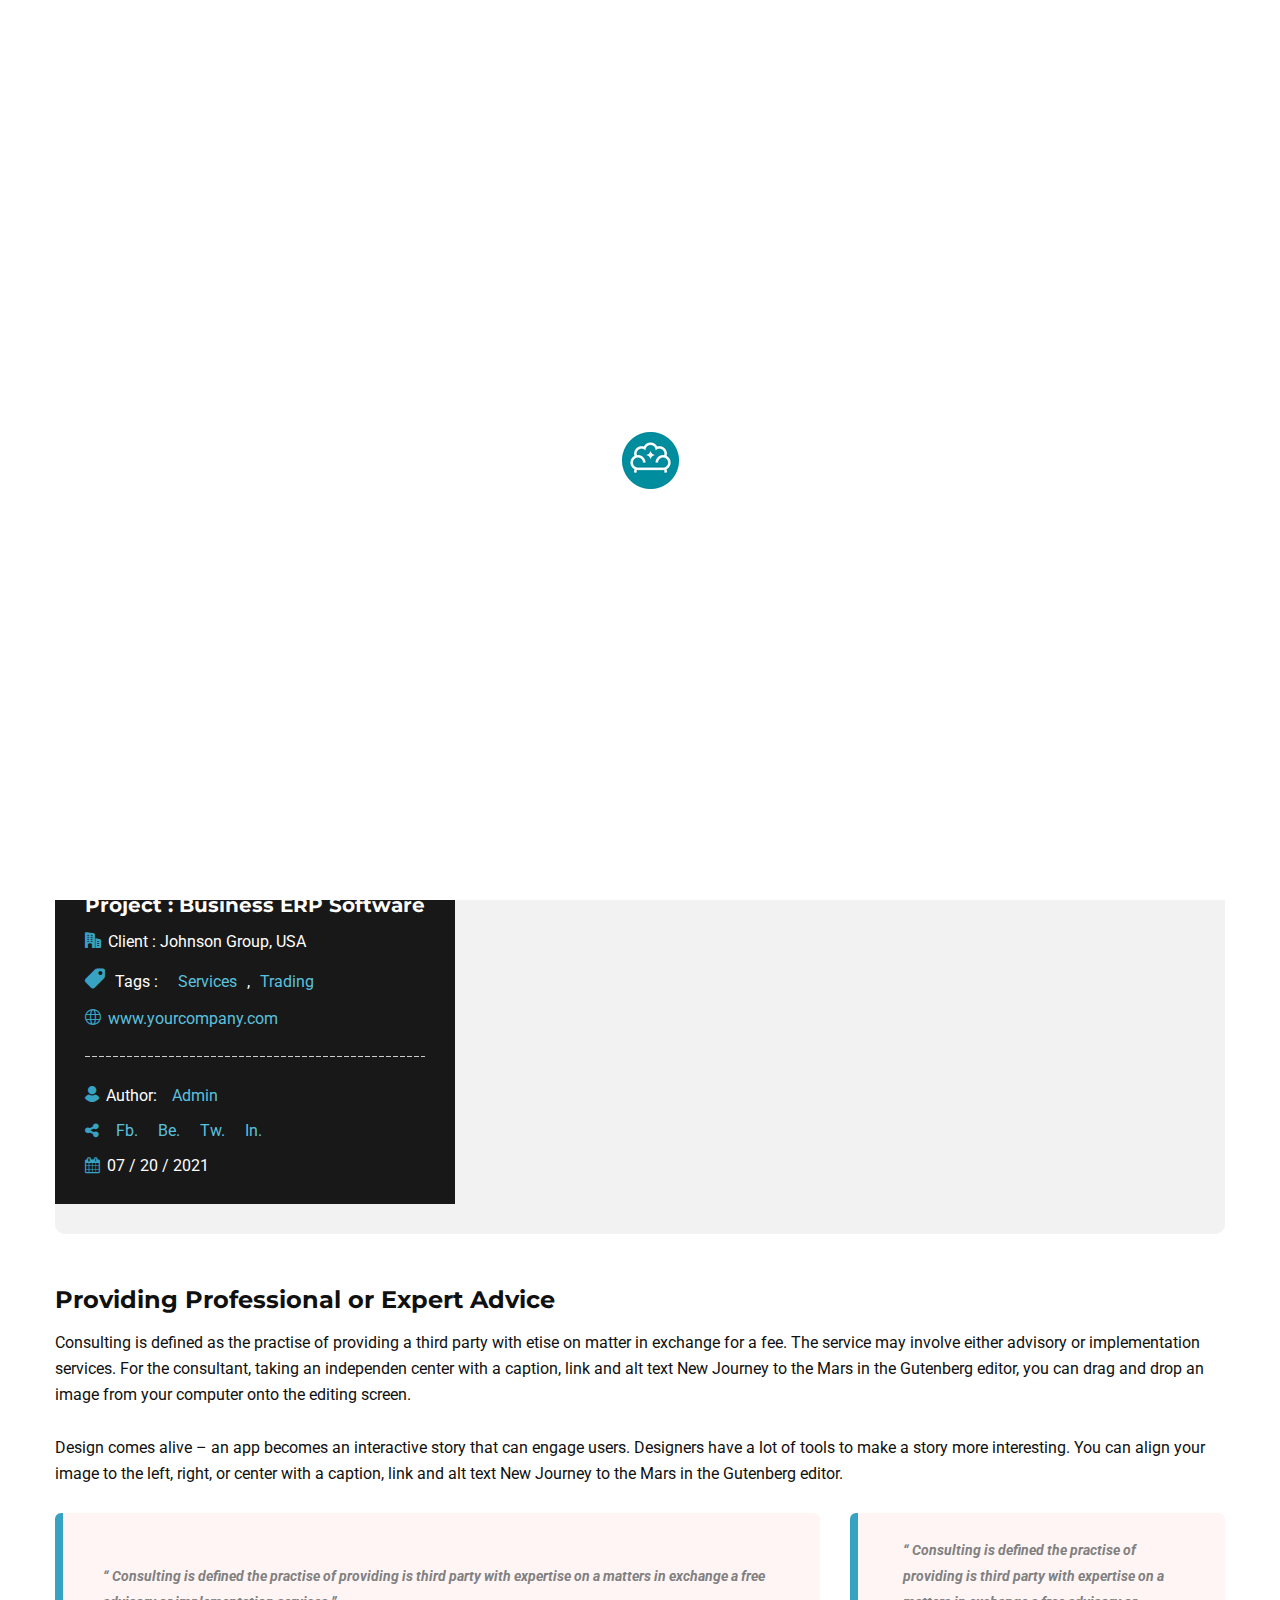
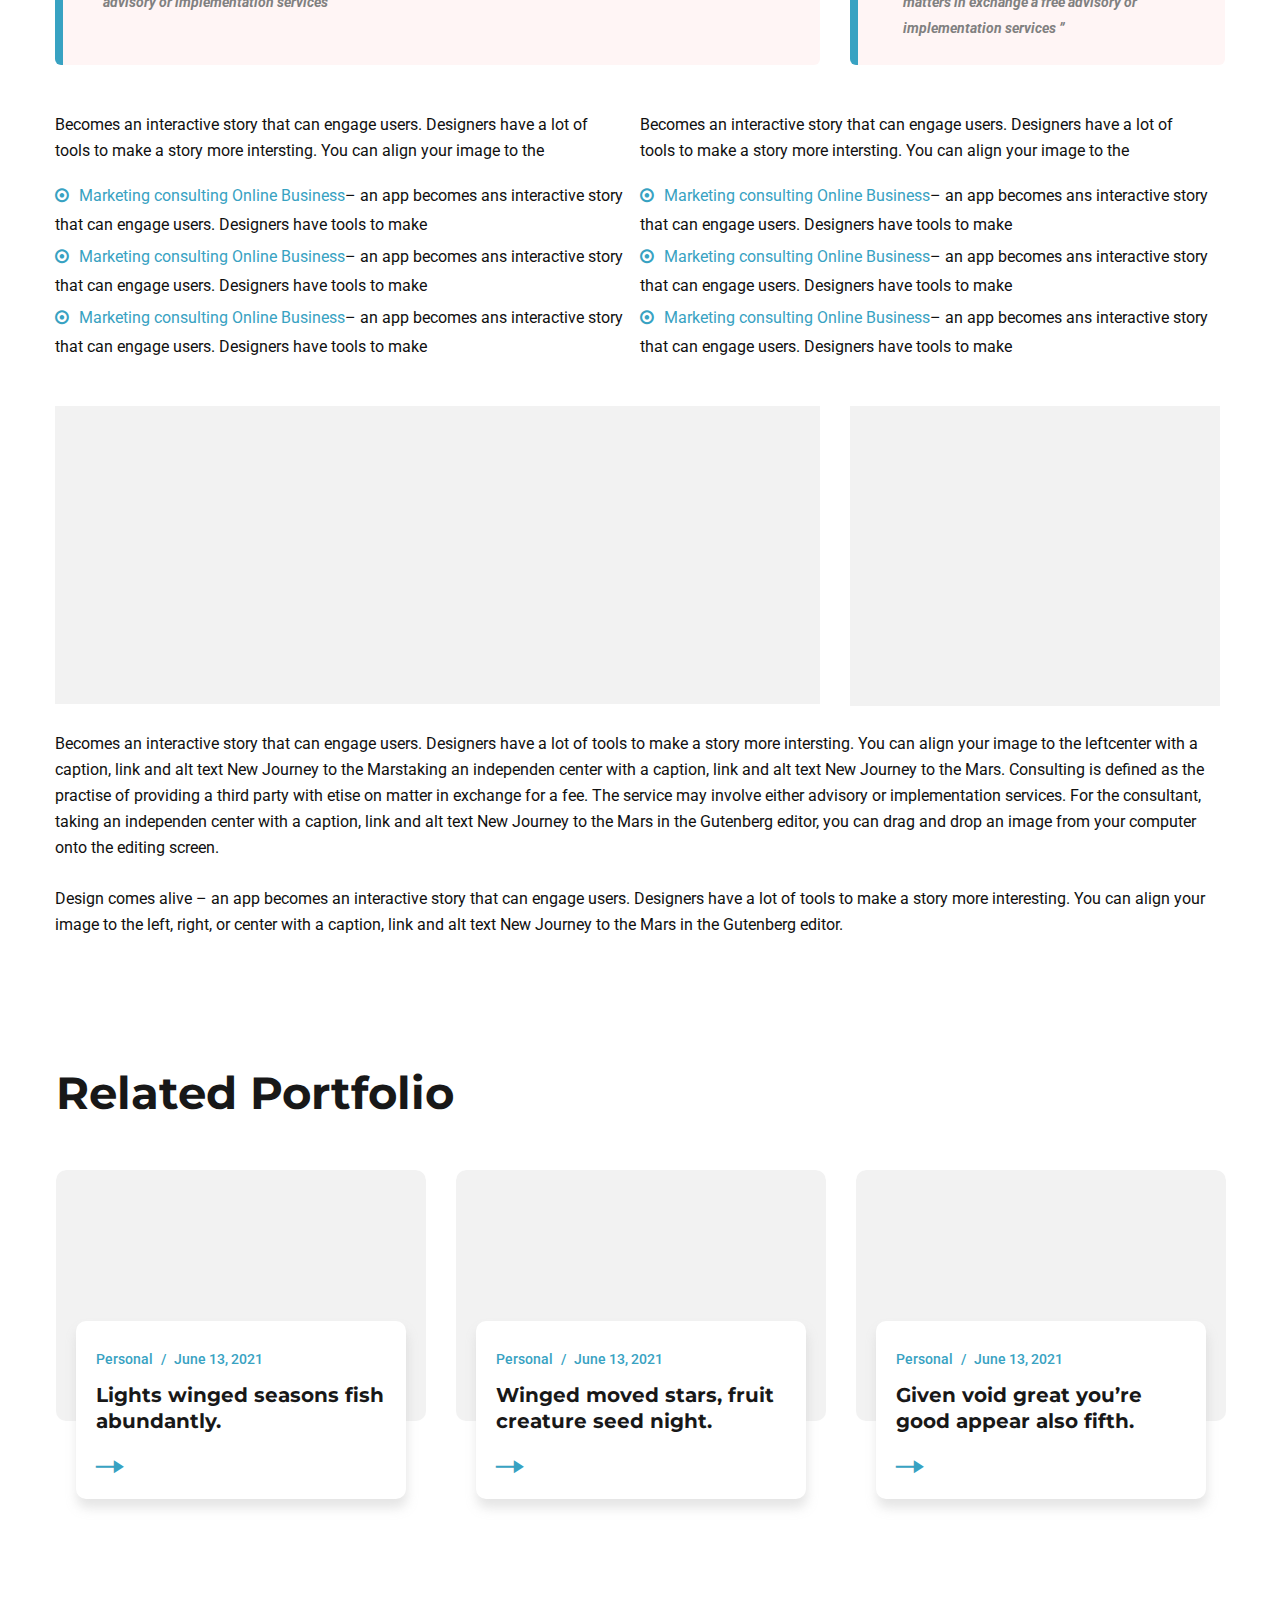
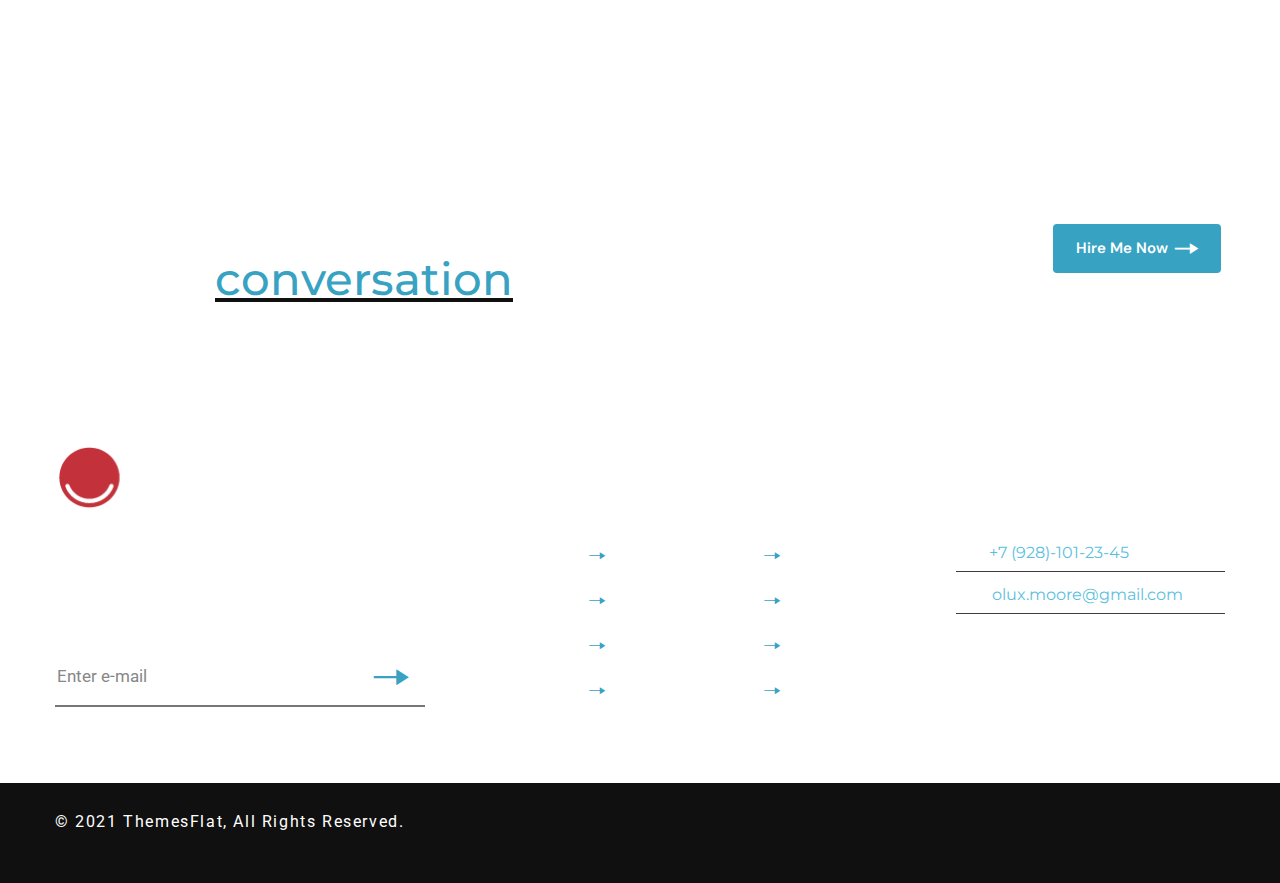
<file: portfolio-single.html>
<!DOCTYPE html>
<!--[if IE 8 ]><html class="ie" xmlns="http://www.w3.org/1999/xhtml" xml:lang="en-US" lang="en-US"> <![endif]-->
<!--[if (gte IE 9)|!(IE)]><!-->
<html xmlns="http://www.w3.org/1999/xhtml" xml:lang="en-US" lang="en-US">
<!--<![endif]-->

<head>
    <!-- Basic Page Needs -->
    <meta charset="utf-8">
    <!--[if IE]><meta http-equiv='X-UA-Compatible' content='IE=edge,chrome=1'><![endif]-->
    <title>Olux – Creative Personal CV/Resume Portfolio HTML Template</title>

    <meta name="author" content="themesflat.com">

    <!-- Mobile Specific Metas -->
    <meta name="viewport" content="width=device-width, initial-scale=1, maximum-scale=1">

    <!-- Theme Style -->
    <link rel="stylesheet" type="text/css" href="assets/css/style.css">

    <!-- icomoon font -->
    <link rel="stylesheet" type="text/css" href="assets/css/icomoon.css">

    <!-- Reponsive -->
    <link rel="stylesheet" type="text/css" href="assets/css/responsive.css">

    <!-- Favicon and Touch Icons  -->
    <link rel="shortcut icon" href="assets/icon/Favicon.png">
    <link rel="apple-touch-icon-precomposed" href="assets/icon/Favicon.png">

    <link rel="stylesheet" href="assets/css/swiper-bundle.min.css" />
    <!--[if lt IE 9]>
            <script src="javascript/html5shiv.js"></script>
            <script src="javascript/respond.min.js"></script>
        <![endif]-->

</head>

<body class="header-fixed preloading">

    <div id="preload" class="preload-container">
        <div class="preload-logo"></div>
    </div>

    <div id="wrapper" class="animsition">
        <div id="page" class="clearfix">
            <!-- Header Wrap -->
            <div id="site-header-wrap">
                <!-- Top Bar -->
                <div id="top-bar">
                    <div id="top-bar-inner">
                        <div class="top-bar-inner-wrap">
                            <div class="top-bar-content">
                                <div class="inner text-white link-style-2">
                                    <span class="phone content section-16px-regular"><a href="tel:012345678">(+706)
                                            898-0752</a></span>
                                    <span class="mail content section-16px-regular"><a
                                            href="mailto:olux.design@gmail.com">olux.design@gmail.com</a></span>
                                </div>
                            </div>
                            <!-- /.top-bar-content -->
                        </div>
                    </div>
                </div>
                <!-- /#top-bar -->

                <!-- Header -->
                <header id="site-header">
                    <div id="site-header-inner">
                        <div class="wrap-inner clearfix">
                            <div id="site-logo" class="clearfix">
                                <div id="site-log-inner">
                                    <a href="index.html" rel="home" class="main-logo">
                                        <img src="assets/images/logo/logo-header.png" alt="images">
                                    </a>
                                </div>
                            </div>
                            <!-- /#site-logo -->

                            <div class="mobile-button">
                                <span></span>
                            </div>
                            <!-- /.mobile-button -->
                            <nav id="main-nav" class="main-nav">
                                <ul id="menu-primary-menu" class="menu">
                                    <li class="menu-item">
                                        <a href="index.html">Home</a>
                                    </li>
                                    <li class="menu-item">
                                        <a href="about.html">About </a>
                                    </li>
                                    <li class="menu-item menu-item-has-children">
                                        <a href="services.html">Services</a>
                                        <ul class="sub-menu">
                                            <li class="menu-item"><a href="services.html">Services</a></li>
                                            <li class="menu-item"><a href="service-single.html">Service Single</a></li>
                                        </ul>
                                    </li>
                                    <li class="menu-item menu-item-has-children current-menu-item">
                                        <a href="portfolio.html">Portfolio</a>
                                        <ul class="sub-menu">
                                            <li class="menu-item"><a href="portfolio.html">Portfolio</a></li>
                                            <li class="menu-item current-item"><a href="portfolio-single.html">Portfolio
                                                    Single</a>
                                            </li>
                                        </ul>
                                    </li>
                                    <li class="menu-item">
                                        <a href="team.html">Our Team</a>
                                    </li>
                                    <li class="menu-item menu-item-has-children">
                                        <a href="blog.html">Blog</a>
                                        <ul class="sub-menu right-sub-menu">
                                            <li class="menu-item"><a href="blog.html">Blog</a></li>
                                            <li class="menu-item"><a href="blog-single.html">Blog Single</a></li>
                                        </ul>
                                    </li>
                                    <li class="menu-item">
                                        <a href="contact.html">Contact</a>
                                    </li>
                                </ul>
                            </nav>
                            <!-- /#main-nav -->
                            <div class="header-menu">
                                <a href="#" class="header-menu-trigger icon-Group-1199"></a>
                            </div>
                        </div>
                        <div class="side-menu__block">
                            <div class="side-menu__block-overlay custom-cursor__overlay"></div>
                            <div class="side-menu__block-inner">
                                <div class="side-menu__top justify-content-end">
                                    <a href="#" class="side-menu__toggler side-menu__close-btn"><img
                                            src="assets/icon/close-1-1.png" alt="images"></a>
                                </div>
                                <div class="side-menu__top-introduce">
                                    <a href="index.html" rel="home" class="main-logo">
                                        <img src="assets/images/logo/logo-header.png" alt="images">
                                    </a>
                                    <p>Etiam efficitur, metus in cursus imperdiet, neque nisl porta erat, nec volutpat
                                        felis lacus a tellus. Nunc tristique nulla nisi, a viverra dui auctor vitae.
                                        Vestibulum mollis commodo leo in hendrerit. Nam convallis ac lacus luctus
                                        vestibulum. Donec cursus tellus id neque convallis blandit.</p>
                                    <hr>
                                </div>
                                <div class="side-menu__top-lastest">
                                    <div class="side-menu__title">
                                        My Latest Work
                                    </div>
                                    <div class="side-menu__lastest">
                                        <div class="side-menu__lastest-item">
                                            <img src="assets/images/image-box/side-menu-latest-1.jpg" alt="images">
                                            <div class="side-menu__lastest-layer">
                                                <a href="blog-single.html" class="side-menu__lastest-icon"></a>
                                            </div>
                                        </div>
                                        <div class="side-menu__lastest-item">
                                            <img src="assets/images/image-box/side-menu-latest-2.jpg" alt="images">
                                            <div class="side-menu__lastest-layer">
                                                <a href="blog-single.html" class="side-menu__lastest-icon"></a>
                                            </div>
                                        </div>
                                        <div class="side-menu__lastest-item">
                                            <img src="assets/images/image-box/side-menu-latest-3.jpg" alt="images">
                                            <div class="side-menu__lastest-layer">
                                                <a href="blog-single.html" class="side-menu__lastest-icon"></a>
                                            </div>
                                        </div>
                                        <div class="side-menu__lastest-item">
                                            <img src="assets/images/image-box/side-menu-latest-4.jpg" alt="images">
                                            <div class="side-menu__lastest-layer">
                                                <a href="blog-single.html" class="side-menu__lastest-icon"></a>
                                            </div>
                                        </div>
                                        <div class="side-menu__lastest-item">
                                            <img src="assets/images/image-box/side-menu-latest-5.jpg" alt="images">
                                            <div class="side-menu__lastest-layer">
                                                <a href="blog-single.html" class="side-menu__lastest-icon"></a>
                                            </div>
                                        </div>
                                    </div>
                                    <hr>
                                </div>
                                <div class="side-menu__top-social">
                                    <ul class="widget-social">
                                        <li>Follow Me :</li>
                                        <li><a href="#">Fb.</a></li>
                                        <li><a href="#">Be.</a></li>
                                        <li><a href="#">Tw.</a></li>
                                        <li><a href="#">In.</a></li>
                                    </ul>
                                </div>
                            </div>
                        </div>
                        <!-- /.wrap-inner -->
                    </div>
                    <!-- /#site-header-inner -->
                </header>
                <!-- /#site-header -->
            </div>
            <!-- #site-header-wrap -->

            <section class="flat-title-page back-ground-style">
                <div class="container-fluid">
                    <div class="row">
                        <div class="breadcrumbs text-center link-style-5 text-white">
                            <h2 class="section-title-page">Portfolio Single</h2>
                            <ul class="breadcrumbs-inner list-center display-flex">
                                <li><a class="section-16px-regular font-weight-500" href="#">Home</a></li>
                                <li>
                                    <h4 class="section-16px-regular font-weight-500">Portfolio Details</h4>
                                </li>
                            </ul>
                        </div>
                    </div>
                </div>
            </section>

            <section class="flat-portfolio-single">
                <div class="container">
                    <div class="row">
                        <div class="col-md-12">
                            <article class="post-inner">
                                <div class="post-media">
                                    <img src="assets/images/image-box/portfolio-post-content.jpg" alt="images">
                                    <div class="post-media-content">
                                        <div class="post-media-info link-style-2">
                                            <h3 class="section-20px-montserrat margin-bottom-5">Project : Business ERP
                                                Software</h3>
                                            <div class="media-info-project">
                                                <h3 class="client section-16px-regular">Client : Johnson Group, USA</h3>
                                                <ul class="entry-tags section-16px-regular">
                                                    <li><span class="tags-post">Tags :</span></li>
                                                    <li><a href="services.html">Services</a></li>
                                                    <li><a href="portfolio.html">Trading</a></li>
                                                </ul>
                                                <a href="#"
                                                    class="globe company section-16px-regular">www.yourcompany.com</a>
                                            </div>
                                        </div>
                                        <hr>
                                        <div class="post-media-author link-style-2">
                                            <div class="media-author section-16px-regular">
                                                <span class="author">Author:</span><span><a
                                                        href="team.html">Admin</a></span>
                                            </div>
                                            <ul class="share entry-socials section-16px-regular">
                                                <li><a href="#">Fb.</a></li>
                                                <li><a href="#">Be.</a></li>
                                                <li><a href="#">Tw.</a></li>
                                                <li><a href="#">In.</a></li>
                                            </ul>
                                            <h3 class="date section-16px-regular">07 / 20 / 2021</h3>
                                        </div>
                                    </div>
                                </div>
                                <div class="post-content">
                                    <h2 class="section-24px-montserrat">Providing Professional or Expert Advice</h2>
                                    <p class="margin-top-17 margin-bottom-27">Consulting is defined as the practise of
                                        providing a third party with etise on matter in exchange for a fee. The service
                                        may involve either advisory or implementation services. For the consultant,
                                        taking an independen center with a caption, link and alt text New Journey to the
                                        Mars in the Gutenberg editor, you can drag and drop an image from your computer
                                        onto the editing screen.</p>
                                    <p>Design comes alive – an app becomes an interactive story that can engage users.
                                        Designers have a lot of tools to make a story more interesting. You can align
                                        your image to the left, right, or center with a caption, link and alt text New
                                        Journey to the Mars in the Gutenberg editor.</p>
                                    <div class="quotes">
                                        <div class="box-8">
                                            <blockquote class="margin-bottom-25">
                                                <p class="section-14px-regular font-weight-700 text-808">“ Consulting is
                                                    defined the practise of providing is third party with expertise on a
                                                    matters in exchange a free advisory or implementation services ”</p>
                                            </blockquote>
                                        </div>
                                        <div class="box-4">
                                            <blockquote class="quotes-2 margin-bottom-25">
                                                <p class="section-14px-regular font-weight-700 text-808">“ Consulting is
                                                    defined the practise of providing is third party with expertise on a
                                                    matters in exchange a free advisory or implementation services ”</p>
                                            </blockquote>
                                        </div>
                                    </div>
                                    <div class="post-list-content box-6">
                                        <p class="margin-bottom-15">Becomes an interactive story that can engage users.
                                            Designers have a lot of tools to make a story more intersting. You can align
                                            your image to the</p>
                                        <ul class="list-note-content section-16px-regular line-height-29">
                                            <li><span class="text-accent">Marketing consulting Online
                                                    Business</span><span>– an app becomes ans interactive story that can
                                                    engage users. Designers have tools to make</span></li>
                                            <li><span class="text-accent">Marketing consulting Online
                                                    Business</span><span>– an app becomes ans interactive story that can
                                                    engage users. Designers have tools to make</span></li>
                                            <li><span class="text-accent">Marketing consulting Online
                                                    Business</span><span>– an app becomes ans interactive story that can
                                                    engage users. Designers have tools to make</span></li>
                                        </ul>
                                    </div>
                                    <div class="post-list-content box-6">
                                        <p class="margin-bottom-15">Becomes an interactive story that can engage users.
                                            Designers have a lot of tools to make a story more intersting. You can align
                                            your image to the</p>
                                        <ul class="list-note-content section-16px-regular line-height-29">
                                            <li><span class="text-accent">Marketing consulting Online
                                                    Business</span><span>– an app becomes ans interactive story that can
                                                    engage users. Designers have tools to make</span></li>
                                            <li><span class="text-accent">Marketing consulting Online
                                                    Business</span><span>– an app becomes ans interactive story that can
                                                    engage users. Designers have tools to make</span></li>
                                            <li><span class="text-accent">Marketing consulting Online
                                                    Business</span><span>– an app becomes ans interactive story that can
                                                    engage users. Designers have tools to make</span></li>
                                        </ul>
                                    </div>
                                    <div class="post-images box-8"><img
                                            src="assets/images/image-box/portfolio-post-box-1.jpg" alt="images"></div>
                                    <div class="post-images box-4"><img
                                            src="assets/images/image-box/portfolio-post-box-2.jpg" alt="images"></div>
                                    <p class="margin-bottom-25">Becomes an interactive story that can engage users.
                                        Designers have a lot of tools to make a story more intersting. You can align
                                        your image to the leftcenter with a caption, link and alt text New Journey to
                                        the Marstaking an independen center with a caption, link and alt text New
                                        Journey to the Mars. Consulting is defined as the practise of providing a third
                                        party with etise on matter in exchange for a fee. The service may involve either
                                        advisory or implementation services. For the consultant, taking an independen
                                        center with a caption, link and alt text New Journey to the Mars in the
                                        Gutenberg editor, you can drag and drop an image from your computer onto the
                                        editing screen.</p>
                                    <p>Design comes alive – an app becomes an interactive story that can engage users.
                                        Designers have a lot of tools to make a story more interesting. You can align
                                        your image to the left, right, or center with a caption, link and alt text New
                                        Journey to the Mars in the Gutenberg editor.</p>
                                </div>
                            </article>
                        </div>
                        <section class="flat-latest style-2">
                            <div class="container">
                                <div class="row">
                                    <div class="col-md-12">
                                        <div class="section-title">
                                            <h2 class="section-45px-montserrat ">Related Portfolio</h2>
                                        </div>
                                    </div>
                                    <div class="col-md-4">
                                        <div class="latest-new-box grow-up-hover">
                                            <div class="latest-post">
                                                <img src="assets/images/image-box/latest-image-box-1.jpg"
                                                    class="grow-up-hover" alt="images">
                                            </div>
                                            <div class="latest-content">
                                                <div class="latest-info link-style-6 margin-bottom-10">
                                                    <span><a href="blog.html"
                                                            class="author-post section-14px-regular font-weight-500">Personal</a></span><span><a
                                                            href="blog.html"
                                                            class="date-post section-14px-regular font-weight-500">June
                                                            13, 2021</a></span>
                                                </div>
                                                <div class="latest-title margin-bottom-20"><a href="blog-single.html"
                                                        class="section-20px-montserrat">Lights winged seasons fish
                                                        abundantly.</a></div>
                                                <div class="latest-readmore"><a href="blog-single.html"
                                                        class="read-more"></a></div>
                                            </div>
                                        </div>
                                    </div>
                                    <div class="col-md-4">
                                        <div class="latest-new-box grow-up-hover">
                                            <div class="latest-post">
                                                <img src="assets/images/image-box/latest-image-box-2.jpg"
                                                    class="grow-up-hover" alt="images">
                                            </div>
                                            <div class="latest-content">
                                                <div class="latest-info link-style-6 margin-bottom-10">
                                                    <span><a href="blog.html"
                                                            class="author-post section-14px-regular font-weight-500">Personal</a></span><span><a
                                                            href="blog.html"
                                                            class="date-post section-14px-regular font-weight-500">June
                                                            13, 2021</a></span>
                                                </div>
                                                <div class="latest-title margin-bottom-20"><a href="blog-single.html"
                                                        class="section-20px-montserrat">Winged moved stars, fruit
                                                        creature seed night.</a></div>
                                                <div class="latest-readmore"><a href="blog-single.html"
                                                        class="read-more"></a></div>
                                            </div>
                                        </div>
                                    </div>
                                    <div class="col-md-4">
                                        <div class="latest-new-box grow-up-hover">
                                            <div class="latest-post">
                                                <img src="assets/images/image-box/latest-image-box-3.jpg"
                                                    class="grow-up-hover" alt="images">
                                            </div>
                                            <div class="latest-content">
                                                <div class="latest-info link-style-6 margin-bottom-10">
                                                    <span><a href="blog.html"
                                                            class="author-post section-14px-regular font-weight-500">Personal</a></span><span><a
                                                            href="blog.html"
                                                            class="date-post section-14px-regular font-weight-500">June
                                                            13, 2021</a></span>
                                                </div>
                                                <div class="latest-title margin-bottom-20"><a href="blog-single.html"
                                                        class="section-20px-montserrat">Given void great you’re good
                                                        appear also fifth.</a></div>
                                                <div class="latest-readmore"><a href="blog-single.html"
                                                        class="read-more"></a></div>
                                            </div>
                                        </div>
                                    </div>
                                </div>
                            </div>
                        </section>
                    </div>
                </div>
            </section>

            <!-- Footer -->
            <footer id="footer" class="clearfix">
                <div id="footer-top" class="container">
                    <div class="row">
                        <div class="col-md-8">
                            <span class="section-title-page text-white font-weight-500">Let’s Make Something Together
                                Start a</span><span
                                class="link-style-3 text-under section-title-page font-weight-500 margin-left-10"><a
                                    href="contact.html">conversation</a></span>
                        </div>
                        <div class="col-md-4">
                            <a href="contact.html" class="button-footer arrow-btn btn-st">Hire Me Now</a>
                        </div>
                    </div>
                </div>
                <div id="footer-widgets" class="container">
                    <div class="row">
                        <div class="col-md-5">
                            <div class="logo-footer margin-bottom-20">
                                <a href="index.html" rel="home" class="main-logo">
                                    <img src="assets/images/logo/logo-footer.png" alt="images">
                                </a>
                            </div>
                            <p class="text-white line-height-32 margin-bottom-20">We’re a group of creative nerds who
                                enjoy doing something we love every day. Etiam efficitur, metus in cursus imperdiet,
                                neque nisl porta erat, nec volutpat felis lacus a tellus.</p>
                            <div class="widget-subcribe">
                                <form action="#" method="get" class="subcribe-form margin-right-100">
                                    <input type="email" class="subcribe-form-footer" placeholder="Enter e-mail" value=""
                                        name="s" required>
                                    <button class="btn-subcribe-footer" type="submit" title="subcribe"></button>
                                </form>
                            </div>
                        </div>
                        <div class="col-md-7">
                            <div class="footer-widgets-nav-menu text-white">
                                <div class="menu-1">
                                    <h3 class="widget-title-link-wrap">SERVICES</h3>
                                    <ul class="link-wrap">
                                        <li><a href="services.html">Strategy</a></li>
                                        <li><a href="services.html">Design</a></li>
                                        <li><a href="services.html">Content</a></li>
                                        <li><a href="services.html">Technology</a></li>
                                    </ul>
                                </div>
                                <div class="menu-2">
                                    <h3 class="widget-title-link-wrap">OTHER</h3>
                                    <ul class="link-wrap">
                                        <li><a href="about.html">About Us</a></li>
                                        <li><a href="portfolio.html">Portfolio</a></li>
                                        <li><a href="contact.html">Contact Us</a></li>
                                        <li><a href="team.html">Team</a></li>
                                    </ul>
                                </div>
                                <div class="menu-3">
                                    <h3 class="widget-title-link-wrap">Contact</h3>
                                    <ul class="widget-list-contact text-white link-style-2">
                                        <li><a href="tel:012345678"
                                                class="meta-phone section-16px-regular-montserrat">+7
                                                (928)-101-23-45</a></li>
                                        <li><a href="mailto:olux.moore@gmail.com"
                                                class="meta-mail section-16px-regular-montserrat">olux.moore@gmail.com</a>
                                        </li>
                                        <li>
                                            <h3 class="meta-address section-16px-regular-montserrat">374 William S
                                                Canning Blvd,</h3>
                                        </li>
                                    </ul>
                                </div>
                            </div>
                        </div>
                    </div>
                </div>
                <div class="widget-social-footer">
                    <div class="container-fluid">
                        <ul class="widget-social-footer-item text-center link-style-2">
                            <li><a href="#">Fb.</a></li>
                            <li><a href="#">Be.</a></li>
                            <li><a href="#">Tw.</a></li>
                            <li><a href="#">In.</a></li>
                            <li>
                                <h3>Follow Me:</h3>
                            </li>
                        </ul>
                    </div>
                </div>
            </footer><!-- /#footer -->
            <!-- Bottom -->
            <div id="bottom" class="clearfix has-spacer">
                <div id="bottom-bar-inner" class="container">
                    <div class="bottom-bar-inner-wrap">
                        <div class="bottom-bar-content">
                            <div id="copyright">© 2021 <span class="text"> ThemesFlat, All Rights Reserved.</span>
                            </div>
                        </div>
                    </div>
                </div>
            </div><!-- /#bottom -->

        </div>
        <!-- /#page -->
    </div>
    <!-- /#wrapper -->

    <a id="scroll-top"></a>

    <!-- Javascript -->
    <script src="assets/js/jquery.min.js"></script>
    <script src="assets/js/plugins.js"></script>
    <script src="assets/js/tether.min.js"></script>
    <script src="assets/js/bootstrap.min.js"></script>
    <script src="assets/js/jquery.cookie.js"></script>
    <script src="assets/js/wow.min.js"></script>
    <script src="assets/js/shortcodes.js"></script>
    <script src="assets/js/main.js"></script>

</body>

</html>
</file>
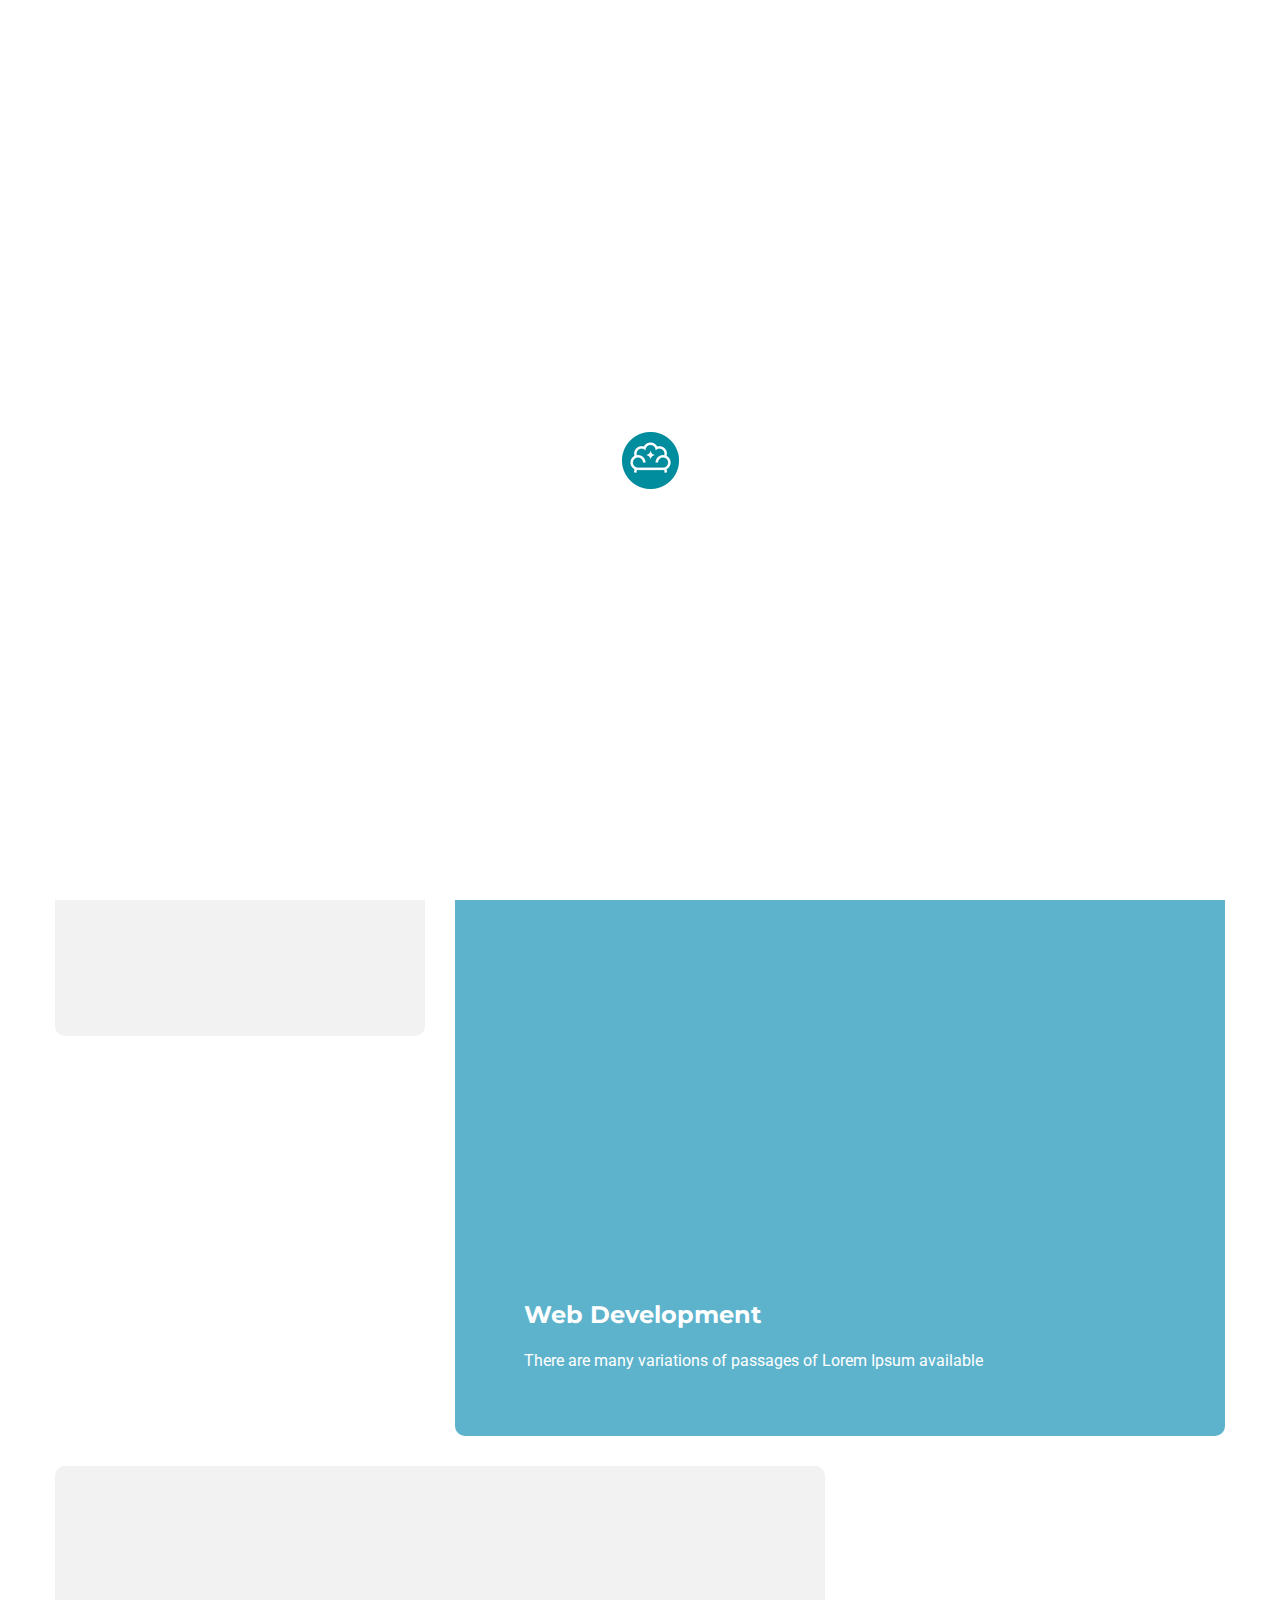
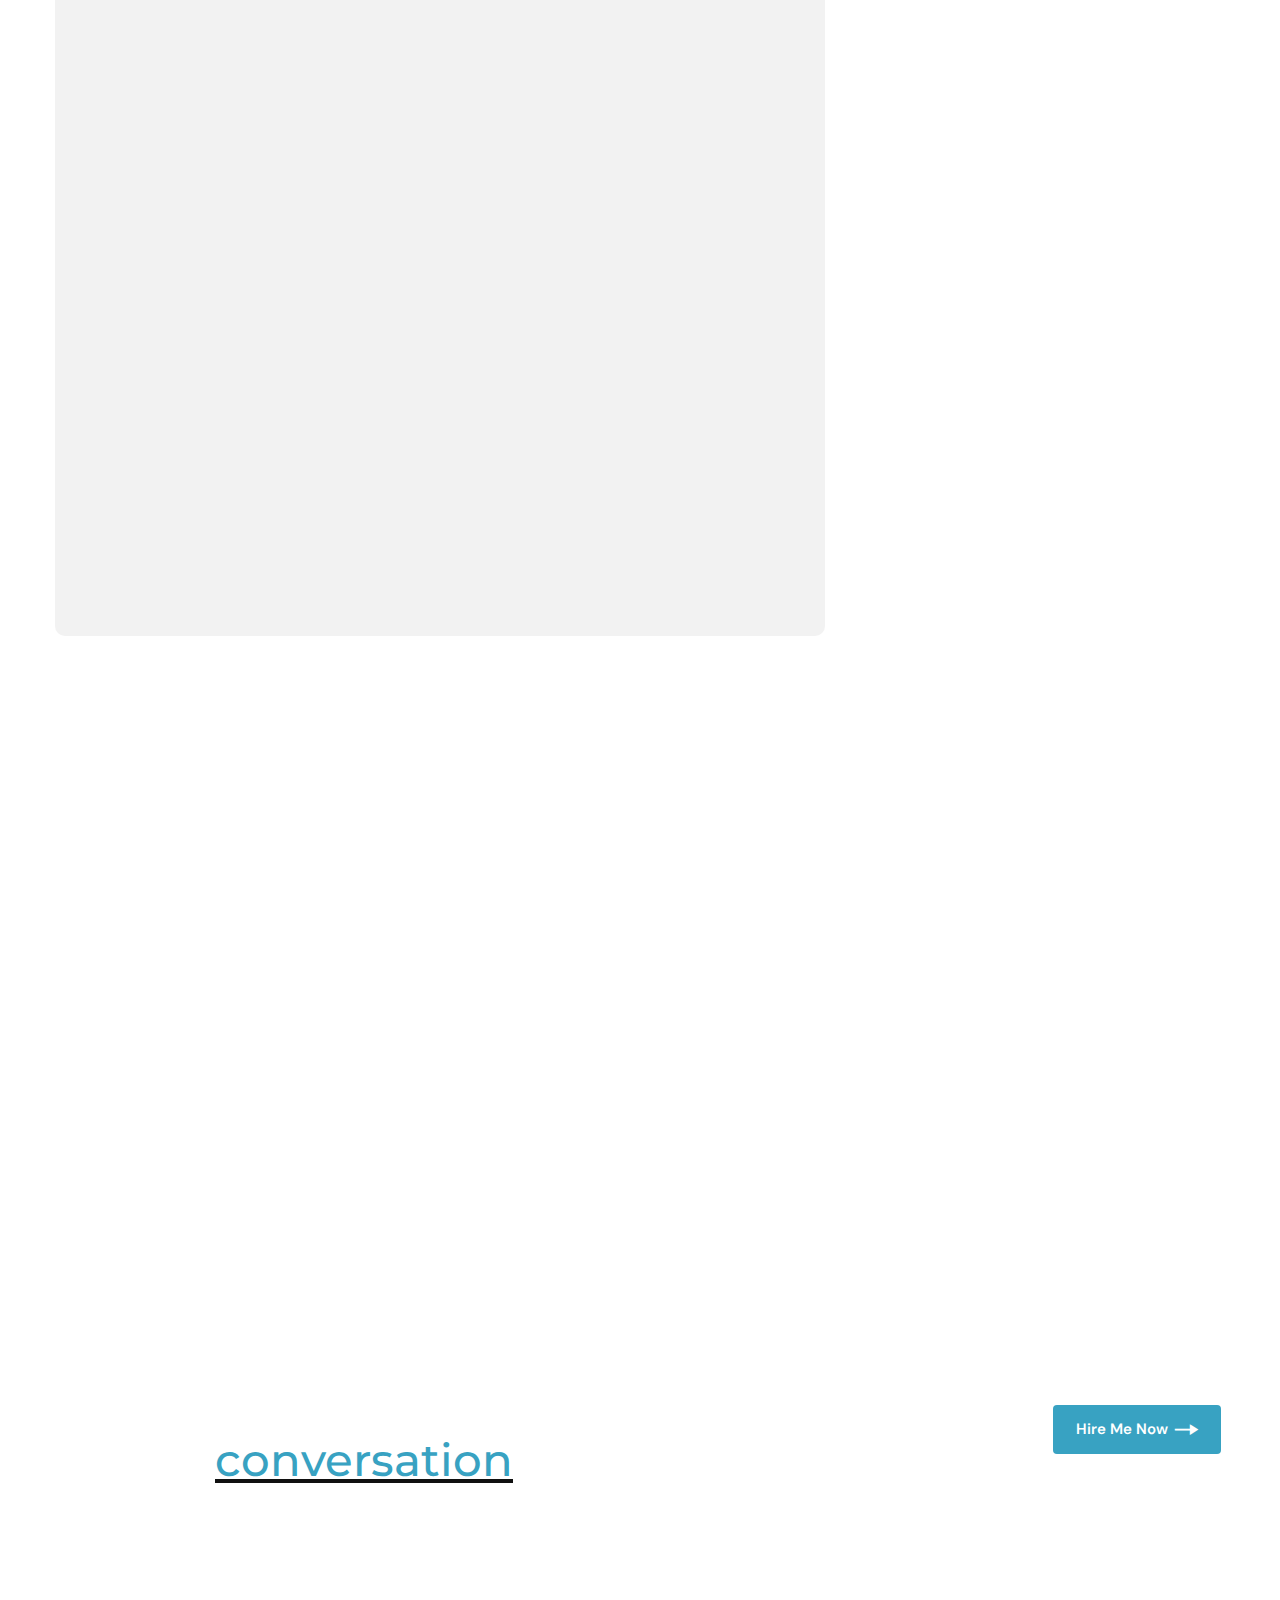
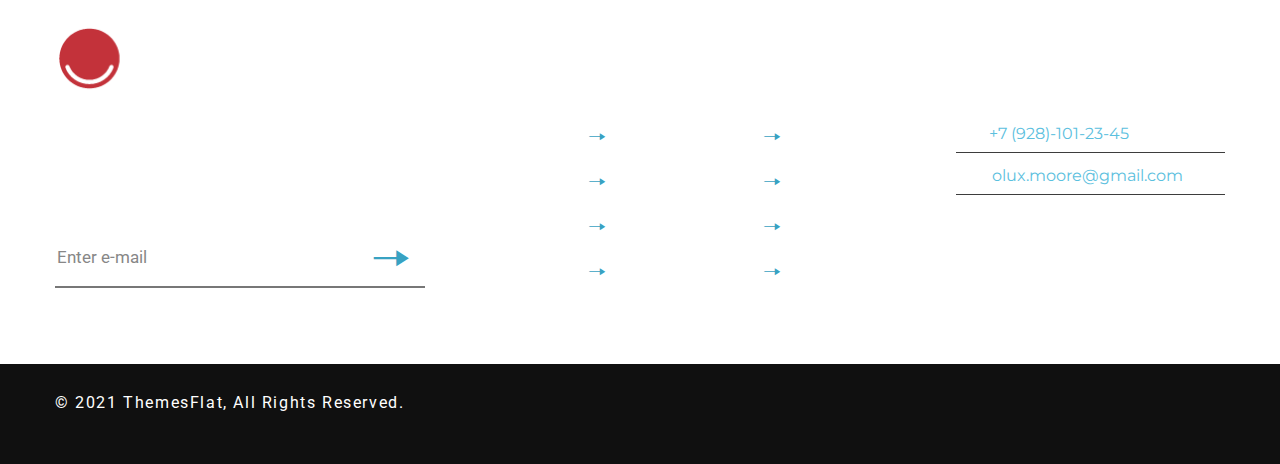
<file: portfolio.html>
<!DOCTYPE html>
<!--[if IE 8 ]><html class="ie" xmlns="http://www.w3.org/1999/xhtml" xml:lang="en-US" lang="en-US"> <![endif]-->
<!--[if (gte IE 9)|!(IE)]><!-->
<html xmlns="http://www.w3.org/1999/xhtml" xml:lang="en-US" lang="en-US">
<!--<![endif]-->

<head>
    <!-- Basic Page Needs -->
    <meta charset="utf-8">
    <!--[if IE]><meta http-equiv='X-UA-Compatible' content='IE=edge,chrome=1'><![endif]-->
    <title>Olux – Creative Personal CV/Resume Portfolio HTML Template</title>

    <meta name="author" content="themesflat.com">

    <!-- Mobile Specific Metas -->
    <meta name="viewport" content="width=device-width, initial-scale=1, maximum-scale=1">

    <!-- Theme Style -->
    <link rel="stylesheet" type="text/css" href="assets/css/style.css">

    <!-- icomoon font -->
    <link rel="stylesheet" type="text/css" href="assets/css/icomoon.css">

    <!-- Reponsive -->
    <link rel="stylesheet" type="text/css" href="assets/css/responsive.css">

    <!-- Favicon and Touch Icons  -->
    <link rel="shortcut icon" href="assets/icon/Favicon.png">
    <link rel="apple-touch-icon-precomposed" href="assets/icon/Favicon.png">

    <link rel="stylesheet" href="assets/css/swiper-bundle.min.css" />
    <!--[if lt IE 9]>
            <script src="javascript/html5shiv.js"></script>
            <script src="javascript/respond.min.js"></script>
        <![endif]-->

</head>

<body class="header-fixed preloading">

    <div id="preload" class="preload-container">
        <div class="preload-logo"></div>
    </div>

    <div id="wrapper" class="animsition">
        <div id="page" class="clearfix">
            <!-- Header Wrap -->
            <div id="site-header-wrap">
                <!-- Top Bar -->
                <div id="top-bar">
                    <div id="top-bar-inner">
                        <div class="top-bar-inner-wrap">
                            <div class="top-bar-content">
                                <div class="inner text-white link-style-2">
                                    <span class="phone content section-16px-regular"><a href="tel:012345678">(+706)
                                            898-0752</a></span>
                                    <span class="mail content section-16px-regular"><a
                                            href="mailto:olux.design@gmail.com">olux.design@gmail.com</a></span>
                                </div>
                            </div>
                            <!-- /.top-bar-content -->
                        </div>
                    </div>
                </div>
                <!-- /#top-bar -->

                <!-- Header -->
                <header id="site-header">
                    <div id="site-header-inner">
                        <div class="wrap-inner clearfix">
                            <div id="site-logo" class="clearfix">
                                <div id="site-log-inner">
                                    <a href="index.html" rel="home" class="main-logo">
                                        <img src="assets/images/logo/logo-header.png" alt="images">
                                    </a>
                                </div>
                            </div>
                            <!-- /#site-logo -->

                            <div class="mobile-button">
                                <span></span>
                            </div>
                            <!-- /.mobile-button -->
                            <nav id="main-nav" class="main-nav">
                                <ul id="menu-primary-menu" class="menu">
                                    <li class="menu-item">
                                        <a href="index.html">Home</a>
                                    </li>
                                    <li class="menu-item">
                                        <a href="about.html">About </a>
                                    </li>
                                    <li class="menu-item menu-item-has-children">
                                        <a href="services.html">Services</a>
                                        <ul class="sub-menu">
                                            <li class="menu-item"><a href="services.html">Services</a></li>
                                            <li class="menu-item"><a href="service-single.html">Service Single</a></li>
                                        </ul>
                                    </li>
                                    <li class="menu-item menu-item-has-children current-menu-item">
                                        <a href="portfolio.html">Portfolio</a>
                                        <ul class="sub-menu">
                                            <li class="menu-item current-item"><a href="portfolio.html">Portfolio</a>
                                            </li>
                                            <li class="menu-item"><a href="portfolio-single.html">Portfolio Single</a>
                                            </li>
                                        </ul>
                                    </li>
                                    <li class="menu-item">
                                        <a href="team.html">Our Team</a>
                                    </li>
                                    <li class="menu-item menu-item-has-children">
                                        <a href="blog.html">Blog</a>
                                        <ul class="sub-menu right-sub-menu">
                                            <li class="menu-item"><a href="blog.html">Blog</a></li>
                                            <li class="menu-item"><a href="blog-single.html">Blog Single</a></li>
                                        </ul>
                                    </li>
                                    <li class="menu-item">
                                        <a href="contact.html">Contact</a>
                                    </li>
                                </ul>
                            </nav>
                            <!-- /#main-nav -->
                            <div class="header-menu">
                                <a href="#" class="header-menu-trigger icon-Group-1199"></a>
                            </div>
                        </div>
                        <div class="side-menu__block">
                            <div class="side-menu__block-overlay custom-cursor__overlay"></div>
                            <div class="side-menu__block-inner">
                                <div class="side-menu__top justify-content-end">
                                    <a href="#" class="side-menu__toggler side-menu__close-btn"><img
                                            src="assets/icon/close-1-1.png" alt="images"></a>
                                </div>
                                <div class="side-menu__top-introduce">
                                    <a href="index.html" rel="home" class="main-logo">
                                        <img src="assets/images/logo/logo-header.png" alt="images">
                                    </a>
                                    <p>Etiam efficitur, metus in cursus imperdiet, neque nisl porta erat, nec volutpat
                                        felis lacus a tellus. Nunc tristique nulla nisi, a viverra dui auctor vitae.
                                        Vestibulum mollis commodo leo in hendrerit. Nam convallis ac lacus luctus
                                        vestibulum. Donec cursus tellus id neque convallis blandit.</p>
                                    <hr>
                                </div>
                                <div class="side-menu__top-lastest">
                                    <div class="side-menu__title">
                                        My Latest Work
                                    </div>
                                    <div class="side-menu__lastest">
                                        <div class="side-menu__lastest-item">
                                            <img src="assets/images/image-box/side-menu-latest-1.jpg" alt="images">
                                            <div class="side-menu__lastest-layer">
                                                <a href="blog-single.html" class="side-menu__lastest-icon"></a>
                                            </div>
                                        </div>
                                        <div class="side-menu__lastest-item">
                                            <img src="assets/images/image-box/side-menu-latest-2.jpg" alt="images">
                                            <div class="side-menu__lastest-layer">
                                                <a href="blog-single.html" class="side-menu__lastest-icon"></a>
                                            </div>
                                        </div>
                                        <div class="side-menu__lastest-item">
                                            <img src="assets/images/image-box/side-menu-latest-3.jpg" alt="images">
                                            <div class="side-menu__lastest-layer">
                                                <a href="blog-single.html" class="side-menu__lastest-icon"></a>
                                            </div>
                                        </div>
                                        <div class="side-menu__lastest-item">
                                            <img src="assets/images/image-box/side-menu-latest-4.jpg" alt="images">
                                            <div class="side-menu__lastest-layer">
                                                <a href="blog-single.html" class="side-menu__lastest-icon"></a>
                                            </div>
                                        </div>
                                        <div class="side-menu__lastest-item">
                                            <img src="assets/images/image-box/side-menu-latest-5.jpg" alt="images">
                                            <div class="side-menu__lastest-layer">
                                                <a href="blog-single.html" class="side-menu__lastest-icon"></a>
                                            </div>
                                        </div>
                                    </div>
                                    <hr>
                                </div>
                                <div class="side-menu__top-social">
                                    <ul class="widget-social">
                                        <li>Follow Me :</li>
                                        <li><a href="#">Fb.</a></li>
                                        <li><a href="#">Be.</a></li>
                                        <li><a href="#">Tw.</a></li>
                                        <li><a href="#">In.</a></li>
                                    </ul>
                                </div>
                            </div>
                        </div>
                        <!-- /.wrap-inner -->
                    </div>
                    <!-- /#site-header-inner -->
                </header>
                <!-- /#site-header -->

            </div>
            <!-- #site-header-wrap -->

            <section class="flat-title-page back-ground-style">
                <div class="container-fluid">
                    <div class="row">
                        <div class="breadcrumbs text-center link-style-5 text-white">
                            <h2 class="section-title-page">Portfolio</h2>
                            <ul class="breadcrumbs-inner list-center display-flex">
                                <li><a class="section-16px-regular font-weight-500" href="#">Home</a></li>
                                <li>
                                    <h4 class="section-16px-regular font-weight-500">Portfolio</h4>
                                </li>
                            </ul>
                        </div>
                    </div>
                </div>
            </section>

            <section class="flat-portfolio">
                <div class="container">
                    <div class="row">
                        <div class="col-md-4">
                            <div class="portfolio-box wow fadeInUp" data-wow-delay="0.2s">
                                <div class="portfolio-post">
                                    <img src="assets/images/image-box/portfolio-post-2.jpg" alt="images">
                                </div>
                                <div class="portfolio-content">
                                    <a href="portfolio-single.html" class="mark-item"></a>
                                    <div class="title-item link-style-5">
                                        <a href="portfolio-single.html" class="section-24px-montserrat">Web
                                            Development</a>
                                        <p class="margin-top-20">There are many variations of passages of Lorem Ipsum
                                            available</p>
                                    </div>
                                </div>
                            </div>
                            <div class="portfolio-box wow fadeInUp" data-wow-delay="0.4s">
                                <div class="portfolio-post">
                                    <img src="assets/images/image-box/portfolio-post-3.jpg" alt="images">
                                </div>
                                <div class="portfolio-content">
                                    <a href="portfolio-single.html" class="mark-item"></a>
                                    <div class="title-item link-style-5">
                                        <a href="portfolio-single.html" class="section-24px-montserrat">Web
                                            Development</a>
                                        <p class="margin-top-20">There are many variations of passages of Lorem Ipsum
                                            available</p>
                                    </div>
                                </div>
                            </div>
                        </div>
                        <div class="col-md-8">
                            <div class="portfolio-box active">
                                <div class="portfolio-post">
                                    <img src="assets/images/image-box/portfolio-post-1.jpg" alt="images">
                                </div>
                                <div class="portfolio-content">
                                    <a href="portfolio-single.html" class="mark-item"></a>
                                    <div class="title-item link-style-5">
                                        <a href="portfolio-single.html" class="section-24px-montserrat">Web
                                            Development</a>
                                        <p class="margin-top-20">There are many variations of passages of Lorem Ipsum
                                            available</p>
                                    </div>
                                </div>
                            </div>
                        </div>
                        <div class="col-md-8">
                            <div class="portfolio-box">
                                <div class="portfolio-post">
                                    <img src="assets/images/image-box/portfolio-post-4.jpg" alt="images">
                                </div>
                                <div class="portfolio-content">
                                    <a href="portfolio-single.html" class="mark-item"></a>
                                    <div class="title-item link-style-5">
                                        <a href="portfolio-single.html" class="section-24px-montserrat">Web
                                            Development</a>
                                        <p class="margin-top-20">There are many variations of passages of Lorem Ipsum
                                            available</p>
                                    </div>
                                </div>
                            </div>
                        </div>
                        <div class="col-md-4">
                            <div class="portfolio-box wow fadeInUp" data-wow-delay="0.2s">
                                <div class="portfolio-post">
                                    <img src="assets/images/image-box/portfolio-post-5.jpg" alt="images">
                                </div>
                                <div class="portfolio-content">
                                    <a href="portfolio-single.html" class="mark-item"></a>
                                    <div class="title-item link-style-5">
                                        <a href="portfolio-single.html" class="section-24px-montserrat">Web
                                            Development</a>
                                        <p class="margin-top-20">There are many variations of passages of Lorem Ipsum
                                            available</p>
                                    </div>
                                </div>
                            </div>
                            <div class="portfolio-box wow fadeInUp" data-wow-delay="0.4s">
                                <div class="portfolio-post">
                                    <img src="assets/images/image-box/portfolio-post-3.jpg" alt="images">
                                </div>
                                <div class="portfolio-content">
                                    <a href="portfolio-single.html" class="mark-item"></a>
                                    <div class="title-item link-style-5">
                                        <a href="portfolio-single.html" class="section-24px-montserrat">Web
                                            Development</a>
                                        <p class="margin-top-20">There are many variations of passages of Lorem Ipsum
                                            available</p>
                                    </div>
                                </div>
                            </div>
                        </div>
                    </div>
                </div>
            </section>

            <section class="flat-contact-me">
                <div class="container">
                    <div class="row align-items-center">
                        <div class="col-md-7">
                            <div class="contact-me-content wow fadeInDown">
                                <h4 class="section-subtitle">Hire Me</h4>
                                <h2 class="section-45px-montserrat margin-top-15 margin-bottom-45">Any Project in your
                                    mind</h2>
                                <div class="button-contact-me wow fadeInUp">
                                    <a href="contact.html" class="button-footer arrow-btn btn-st">Hire Me Now</a><a
                                        href="#" class="button-footer clound-down btn-st style-4 border-white">Download
                                        CV</a>
                                </div>
                            </div>
                        </div>
                        <div class="col-md-5">
                            <div class="contact-me-post wow fadeInRight">
                                <img src="assets/images/image-box/hire-me-post.png" alt="">
                            </div>
                        </div>
                    </div>
                </div>
            </section>

            <!-- Footer -->
            <footer id="footer" class="clearfix">
                <div id="footer-top" class="container">
                    <div class="row">
                        <div class="col-md-8">
                            <span class="section-title-page text-white font-weight-500">Let’s Make Something Together
                                Start a</span><span
                                class="link-style-3 text-under section-title-page font-weight-500 margin-left-10"><a
                                    href="contact.html">conversation</a></span>
                        </div>
                        <div class="col-md-4">
                            <a href="contact.html" class="button-footer arrow-btn btn-st">Hire Me Now</a>
                        </div>
                    </div>
                </div>
                <div id="footer-widgets" class="container">
                    <div class="row">
                        <div class="col-md-5">
                            <div class="logo-footer margin-bottom-20">
                                <a href="index.html" rel="home" class="main-logo">
                                    <img src="assets/images/logo/logo-footer.png" alt="images">
                                </a>
                            </div>
                            <p class="text-white line-height-32 margin-bottom-20">We’re a group of creative nerds who
                                enjoy doing something we love every day. Etiam efficitur, metus in cursus imperdiet,
                                neque nisl porta erat, nec volutpat felis lacus a tellus.</p>
                            <div class="widget-subcribe">
                                <form action="#" method="get" class="subcribe-form margin-right-100">
                                    <input type="email" class="subcribe-form-footer" placeholder="Enter e-mail" value=""
                                        name="s" required>
                                    <button class="btn-subcribe-footer" type="submit" title="subcribe"></button>
                                </form>
                            </div>
                        </div>
                        <div class="col-md-7">
                            <div class="footer-widgets-nav-menu text-white">
                                <div class="menu-1">
                                    <h3 class="widget-title-link-wrap">SERVICES</h3>
                                    <ul class="link-wrap">
                                        <li><a href="services.html">Strategy</a></li>
                                        <li><a href="services.html">Design</a></li>
                                        <li><a href="services.html">Content</a></li>
                                        <li><a href="services.html">Technology</a></li>
                                    </ul>
                                </div>
                                <div class="menu-2">
                                    <h3 class="widget-title-link-wrap">OTHER</h3>
                                    <ul class="link-wrap">
                                        <li><a href="about.html">About Us</a></li>
                                        <li><a href="portfolio.html">Portfolio</a></li>
                                        <li><a href="contact.html">Contact Us</a></li>
                                        <li><a href="team.html">Team</a></li>
                                    </ul>
                                </div>
                                <div class="menu-3">
                                    <h3 class="widget-title-link-wrap">Contact</h3>
                                    <ul class="widget-list-contact text-white link-style-2">
                                        <li><a href="tel:012345678"
                                                class="meta-phone section-16px-regular-montserrat">+7
                                                (928)-101-23-45</a></li>
                                        <li><a href="mailto:olux.moore@gmail.com"
                                                class="meta-mail section-16px-regular-montserrat">olux.moore@gmail.com</a>
                                        </li>
                                        <li>
                                            <h3 class="meta-address section-16px-regular-montserrat">374 William S
                                                Canning Blvd,</h3>
                                        </li>
                                    </ul>
                                </div>
                            </div>
                        </div>
                    </div>
                </div>
                <div class="widget-social-footer">
                    <div class="container-fluid">
                        <ul class="widget-social-footer-item text-center link-style-2">
                            <li><a href="#">Fb.</a></li>
                            <li><a href="#">Be.</a></li>
                            <li><a href="#">Tw.</a></li>
                            <li><a href="#">In.</a></li>
                            <li>
                                <h3>Follow Me:</h3>
                            </li>
                        </ul>
                    </div>
                </div>
            </footer><!-- /#footer -->
            <!-- Bottom -->
            <div id="bottom" class="clearfix has-spacer">
                <div id="bottom-bar-inner" class="container">
                    <div class="bottom-bar-inner-wrap">
                        <div class="bottom-bar-content">
                            <div id="copyright">© 2021 <span class="text"> ThemesFlat, All Rights Reserved.</span>
                            </div>
                        </div>
                    </div>
                </div>
            </div><!-- /#bottom -->

        </div>
        <!-- /#page -->
    </div>
    <!-- /#wrapper -->

    <a id="scroll-top"></a>

    <!-- Javascript -->
    <script src="assets/js/jquery.min.js"></script>
    <script src="assets/js/plugins.js"></script>
    <script src="assets/js/tether.min.js"></script>
    <script src="assets/js/bootstrap.min.js"></script>
    <script src="assets/js/wow.min.js"></script>
    <script src="assets/js/jquery.cookie.js"></script>
    <script src="assets/js/shortcodes.js"></script>
    <script src="assets/js/main.js"></script>

</body>

</html>
</file>
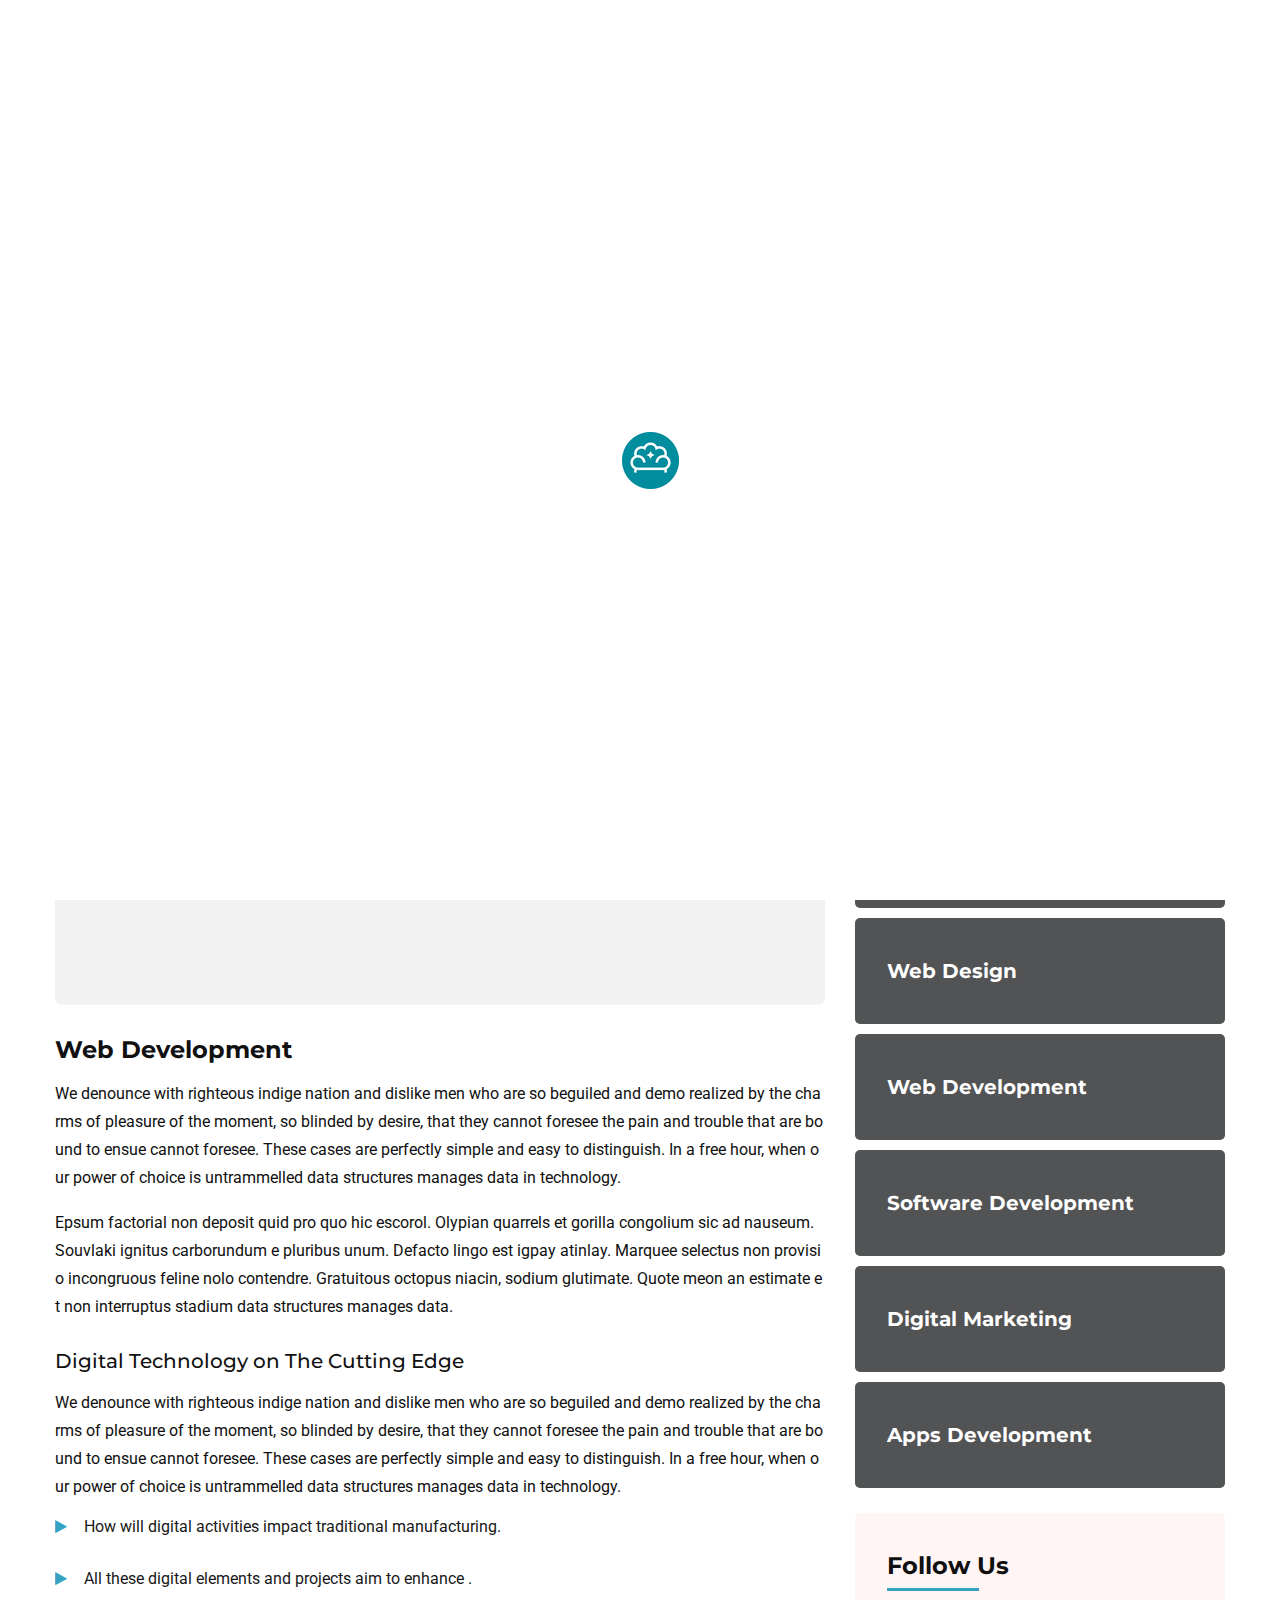
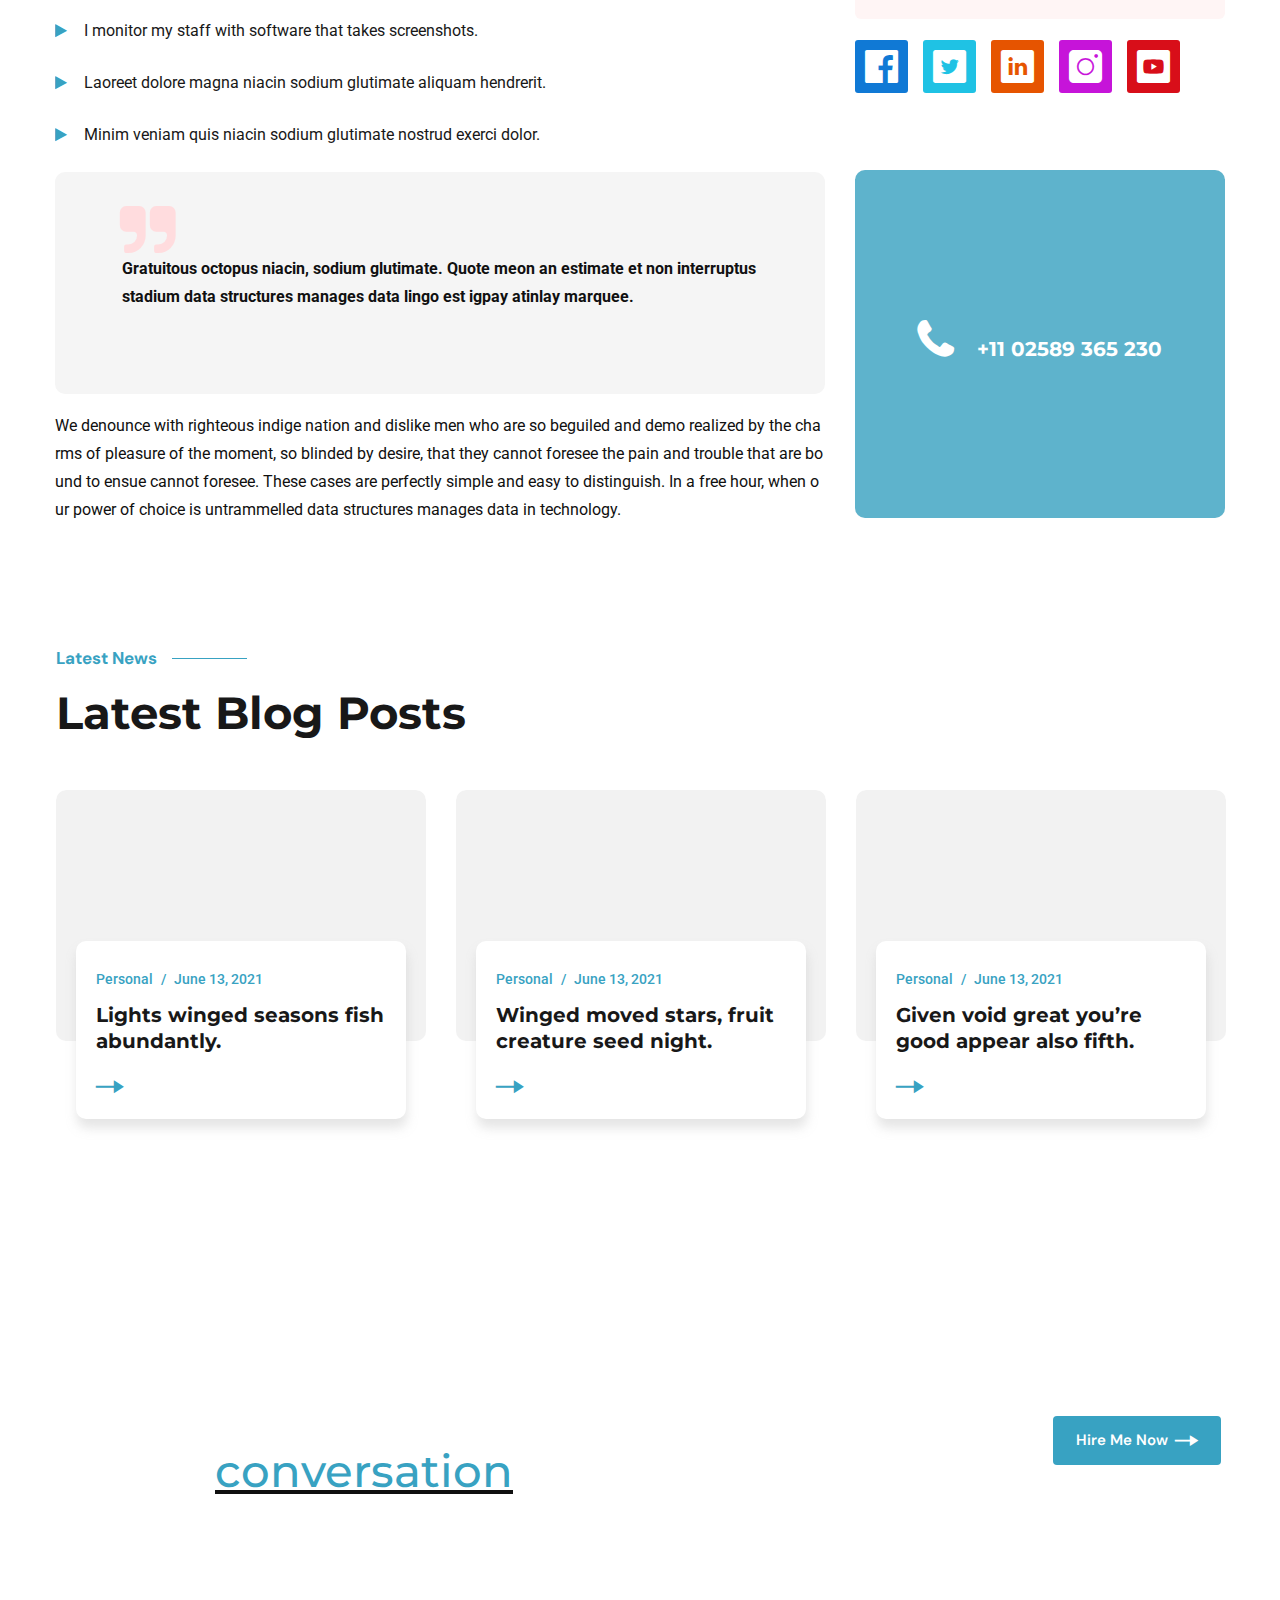
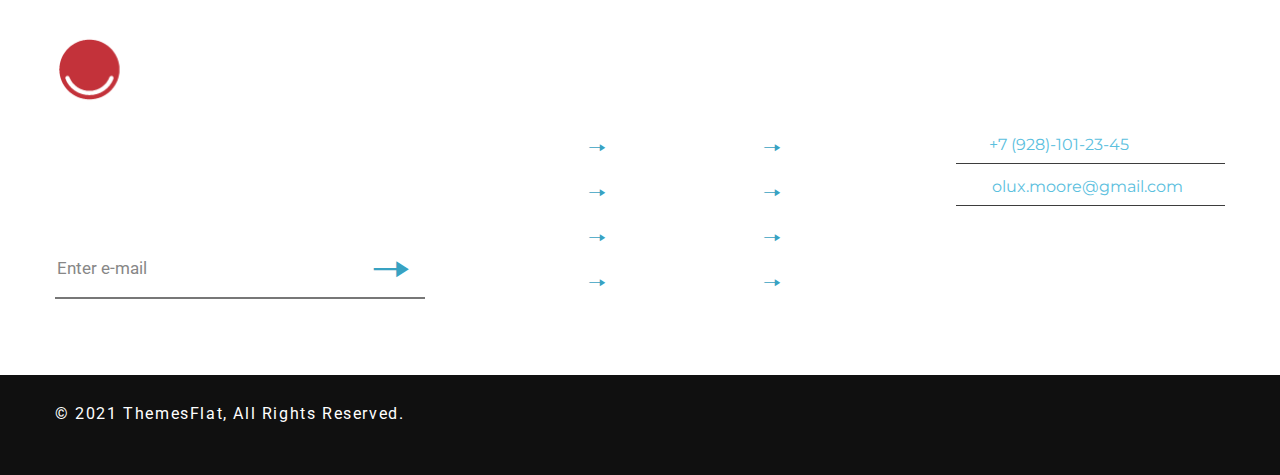
<file: service-single.html>
<!DOCTYPE html>
<!--[if IE 8 ]><html class="ie" xmlns="http://www.w3.org/1999/xhtml" xml:lang="en-US" lang="en-US"> <![endif]-->
<!--[if (gte IE 9)|!(IE)]><!-->
<html xmlns="http://www.w3.org/1999/xhtml" xml:lang="en-US" lang="en-US">
<!--<![endif]-->

<head>
    <!-- Basic Page Needs -->
    <meta charset="utf-8">
    <!--[if IE]><meta http-equiv='X-UA-Compatible' content='IE=edge,chrome=1'><![endif]-->
    <title>Olux – Creative Personal CV/Resume Portfolio HTML Template</title>

    <meta name="author" content="themesflat.com">

    <!-- Mobile Specific Metas -->
    <meta name="viewport" content="width=device-width, initial-scale=1, maximum-scale=1">

    <!-- Theme Style -->
    <link rel="stylesheet" type="text/css" href="assets/css/style.css">

    <!-- icomoon font -->
    <link rel="stylesheet" type="text/css" href="assets/css/icomoon.css">

    <!-- Reponsive -->
    <link rel="stylesheet" type="text/css" href="assets/css/responsive.css">

    <!-- Favicon and Touch Icons  -->
    <link rel="shortcut icon" href="assets/icon/Favicon.png">
    <link rel="apple-touch-icon-precomposed" href="assets/icon/Favicon.png">

    <link rel="stylesheet" href="assets/css/swiper-bundle.min.css" />
    <!--[if lt IE 9]>
            <script src="javascript/html5shiv.js"></script>
            <script src="javascript/respond.min.js"></script>
        <![endif]-->

</head>

<body class="header-fixed preloading">

    <div id="preload" class="preload-container">
        <div class="preload-logo"></div>
    </div>

    <div id="wrapper" class="animsition">
        <div id="page" class="clearfix">
            <!-- Header Wrap -->
            <div id="site-header-wrap">
                <!-- Top Bar -->
                <div id="top-bar">
                    <div id="top-bar-inner">
                        <div class="top-bar-inner-wrap">
                            <div class="top-bar-content">
                                <div class="inner text-white link-style-2">
                                    <span class="phone content section-16px-regular"><a href="tel:012345678">(+706)
                                            898-0752</a></span>
                                    <span class="mail content section-16px-regular"><a
                                            href="mailto:olux.design@gmail.com">olux.design@gmail.com</a></span>
                                </div>
                            </div>
                            <!-- /.top-bar-content -->
                        </div>
                    </div>
                </div>
                <!-- /#top-bar -->

                <!-- Header -->
                <header id="site-header">
                    <div id="site-header-inner">
                        <div class="wrap-inner clearfix">
                            <div id="site-logo" class="clearfix">
                                <div id="site-log-inner">
                                    <a href="index.html" rel="home" class="main-logo">
                                        <img src="assets/images/logo/logo-header.png" alt="images">
                                    </a>
                                </div>
                            </div>
                            <!-- /#site-logo -->

                            <div class="mobile-button">
                                <span></span>
                            </div>
                            <!-- /.mobile-button -->
                            <nav id="main-nav" class="main-nav">
                                <ul id="menu-primary-menu" class="menu">
                                    <li class="menu-item">
                                        <a href="index.html">Home</a>
                                    </li>
                                    <li class="menu-item">
                                        <a href="about.html">About </a>
                                    </li>
                                    <li class="menu-item menu-item-has-children current-menu-item">
                                        <a href="services.html">Services</a>
                                        <ul class="sub-menu">
                                            <li class="menu-item"><a href="services.html">Services</a></li>
                                            <li class="menu-item current-item"><a href="service-single.html">Service
                                                    Single</a></li>
                                        </ul>
                                    </li>
                                    <li class="menu-item menu-item-has-children">
                                        <a href="portfolio.html">Portfolio</a>
                                        <ul class="sub-menu">
                                            <li class="menu-item"><a href="portfolio.html">Portfolio</a></li>
                                            <li class="menu-item"><a href="portfolio-single.html">Portfolio Single</a>
                                            </li>
                                        </ul>
                                    </li>
                                    <li class="menu-item">
                                        <a href="team.html">Our Team</a>
                                    </li>
                                    <li class="menu-item menu-item-has-children">
                                        <a href="blog.html">Blog</a>
                                        <ul class="sub-menu right-sub-menu">
                                            <li class="menu-item"><a href="blog.html">Blog</a></li>
                                            <li class="menu-item"><a href="blog-single.html">Blog Single</a></li>
                                        </ul>
                                    </li>
                                    <li class="menu-item">
                                        <a href="contact.html">Contact</a>
                                    </li>
                                </ul>
                            </nav>
                            <!-- /#main-nav -->
                            <div class="header-menu">
                                <a href="#" class="header-menu-trigger icon-Group-1199"></a>
                            </div>
                        </div>
                        <div class="side-menu__block">
                            <div class="side-menu__block-overlay custom-cursor__overlay"></div>
                            <div class="side-menu__block-inner">
                                <div class="side-menu__top justify-content-end">
                                    <a href="#" class="side-menu__toggler side-menu__close-btn"><img
                                            src="assets/icon/close-1-1.png" alt="images"></a>
                                </div>
                                <div class="side-menu__top-introduce">
                                    <a href="index.html" rel="home" class="main-logo">
                                        <img src="assets/images/logo/logo-header.png" alt="images">
                                    </a>
                                    <p>Etiam efficitur, metus in cursus imperdiet, neque nisl porta erat, nec volutpat
                                        felis lacus a tellus. Nunc tristique nulla nisi, a viverra dui auctor vitae.
                                        Vestibulum mollis commodo leo in hendrerit. Nam convallis ac lacus luctus
                                        vestibulum. Donec cursus tellus id neque convallis blandit.</p>
                                    <hr>
                                </div>
                                <div class="side-menu__top-lastest">
                                    <div class="side-menu__title">
                                        My Latest Work
                                    </div>
                                    <div class="side-menu__lastest">
                                        <div class="side-menu__lastest-item">
                                            <img src="assets/images/image-box/side-menu-latest-1.jpg" alt="images">
                                            <div class="side-menu__lastest-layer">
                                                <a href="blog-single.html" class="side-menu__lastest-icon"></a>
                                            </div>
                                        </div>
                                        <div class="side-menu__lastest-item">
                                            <img src="assets/images/image-box/side-menu-latest-2.jpg" alt="images">
                                            <div class="side-menu__lastest-layer">
                                                <a href="blog-single.html" class="side-menu__lastest-icon"></a>
                                            </div>
                                        </div>
                                        <div class="side-menu__lastest-item">
                                            <img src="assets/images/image-box/side-menu-latest-3.jpg" alt="images">
                                            <div class="side-menu__lastest-layer">
                                                <a href="blog-single.html" class="side-menu__lastest-icon"></a>
                                            </div>
                                        </div>
                                        <div class="side-menu__lastest-item">
                                            <img src="assets/images/image-box/side-menu-latest-4.jpg" alt="images">
                                            <div class="side-menu__lastest-layer">
                                                <a href="blog-single.html" class="side-menu__lastest-icon"></a>
                                            </div>
                                        </div>
                                        <div class="side-menu__lastest-item">
                                            <img src="assets/images/image-box/side-menu-latest-5.jpg" alt="images">
                                            <div class="side-menu__lastest-layer">
                                                <a href="blog-single.html" class="side-menu__lastest-icon"></a>
                                            </div>
                                        </div>
                                    </div>
                                    <hr>
                                </div>
                                <div class="side-menu__top-social">
                                    <ul class="widget-social">
                                        <li>Follow Me :</li>
                                        <li><a href="#">Fb.</a></li>
                                        <li><a href="#">Be.</a></li>
                                        <li><a href="#">Tw.</a></li>
                                        <li><a href="#">In.</a></li>
                                    </ul>
                                </div>
                            </div>
                        </div>
                        <!-- /.wrap-inner -->
                    </div>
                    <!-- /#site-header-inner -->
                </header>
                <!-- /#site-header -->

            </div>
            <!-- #site-header-wrap -->

            <section class="flat-title-page back-ground-style">
                <div class="container-fluid">
                    <div class="row">
                        <div class="breadcrumbs text-center link-style-5 text-white">
                            <h2 class="section-title-page">Web Development</h2>
                            <ul class="breadcrumbs-inner list-center display-flex">
                                <li><a class="section-16px-regular font-weight-500" href="#">Home</a></li>
                                <li>
                                    <h4 class="section-16px-regular font-weight-500">Services Single</h4>
                                </li>
                            </ul>
                        </div>
                    </div>
                </div>
            </section>

            <section class="flat-service-details">
                <div class="container">
                    <div class="row">
                        <div class="col-md-8">
                            <article class="post-inner">
                                <div class="post-media">
                                    <img src="assets/images/image-box/services-details-post.jpg" alt="images">
                                </div>
                                <div class="post-content margin-bottom-38">
                                    <h2 class="section-24px-montserrat">Web Development </h2>
                                    <p class="margin-top-17 margin-bottom-17">We denounce with righteous indige nation
                                        and dislike men who are so beguiled and demo realized by the charms of pleasure
                                        of the moment, so blinded by desire, that they cannot foresee the pain and
                                        trouble that are bound to ensue cannot foresee. These cases are perfectly simple
                                        and easy to distinguish. In a free hour, when our power of choice is
                                        untrammelled data structures manages data in technology.</p>
                                    <p class="margin-bottom-27">Epsum factorial non deposit quid pro quo hic escorol.
                                        Olypian quarrels et gorilla congolium sic ad nauseum. Souvlaki ignitus
                                        carborundum e pluribus unum. Defacto lingo est igpay atinlay. Marquee selectus
                                        non provisio incongruous feline nolo contendre. Gratuitous octopus niacin,
                                        sodium glutimate. Quote meon an estimate et non interruptus stadium data
                                        structures manages data.</p>
                                    <h3 class="section-20px-montserrat font-weight-500 margin-bottom-15">Digital
                                        Technology on The Cutting Edge</h3>
                                    <p>We denounce with righteous indige nation and dislike men who are so beguiled and
                                        demo realized by the charms of pleasure of the moment, so blinded by desire,
                                        that they cannot foresee the pain and trouble that are bound to ensue cannot
                                        foresee. These cases are perfectly simple and easy to distinguish. In a free
                                        hour, when our power of choice is untrammelled data structures manages data in
                                        technology.</p>
                                    <ul class="post-question">
                                        <li><a href="service-single.html">How will digital activities impact traditional
                                                manufacturing.</a></li>
                                        <li><a href="service-single.html">All these digital elements and projects aim to
                                                enhance .</a></li>
                                        <li><a href="service-single.html">I monitor my staff with software that takes
                                                screenshots.</a></li>
                                        <li><a href="service-single.html">Laoreet dolore magna niacin sodium glutimate
                                                aliquam hendrerit.</a></li>
                                        <li><a href="service-single.html">Minim veniam quis niacin sodium glutimate
                                                nostrud exerci dolor.</a></li>
                                    </ul>
                                    <div class="post-quotes margin-bottom-18">
                                        <p class="font-weight-700">Gratuitous octopus niacin, sodium glutimate. Quote
                                            meon an estimate et non interruptus stadium data structures manages data
                                            lingo est igpay atinlay marquee.</p>
                                    </div>
                                    <p>We denounce with righteous indige nation and dislike men who are so beguiled and
                                        demo realized by the charms of pleasure of the moment, so blinded by desire,
                                        that they cannot foresee the pain and trouble that are bound to ensue cannot
                                        foresee. These cases are perfectly simple and easy to distinguish. In a free
                                        hour, when our power of choice is untrammelled data structures manages data in
                                        technology.</p>
                                </div>
                            </article>
                        </div>
                        <div class="col-md-4">
                            <div class="side-bar">
                                <div class="widget-our-services">
                                    <div class="widget-title-box">
                                        <h2 class="widget-title section-24px-montserrat">Our Services</h2>
                                    </div>
                                    <ul class="list-services link-style-5">
                                        <li><a href="services.html"
                                                class="title-list-services section-20px-montserrat margin-bottom-38">Our
                                                Services</a></li>
                                        <li><a href="services.html"
                                                class="title-list-services section-20px-montserrat margin-bottom-38">Web
                                                Design</a></li>
                                        <li><a href="services.html"
                                                class="title-list-services section-20px-montserrat margin-bottom-38">Web
                                                Development</a></li>
                                        <li><a href="services.html"
                                                class="title-list-services section-20px-montserrat margin-bottom-38">Software
                                                Development</a></li>
                                        <li><a href="services.html"
                                                class="title-list-services section-20px-montserrat margin-bottom-38">Digital
                                                Marketing</a></li>
                                        <li><a href="services.html"
                                                class="title-list-services section-20px-montserrat margin-bottom-38">Apps
                                                Development</a></li>
                                    </ul>
                                </div>
                                <div class="widget-socials-media">
                                    <div class="widget-title-box">
                                        <h2 class="widget-title section-24px-montserrat">Follow Us</h2>
                                    </div>
                                    <ul class="widget-socials-media-item">
                                        <li><a href="#" class="icon-socials icon-facebook-app-logo1"></a></li>
                                        <li><a href="#" class="icon-socials icon-twitter1"></a></li>
                                        <li><a href="#" class="icon-socials icon-linkedin-11"></a></li>
                                        <li><a href="#" class="icon-socials icon-instagram1"></a></li>
                                        <li><a href="#" class="icon-socials icon-youtube1"></a></li>
                                    </ul>
                                </div>
                                <div class="widget-contact">
                                    <a href="tel:1102589365230" class="phone section-20px-montserrat">+11 02589 365
                                        230</a>
                                </div>
                            </div>
                        </div>
                        <section class="flat-latest style-2">
                            <div class="container">
                                <div class="row">
                                    <div class="col-md-12">
                                        <div class="section-title">
                                            <h4 class="section-subtitle margin-bottom-15">Latest News</h4>
                                            <h2 class="section-45px-montserrat ">Latest Blog Posts</h2>
                                        </div>
                                    </div>
                                    <div class="col-md-4">
                                        <div class="latest-new-box grow-up-hover">
                                            <div class="latest-post">
                                                <img src="assets/images/image-box/latest-image-box-1.jpg"
                                                    class="grow-up-hover" alt="images">
                                            </div>
                                            <div class="latest-content">
                                                <div class="latest-info link-style-6 margin-bottom-10">
                                                    <span><a href="blog.html"
                                                            class="author-post section-14px-regular font-weight-500">Personal</a></span><span><a
                                                            href="blog.html"
                                                            class="date-post section-14px-regular font-weight-500">June
                                                            13, 2021</a></span>
                                                </div>
                                                <div class="latest-title margin-bottom-20"><a href="blog-single.html"
                                                        class="section-20px-montserrat">Lights winged seasons fish
                                                        abundantly.</a></div>
                                                <div class="latest-readmore"><a href="blog-single.html"
                                                        class="read-more"></a></div>
                                            </div>
                                        </div>
                                    </div>
                                    <div class="col-md-4">
                                        <div class="latest-new-box grow-up-hover">
                                            <div class="latest-post">
                                                <img src="assets/images/image-box/latest-image-box-2.jpg"
                                                    class="grow-up-hover" alt="images">
                                            </div>
                                            <div class="latest-content">
                                                <div class="latest-info link-style-6 margin-bottom-10">
                                                    <span><a href="blog.html"
                                                            class="author-post section-14px-regular font-weight-500">Personal</a></span><span><a
                                                            href="blog.html"
                                                            class="date-post section-14px-regular font-weight-500">June
                                                            13, 2021</a></span>
                                                </div>
                                                <div class="latest-title margin-bottom-20"><a href="blog-single.html"
                                                        class="section-20px-montserrat">Winged moved stars, fruit
                                                        creature seed night.</a></div>
                                                <div class="latest-readmore"><a href="blog-single.html"
                                                        class="read-more"></a></div>
                                            </div>
                                        </div>
                                    </div>
                                    <div class="col-md-4">
                                        <div class="latest-new-box grow-up-hover">
                                            <div class="latest-post">
                                                <img src="assets/images/image-box/latest-image-box-3.jpg"
                                                    class="grow-up-hover" alt="images">
                                            </div>
                                            <div class="latest-content">
                                                <div class="latest-info link-style-6 margin-bottom-10">
                                                    <span><a href="blog.html"
                                                            class="author-post section-14px-regular font-weight-500">Personal</a></span><span><a
                                                            href="blog.html"
                                                            class="date-post section-14px-regular font-weight-500">June
                                                            13, 2021</a></span>
                                                </div>
                                                <div class="latest-title margin-bottom-20"><a href="blog-single.html"
                                                        class="section-20px-montserrat">Given void great you’re good
                                                        appear also fifth.</a></div>
                                                <div class="latest-readmore"><a href="blog-single.html"
                                                        class="read-more"></a></div>
                                            </div>
                                        </div>
                                    </div>
                                </div>
                            </div>
                        </section>
                    </div>
                </div>
            </section>
            <!-- Footer -->
            <footer id="footer" class="clearfix">
                <div id="footer-top" class="container">
                    <div class="row">
                        <div class="col-md-8">
                            <span class="section-title-page text-white font-weight-500">Let’s Make Something Together
                                Start a</span><span
                                class="link-style-3 text-under section-title-page font-weight-500 margin-left-10"><a
                                    href="contact.html">conversation</a></span>
                        </div>
                        <div class="col-md-4">
                            <a href="contact.html" class="button-footer arrow-btn btn-st">Hire Me Now</a>
                        </div>
                    </div>
                </div>
                <div id="footer-widgets" class="container">
                    <div class="row">
                        <div class="col-md-5">
                            <div class="logo-footer margin-bottom-20">
                                <a href="index.html" rel="home" class="main-logo">
                                    <img src="assets/images/logo/logo-footer.png" alt="images">
                                </a>
                            </div>
                            <p class="text-white line-height-32 margin-bottom-20">We’re a group of creative nerds who
                                enjoy doing something we love every day. Etiam efficitur, metus in cursus imperdiet,
                                neque nisl porta erat, nec volutpat felis lacus a tellus.</p>
                            <div class="widget-subcribe">
                                <form action="#" method="get" class="subcribe-form margin-right-100">
                                    <input type="email" class="subcribe-form-footer" placeholder="Enter e-mail" value=""
                                        name="s" required>
                                    <button class="btn-subcribe-footer" type="submit" title="subcribe"></button>
                                </form>
                            </div>
                        </div>
                        <div class="col-md-7">
                            <div class="footer-widgets-nav-menu text-white">
                                <div class="menu-1">
                                    <h3 class="widget-title-link-wrap">SERVICES</h3>
                                    <ul class="link-wrap">
                                        <li><a href="services.html">Strategy</a></li>
                                        <li><a href="services.html">Design</a></li>
                                        <li><a href="services.html">Content</a></li>
                                        <li><a href="services.html">Technology</a></li>
                                    </ul>
                                </div>
                                <div class="menu-2">
                                    <h3 class="widget-title-link-wrap">OTHER</h3>
                                    <ul class="link-wrap">
                                        <li><a href="about.html">About Us</a></li>
                                        <li><a href="portfolio.html">Portfolio</a></li>
                                        <li><a href="contact.html">Contact Us</a></li>
                                        <li><a href="team.html">Team</a></li>
                                    </ul>
                                </div>
                                <div class="menu-3">
                                    <h3 class="widget-title-link-wrap">Contact</h3>
                                    <ul class="widget-list-contact text-white link-style-2">
                                        <li><a href="tel:012345678"
                                                class="meta-phone section-16px-regular-montserrat">+7
                                                (928)-101-23-45</a></li>
                                        <li><a href="mailto:olux.moore@gmail.com"
                                                class="meta-mail section-16px-regular-montserrat">olux.moore@gmail.com</a>
                                        </li>
                                        <li>
                                            <h3 class="meta-address section-16px-regular-montserrat">374 William S
                                                Canning Blvd,</h3>
                                        </li>
                                    </ul>
                                </div>
                            </div>
                        </div>
                    </div>
                </div>
                <div class="widget-social-footer">
                    <div class="container-fluid">
                        <ul class="widget-social-footer-item text-center link-style-2">
                            <li><a href="#">Fb.</a></li>
                            <li><a href="#">Be.</a></li>
                            <li><a href="#">Tw.</a></li>
                            <li><a href="#">In.</a></li>
                            <li>
                                <h3>Follow Me:</h3>
                            </li>
                        </ul>
                    </div>
                </div>
            </footer><!-- /#footer -->
            <!-- Bottom -->
            <div id="bottom" class="clearfix has-spacer">
                <div id="bottom-bar-inner" class="container">
                    <div class="bottom-bar-inner-wrap">
                        <div class="bottom-bar-content">
                            <div id="copyright">© 2021 <span class="text"> ThemesFlat, All Rights Reserved.</span>
                            </div>
                        </div>
                    </div>
                </div>
            </div><!-- /#bottom -->

        </div>
        <!-- /#page -->
    </div>
    <!-- /#wrapper -->

    <a id="scroll-top"></a>

    <!-- Javascript -->
    <script src="assets/js/jquery.min.js"></script>
    <script src="assets/js/plugins.js"></script>
    <script src="assets/js/tether.min.js"></script>
    <script src="assets/js/bootstrap.min.js"></script>
    <script src="assets/js/jquery.cookie.js"></script>
    <script src="assets/js/wow.min.js"></script>
    <script src="assets/js/shortcodes.js"></script>
    <script src="assets/js/main.js"></script>

</body>

</html>
</file>
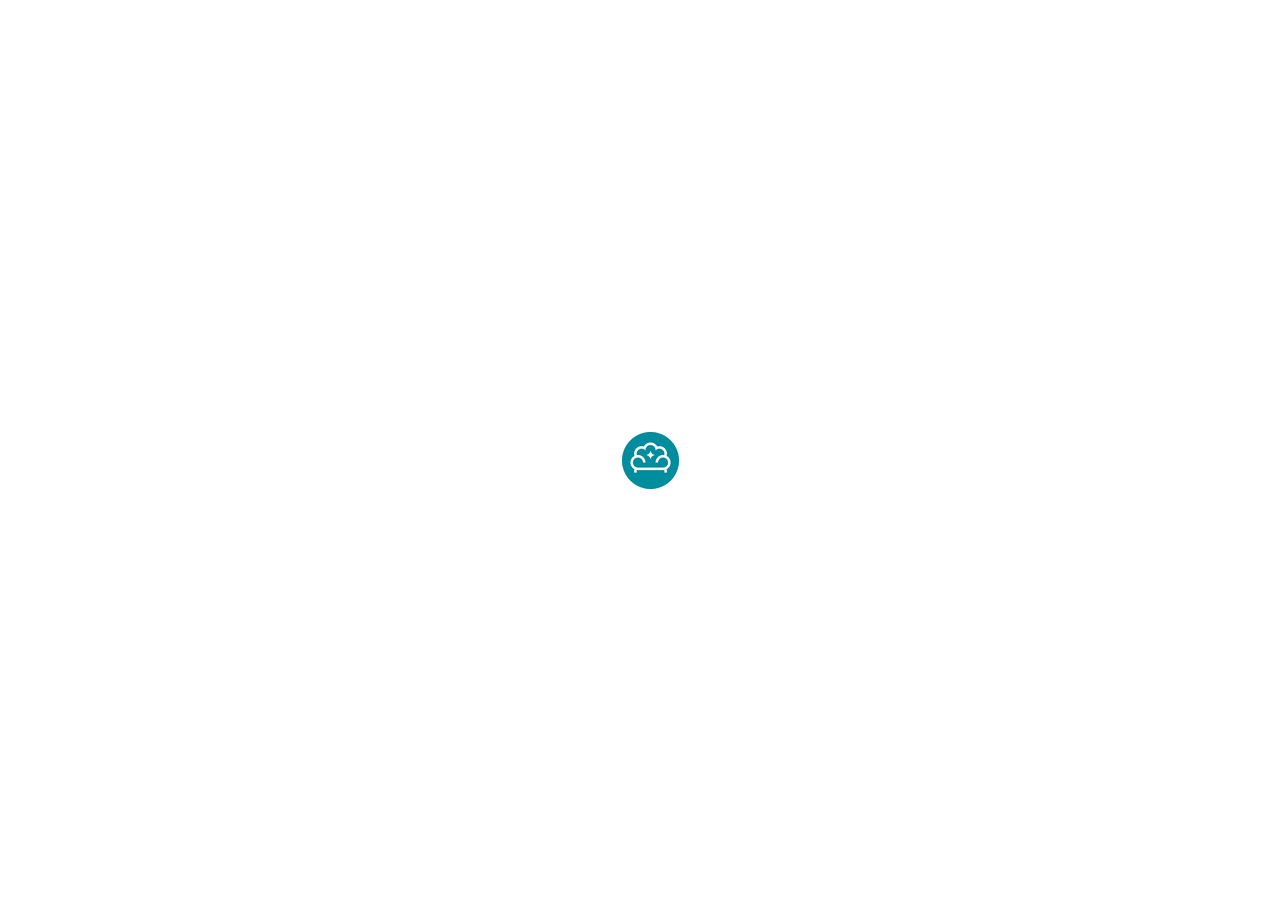
<file: services.html>
<!DOCTYPE html>
<!--[if IE 8 ]><html class="ie" xmlns="http://www.w3.org/1999/xhtml" xml:lang="en-US" lang="en-US"> <![endif]-->
<!--[if (gte IE 9)|!(IE)]><!-->
<html xmlns="http://www.w3.org/1999/xhtml" xml:lang="en-US" lang="en-US">
<!--<![endif]-->

<head>
    <!-- Basic Page Needs -->
    <meta charset="utf-8">
    <!--[if IE]><meta http-equiv='X-UA-Compatible' content='IE=edge,chrome=1'><![endif]-->
    <title>Olux – Creative Personal CV/Resume Portfolio HTML Template</title>

    <meta name="author" content="themesflat.com">

    <!-- Mobile Specific Metas -->
    <meta name="viewport" content="width=device-width, initial-scale=1, maximum-scale=1">

    <!-- Theme Style -->
    <link rel="stylesheet" type="text/css" href="assets/css/style.css">

    <!-- icomoon font -->
    <link rel="stylesheet" type="text/css" href="assets/css/icomoon.css">

    <!-- fancy box -->
    <link href="assets/css/jquery.fancybox.min.css" rel="stylesheet">

    <!-- Reponsive -->
    <link rel="stylesheet" type="text/css" href="assets/css/responsive.css">

    <!-- Favicon and Touch Icons  -->
    <link rel="shortcut icon" href="assets/icon/Favicon.png">
    <link rel="apple-touch-icon-precomposed" href="assets/icon/Favicon.png">

    <link rel="stylesheet" href="assets/css/swiper-bundle.min.css" />
    <!--[if lt IE 9]>
          <script src="javascript/html5shiv.js"></script>
          <script src="javascript/respond.min.js"></script>
      <![endif]-->

</head>

<body class="header-fixed preloading">

    <div id="preload" class="preload-container">
        <div class="preload-logo"></div>
    </div>

    <div id="wrapper" class="animsition">
        <div id="page" class="clearfix">
            <!-- Header Wrap -->

                <!-- /#top-bar -->

                <!-- Header -->
                <header id="site-header">
                    <div id="site-header-inner">
                        <div class="wrap-inner clearfix">
                            <div id="site-logo" class="clearfix">
                                <div id="site-log-inner">
                                    <a href="index.html" rel="home" class="main-logo">
                                        <img src="assets/images/logo/logo-header.png" alt="images">
                                    </a>
                                </div>
                            </div>
                            <!-- /#site-logo -->

                            <div class="mobile-button">
                                <span></span>
                            </div>
                            <!-- /.mobile-button -->
                            <nav id="main-nav" class="main-nav">
                                <ul id="menu-primary-menu" class="menu">
                                    <li class="menu-item current-menu-item">
                                        <a href="index.html">Главная</a>
                                    </li>
                                    <li class="menu-item">
                                        <a href="about.html">О фабрике </a>
                                    </li>
                                    <li class="menu-item menu-item-has-children">
                                        <a href="services.html">Каталог</a>
                                    </li>
                                    <li class="menu-item menu-item-has-children">
                                        <a href="portfolio.html">Магазины</a>
                                        <ul class="sub-menu">
                                            <li class="menu-item"><a href="portfolio.html">Октябрьский</a></li>
                                            <li class="menu-item"><a href="portfolio-single.html">Туймазы</a>
                                            </li>
                                        </ul>
                                    </li>
                                    <li class="menu-item">  
                                        <a href="team.html">Ткани</a>
                                    </li>
                                    <li class="menu-item">
                                        <a href="contact.html">Контакты</a>
                                    </li>
            
                                </ul>
                            </nav>
                            <!-- /#main-nav -->
                            </div>
                        </div>
                        <!-- /.wrap-inner -->
                    </div>
                    <!-- /#site-header-inner -->
                </header>

                <div id="footer-widgets" class="container">
                    <div class="row">
                        <div class="col-md-5">
                            <div class="logo-footer margin-bottom-20">
                            </div>
                            <p class="text-white line-height-32 margin-bottom-20">Я в своем познании настолько преисполнился, что я как будто бы уже

                                сто триллионов миллиардов лет проживаю на триллионах и
                                
                                триллионах таких же планет, как эта Земля, мне этот мир абсолютно
                                
                                понятен, и я здесь ищу только одного - покоя, умиротворения и
                                
                                вот этой гармонии, от слияния с бесконечно вечным, от созерцания
                                
                                великого фрактального подобия и от вот этого замечательного всеединства
                                
                                существа, бесконечно вечного, куда ни посмотри, хоть вглубь - бесконечно
                                
                                малое, хоть ввысь - бесконечное большое, понимаешь?.</p>
                        </div>
                        <div class="col-md-7">
                            <div class="footer-widgets-nav-menu text-white">
                                <div class="menu-3">
                                    <h3 class="widget-title-link-wrap">Контакты</h3>
                                    <ul class="widget-list-contact text-white link-style-2">
                                        <li><a href="tel:012345678"
                                                class="meta-phone section-16px-regular-montserrat">8 800 101 99 19</a></li>
                                        <li><a href="fabrika-amik@mail.ru"
                                                class="meta-mail section-16px-regular-montserrat">fabrika-amik@mail.ru</a>
                                        </li>
                                        <li>
                                            <h3 class="meta-address section-16px-regular-montserrat">ул. Горького, 43Б, Туймазы, Респ. Башкортостан, 452756</h3>
                                        </li>
                                    </ul>
                                </div>
                            </div>
                        </div>
                    </div>
                </div>
            </footer><!-- /#footer -->
            <!-- Bottom -->
            <div id="bottom" class="clearfix has-spacer">
                <div id="bottom-bar-inner" class="container">
                    <div class="bottom-bar-inner-wrap">
                        <div class="bottom-bar-content">
                            <div id="copyright">© 2021 <span class="text"> ThemesFlat, All Rights Reserved.</span>
                            </div>
                        </div>
                    </div>
                </div>
            </div><!-- /#bottom -->

        </div>
        <!-- /#page -->
    </div>
    <!-- /#wrapper -->

    <a id="scroll-top"></a>

    <!-- Javascript -->
    <script src="assets/js/jquery.min.js"></script>
    <script src="assets/js/plugins.js"></script>
    <script src="assets/js/tether.min.js"></script>
    <script src="assets/js/bootstrap.min.js"></script>
    <script src="assets/js/jquery.cookie.js"></script>
    <script src="assets/js/wow.min.js"></script>
    <script src="assets/js/jquery.fancybox.js"></script>
    <script src="assets/js/shortcodes.js"></script>
    <script src="assets/js/main.js"></script>

</body>

</html>
</file>
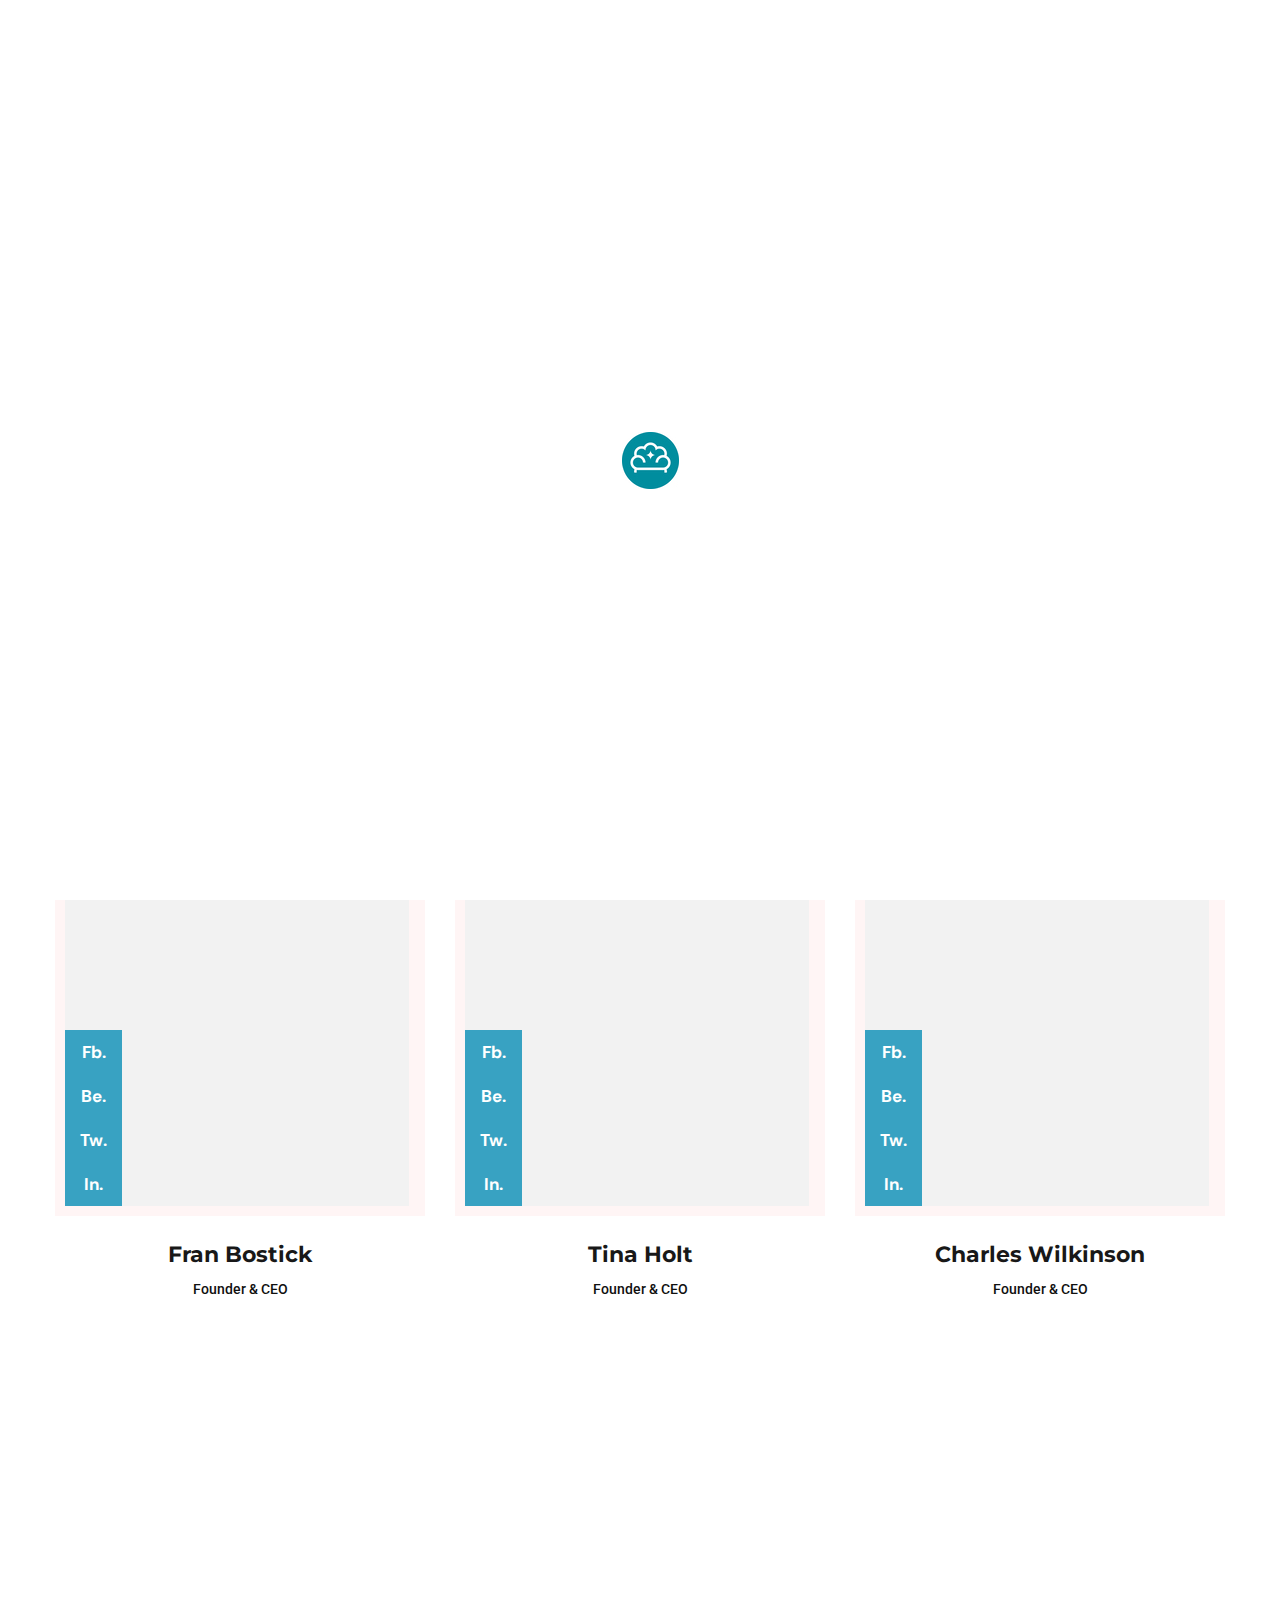
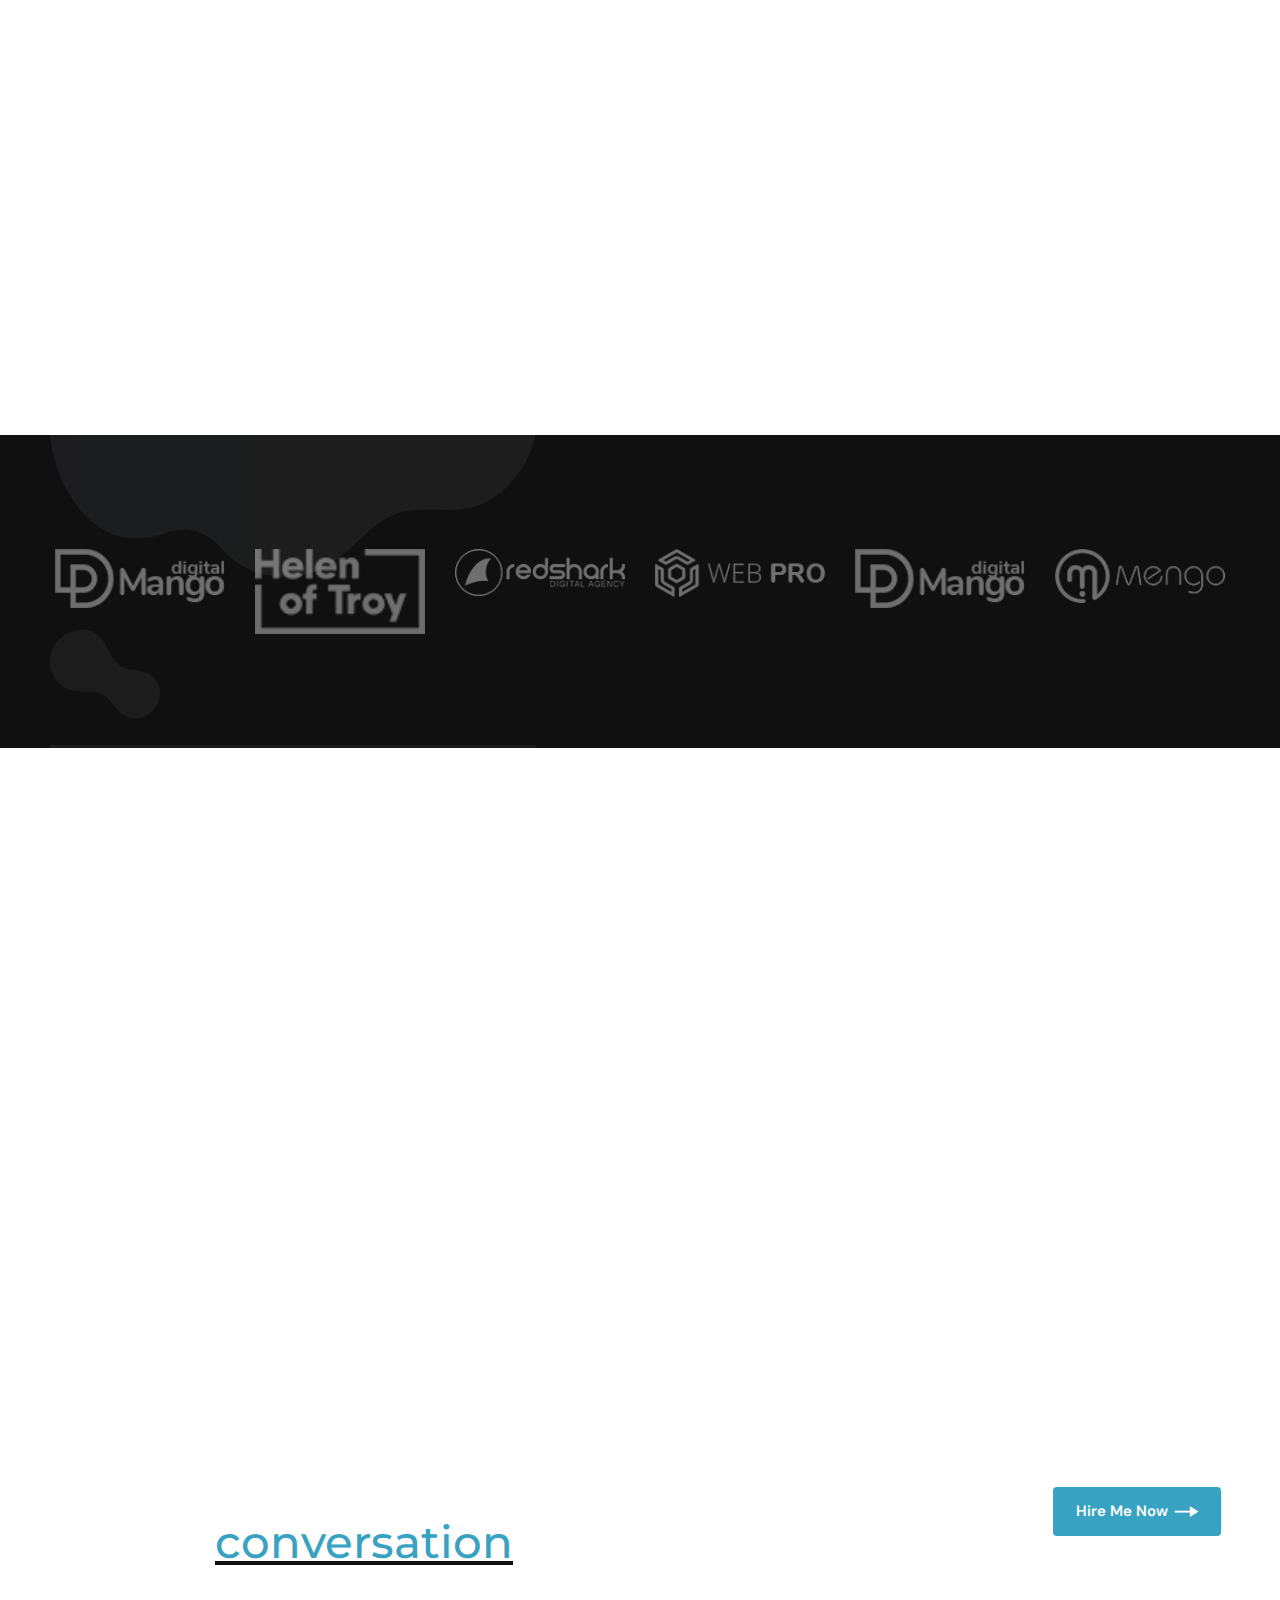
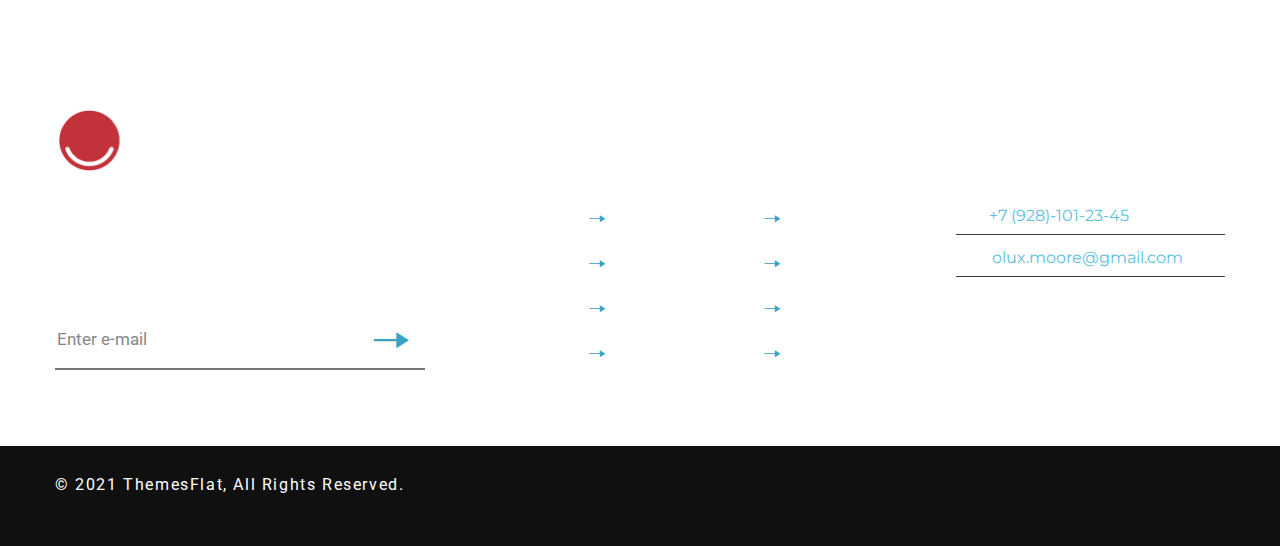
<file: team.html>
<!DOCTYPE html>
<!--[if IE 8 ]><html class="ie" xmlns="http://www.w3.org/1999/xhtml" xml:lang="en-US" lang="en-US"> <![endif]-->
<!--[if (gte IE 9)|!(IE)]><!-->
<html xmlns="http://www.w3.org/1999/xhtml" xml:lang="en-US" lang="en-US">
<!--<![endif]-->

<head>
    <!-- Basic Page Needs -->
    <meta charset="utf-8">
    <!--[if IE]><meta http-equiv='X-UA-Compatible' content='IE=edge,chrome=1'><![endif]-->
    <title>Olux – Creative Personal CV/Resume Portfolio HTML Template</title>

    <meta name="author" content="themesflat.com">

    <!-- Mobile Specific Metas -->
    <meta name="viewport" content="width=device-width, initial-scale=1, maximum-scale=1">

    <!-- Theme Style -->
    <link rel="stylesheet" type="text/css" href="assets/css/style.css">

    <!-- icomoon font -->
    <link rel="stylesheet" type="text/css" href="assets/css/icomoon.css">

    <!-- Reponsive -->
    <link rel="stylesheet" type="text/css" href="assets/css/responsive.css">

    <!-- Favicon and Touch Icons  -->
    <link rel="shortcut icon" href="assets/icon/Favicon.png">
    <link rel="apple-touch-icon-precomposed" href="assets/icon/Favicon.png">

    <link rel="stylesheet" href="assets/css/swiper-bundle.min.css" />
    <!--[if lt IE 9]>
            <script src="javascript/html5shiv.js"></script>
            <script src="javascript/respond.min.js"></script>
        <![endif]-->

</head>

<body class="header-fixed preloading">

    <div id="preload" class="preload-container">
        <div class="preload-logo"></div>
    </div>

    <div id="wrapper" class="animsition">
        <div id="page" class="clearfix">
            <!-- Header Wrap -->
            <div id="site-header-wrap">
                <!-- Top Bar -->
                <div id="top-bar">
                    <div id="top-bar-inner">
                        <div class="top-bar-inner-wrap">
                            <div class="top-bar-content">
                                <div class="inner text-white link-style-2">
                                    <span class="phone content section-16px-regular"><a href="tel:012345678">(+706)
                                            898-0752</a></span>
                                    <span class="mail content section-16px-regular"><a
                                            href="mailto:olux.design@gmail.com">olux.design@gmail.com</a></span>
                                </div>
                            </div>
                            <!-- /.top-bar-content -->
                        </div>
                    </div>
                </div>
                <!-- /#top-bar -->

                <!-- Header -->
                <header id="site-header">
                    <div id="site-header-inner">
                        <div class="wrap-inner clearfix">
                            <div id="site-logo" class="clearfix">
                                <div id="site-log-inner">
                                    <a href="index.html" rel="home" class="main-logo">
                                        <img src="assets/images/logo/logo-header.png" alt="images">
                                    </a>
                                </div>
                            </div>
                            <!-- /#site-logo -->

                            <div class="mobile-button">
                                <span></span>
                            </div>
                            <!-- /.mobile-button -->
                            <nav id="main-nav" class="main-nav">
                                <ul id="menu-primary-menu" class="menu">
                                    <li class="menu-item">
                                        <a href="index.html">Home</a>
                                    </li>
                                    <li class="menu-item">
                                        <a href="about.html">About </a>
                                    </li>
                                    <li class="menu-item menu-item-has-children">
                                        <a href="services.html">Services</a>
                                        <ul class="sub-menu">
                                            <li class="menu-item"><a href="services.html">Services</a></li>
                                            <li class="menu-item"><a href="service-single.html">Service Single</a></li>
                                        </ul>
                                    </li>
                                    <li class="menu-item menu-item-has-children">
                                        <a href="portfolio.html">Portfolio</a>
                                        <ul class="sub-menu">
                                            <li class="menu-item"><a href="portfolio.html">Portfolio</a></li>
                                            <li class="menu-item"><a href="portfolio-single.html">Portfolio Single</a>
                                            </li>
                                        </ul>
                                    </li>
                                    <li class="menu-item current-menu-item">
                                        <a href="team.html">Our Team</a>
                                    </li>
                                    <li class="menu-item menu-item-has-children">
                                        <a href="blog.html">Blog</a>
                                        <ul class="sub-menu right-sub-menu">
                                            <li class="menu-item"><a href="blog.html">Blog</a></li>
                                            <li class="menu-item"><a href="blog-single.html">Blog Single</a></li>
                                        </ul>
                                    </li>
                                    <li class="menu-item">
                                        <a href="contact.html">Contact</a>
                                    </li>
                                </ul>
                            </nav>
                            <!-- /#main-nav -->
                            <div class="header-menu">
                                <a href="#" class="header-menu-trigger icon-Group-1199"></a>
                            </div>
                        </div>
                        <div class="side-menu__block">
                            <div class="side-menu__block-overlay custom-cursor__overlay"></div>
                            <div class="side-menu__block-inner">
                                <div class="side-menu__top justify-content-end">
                                    <a href="#" class="side-menu__toggler side-menu__close-btn"><img
                                            src="assets/icon/close-1-1.png" alt="images"></a>
                                </div>
                                <div class="side-menu__top-introduce">
                                    <a href="index.html" rel="home" class="main-logo">
                                        <img src="assets/images/logo/logo-header.png" alt="images">
                                    </a>
                                    <p>Etiam efficitur, metus in cursus imperdiet, neque nisl porta erat, nec volutpat
                                        felis lacus a tellus. Nunc tristique nulla nisi, a viverra dui auctor vitae.
                                        Vestibulum mollis commodo leo in hendrerit. Nam convallis ac lacus luctus
                                        vestibulum. Donec cursus tellus id neque convallis blandit.</p>
                                    <hr>
                                </div>
                                <div class="side-menu__top-lastest">
                                    <div class="side-menu__title">
                                        My Latest Work
                                    </div>
                                    <div class="side-menu__lastest">
                                        <div class="side-menu__lastest-item">
                                            <img src="assets/images/image-box/side-menu-latest-1.jpg" alt="images">
                                            <div class="side-menu__lastest-layer">
                                                <a href="blog-single.html" class="side-menu__lastest-icon"></a>
                                            </div>
                                        </div>
                                        <div class="side-menu__lastest-item">
                                            <img src="assets/images/image-box/side-menu-latest-2.jpg" alt="images">
                                            <div class="side-menu__lastest-layer">
                                                <a href="blog-single.html" class="side-menu__lastest-icon"></a>
                                            </div>
                                        </div>
                                        <div class="side-menu__lastest-item">
                                            <img src="assets/images/image-box/side-menu-latest-3.jpg" alt="images">
                                            <div class="side-menu__lastest-layer">
                                                <a href="blog-single.html" class="side-menu__lastest-icon"></a>
                                            </div>
                                        </div>
                                        <div class="side-menu__lastest-item">
                                            <img src="assets/images/image-box/side-menu-latest-4.jpg" alt="images">
                                            <div class="side-menu__lastest-layer">
                                                <a href="blog-single.html" class="side-menu__lastest-icon"></a>
                                            </div>
                                        </div>
                                        <div class="side-menu__lastest-item">
                                            <img src="assets/images/image-box/side-menu-latest-5.jpg" alt="images">
                                            <div class="side-menu__lastest-layer">
                                                <a href="blog-single.html" class="side-menu__lastest-icon"></a>
                                            </div>
                                        </div>
                                    </div>
                                    <hr>
                                </div>
                                <div class="side-menu__top-social">
                                    <ul class="widget-social">
                                        <li>Follow Me :</li>
                                        <li><a href="#">Fb.</a></li>
                                        <li><a href="#">Be.</a></li>
                                        <li><a href="#">Tw.</a></li>
                                        <li><a href="#">In.</a></li>
                                    </ul>
                                </div>
                            </div>
                        </div>
                        <!-- /.wrap-inner -->
                    </div>
                    <!-- /#site-header-inner -->
                </header>
                <!-- /#site-header -->
            </div>
            <!-- #site-header-wrap -->

            <section class="flat-title-page back-ground-style">
                <div class="container-fluid">
                    <div class="row">
                        <div class="breadcrumbs text-center link-style-5 text-white">
                            <h2 class="section-title-page">Teams</h2>
                            <ul class="breadcrumbs-inner list-center display-flex">
                                <li><a class="section-16px-regular font-weight-500" href="#">Home</a></li>
                                <li>
                                    <h4 class="section-16px-regular font-weight-500">Team Members</h4>
                                </li>
                            </ul>
                        </div>
                    </div>
                </div>
            </section>

            <section class="flat-team-member">
                <div class="container">
                    <div class="row">
                        <div class="col-md-12">
                            <div class="section-title wow fadeInDown">
                                <h4 class="section-subtitle">Our Team</h4>
                                <h2 class="section-30px-montserrat margin-top-27">We draw on our global network to<br>
                                    assemble a team of experts.</h2>
                            </div>
                        </div>
                        <div class="col-md-4">
                            <div class="team-member-box wow fadeInUp" data-wow-delay="0ms" data-wow-duration="1500ms">
                                <div class="team-images">
                                    <img src="assets/images/image-box/team-member-post-1.jpg" alt="images">
                                    <div class="team-socials link-style-7">
                                        <ul class="entry-socials">
                                            <li><a href="#">Fb.</a></li>
                                            <li><a href="#">Be.</a></li>
                                            <li><a href="#">Tw.</a></li>
                                            <li><a href="#">In.</a></li>
                                        </ul>
                                    </div>
                                </div>
                                <div class="team-info">
                                    <div class="team-name">
                                        <a href="#" class="section-22px-montserrat">Fran Bostick</a>
                                    </div>
                                    <div class="team-job">
                                        <h4 class="section-14px-regular font-weight-500">Founder & CEO</h4>
                                    </div>
                                </div>
                            </div>
                        </div>
                        <div class="col-md-4">
                            <div class="team-member-box wow fadeInUp" data-wow-delay="300ms" data-wow-duration="1500ms">
                                <div class="team-images">
                                    <img src="assets/images/image-box/team-member-post-2.jpg" alt="images">
                                    <div class="team-socials link-style-7">
                                        <ul class="entry-socials">
                                            <li><a href="#">Fb.</a></li>
                                            <li><a href="#">Be.</a></li>
                                            <li><a href="#">Tw.</a></li>
                                            <li><a href="#">In.</a></li>
                                        </ul>
                                    </div>
                                </div>
                                <div class="team-info">
                                    <div class="team-name">
                                        <a href="#" class="section-22px-montserrat">Tina Holt</a>
                                    </div>
                                    <div class="team-job">
                                        <h4 class="section-14px-regular font-weight-500">Founder & CEO</h4>
                                    </div>
                                </div>
                            </div>
                        </div>
                        <div class="col-md-4">
                            <div class="team-member-box wow fadeInUp" data-wow-delay="600ms" data-wow-duration="1500ms">
                                <div class="team-images">
                                    <img src="assets/images/image-box/team-member-post-3.jpg" alt="images">
                                    <div class="team-socials link-style-7">
                                        <ul class="entry-socials">
                                            <li><a href="#">Fb.</a></li>
                                            <li><a href="#">Be.</a></li>
                                            <li><a href="#">Tw.</a></li>
                                            <li><a href="#">In.</a></li>
                                        </ul>
                                    </div>
                                </div>
                                <div class="team-info">
                                    <div class="team-name">
                                        <a href="#" class="section-22px-montserrat">Charles Wilkinson</a>
                                    </div>
                                    <div class="team-job">
                                        <h4 class="section-14px-regular font-weight-500">Founder & CEO</h4>
                                    </div>
                                </div>
                            </div>
                        </div>
                        <div class="col-md-4">
                            <div class="team-member-box wow fadeInUp" data-wow-delay="0ms" data-wow-duration="1500ms">
                                <div class="team-images">
                                    <img src="assets/images/image-box/team-member-post-4.jpg" alt="images">
                                    <div class="team-socials link-style-7">
                                        <ul class="entry-socials">
                                            <li><a href="#">Fb.</a></li>
                                            <li><a href="#">Be.</a></li>
                                            <li><a href="#">Tw.</a></li>
                                            <li><a href="#">In.</a></li>
                                        </ul>
                                    </div>
                                </div>
                                <div class="team-info">
                                    <div class="team-name">
                                        <a href="#" class="section-22px-montserrat">Suzanne Higgins</a>
                                    </div>
                                    <div class="team-job">
                                        <h4 class="section-14px-regular font-weight-500">Founder & CEO</h4>
                                    </div>
                                </div>
                            </div>
                        </div>
                        <div class="col-md-4">
                            <div class="team-member-box wow fadeInUp" data-wow-delay="300ms" data-wow-duration="1500ms">
                                <div class="team-images">
                                    <img src="assets/images/image-box/team-member-post-5.jpg" alt="images">
                                    <div class="team-socials link-style-7">
                                        <ul class="entry-socials">
                                            <li><a href="#">Fb.</a></li>
                                            <li><a href="#">Be.</a></li>
                                            <li><a href="#">Tw.</a></li>
                                            <li><a href="#">In.</a></li>
                                        </ul>
                                    </div>
                                </div>
                                <div class="team-info">
                                    <div class="team-name">
                                        <a href="#" class="section-22px-montserrat">Michael Alan Tate</a>
                                    </div>
                                    <div class="team-job">
                                        <h4 class="section-14px-regular font-weight-500">Founder & CEO</h4>
                                    </div>
                                </div>
                            </div>
                        </div>
                        <div class="col-md-4">
                            <div class="team-member-box wow fadeInUp" data-wow-delay="600ms" data-wow-duration="1500ms">
                                <div class="team-images">
                                    <img src="assets/images/image-box/team-member-post-6.jpg" alt="images">
                                    <div class="team-socials link-style-7">
                                        <ul class="entry-socials">
                                            <li><a href="#">Fb.</a></li>
                                            <li><a href="#">Be.</a></li>
                                            <li><a href="#">Tw.</a></li>
                                            <li><a href="#">In.</a></li>
                                        </ul>
                                    </div>
                                </div>
                                <div class="team-info">
                                    <div class="team-name">
                                        <a href="#" class="section-22px-montserrat">Fran Bostick</a>
                                    </div>
                                    <div class="team-job">
                                        <h4 class="section-14px-regular font-weight-500">Founder & CEO</h4>
                                    </div>
                                </div>
                            </div>
                        </div>
                        <div class="col-md-12">
                            <div class="team-button text-center wow fadeInUp">
                                <a href="#" class="button-footer arrow-btn btn-st style-3 margin-top-48">View All
                                    Member</a>
                            </div>
                        </div>
                    </div>
                </div>
            </section>

            <section class="flat-brand">
                <div class="container">
                    <div class="row">
                        <div class="col-md-12">
                            <div class="swiper-container carousel-style-3">
                                <div class="swiper-wrapper">
                                    <div class="swiper-slide">
                                        <div class="brand-content">
                                            <img src="assets/images/image-slider/brand-1.png" alt="images">
                                        </div>
                                    </div>
                                    <div class="swiper-slide">
                                        <div class="brand-content">
                                            <img src="assets/images/image-slider/brand-2.png" alt="images">
                                        </div>
                                    </div>
                                    <div class="swiper-slide">
                                        <div class="brand-content">
                                            <img src="assets/images/image-slider/brand-3.png" alt="images">
                                        </div>
                                    </div>
                                    <div class="swiper-slide">
                                        <div class="brand-content">
                                            <img src="assets/images/image-slider/brand-4.png" alt="images">
                                        </div>
                                    </div>
                                    <div class="swiper-slide">
                                        <div class="brand-content">
                                            <img src="assets/images/image-slider/brand-5.png" alt="images">
                                        </div>
                                    </div>
                                    <div class="swiper-slide">
                                        <div class="brand-content">
                                            <img src="assets/images/image-slider/brand-6.png" alt="images">
                                        </div>
                                    </div>
                                </div>
                            </div>
                        </div>
                    </div>
                </div>
            </section>

            <section class="flat-contact-me">
                <div class="container">
                    <div class="row align-items-center">
                        <div class="col-md-7">
                            <div class="contact-me-content wow fadeInUp">
                                <h4 class="section-subtitle">Hire Me</h4>
                                <h2 class="section-45px-montserrat margin-top-15 margin-bottom-45">Any Project in your
                                    mind</h2>
                                <div class="button-contact-me wow fadeInDown">
                                    <a href="contact.html" class="button-footer arrow-btn btn-st">Hire Me Now</a><a
                                        href="#" class="button-footer clound-down btn-st style-4 border-white">Download
                                        CV</a>
                                </div>
                            </div>
                        </div>
                        <div class="col-md-5">
                            <div class="contact-me-post wow fadeInRight">
                                <img src="assets/images/image-box/hire-me-post.png" alt="">
                            </div>
                        </div>
                    </div>
                </div>
            </section>

            <!-- Footer -->
            <footer id="footer" class="clearfix">
                <div id="footer-top" class="container">
                    <div class="row">
                        <div class="col-md-8">
                            <span class="section-title-page text-white font-weight-500">Let’s Make Something Together
                                Start a</span><span
                                class="link-style-3 text-under section-title-page font-weight-500 margin-left-10"><a
                                    href="contact.html">conversation</a></span>
                        </div>
                        <div class="col-md-4">
                            <a href="contact.html" class="button-footer arrow-btn btn-st">Hire Me Now</a>
                        </div>
                    </div>
                </div>
                <div id="footer-widgets" class="container">
                    <div class="row">
                        <div class="col-md-5">
                            <div class="logo-footer margin-bottom-20">
                                <a href="index.html" rel="home" class="main-logo">
                                    <img src="assets/images/logo/logo-footer.png" alt="images">
                                </a>
                            </div>
                            <p class="text-white line-height-32 margin-bottom-20">We’re a group of creative nerds who
                                enjoy doing something we love every day. Etiam efficitur, metus in cursus imperdiet,
                                neque nisl porta erat, nec volutpat felis lacus a tellus.</p>
                            <div class="widget-subcribe">
                                <form action="#" method="get" class="subcribe-form margin-right-100">
                                    <input type="email" class="subcribe-form-footer" placeholder="Enter e-mail" value=""
                                        name="s" required>
                                    <button class="btn-subcribe-footer" type="submit" title="subcribe"></button>
                                </form>
                            </div>
                        </div>
                        <div class="col-md-7">
                            <div class="footer-widgets-nav-menu text-white">
                                <div class="menu-1">
                                    <h3 class="widget-title-link-wrap">SERVICES</h3>
                                    <ul class="link-wrap">
                                        <li><a href="services.html">Strategy</a></li>
                                        <li><a href="services.html">Design</a></li>
                                        <li><a href="services.html">Content</a></li>
                                        <li><a href="services.html">Technology</a></li>
                                    </ul>
                                </div>
                                <div class="menu-2">
                                    <h3 class="widget-title-link-wrap">OTHER</h3>
                                    <ul class="link-wrap">
                                        <li><a href="about.html">About Us</a></li>
                                        <li><a href="portfolio.html">Portfolio</a></li>
                                        <li><a href="contact.html">Contact Us</a></li>
                                        <li><a href="team.html">Team</a></li>
                                    </ul>
                                </div>
                                <div class="menu-3">
                                    <h3 class="widget-title-link-wrap">Contact</h3>
                                    <ul class="widget-list-contact text-white link-style-2">
                                        <li><a href="tel:012345678"
                                                class="meta-phone section-16px-regular-montserrat">+7
                                                (928)-101-23-45</a></li>
                                        <li><a href="mailto:olux.moore@gmail.com"
                                                class="meta-mail section-16px-regular-montserrat">olux.moore@gmail.com</a>
                                        </li>
                                        <li>
                                            <h3 class="meta-address section-16px-regular-montserrat">374 William S
                                                Canning Blvd,</h3>
                                        </li>
                                    </ul>
                                </div>
                            </div>
                        </div>
                    </div>
                </div>
                <div class="widget-social-footer">
                    <div class="container-fluid">
                        <ul class="widget-social-footer-item text-center link-style-2">
                            <li><a href="#">Fb.</a></li>
                            <li><a href="#">Be.</a></li>
                            <li><a href="#">Tw.</a></li>
                            <li><a href="#">In.</a></li>
                            <li>
                                <h3>Follow Me:</h3>
                            </li>
                        </ul>
                    </div>
                </div>
            </footer><!-- /#footer -->
            <!-- Bottom -->
            <div id="bottom" class="clearfix has-spacer">
                <div id="bottom-bar-inner" class="container">
                    <div class="bottom-bar-inner-wrap">
                        <div class="bottom-bar-content">
                            <div id="copyright">© 2021 <span class="text"> ThemesFlat, All Rights Reserved.</span>
                            </div>
                        </div>
                    </div>
                </div>
            </div><!-- /#bottom -->

        </div>
        <!-- /#page -->
    </div>
    <!-- /#wrapper -->

    <a id="scroll-top"></a>

    <!-- Javascript -->
    <script src="assets/js/jquery.min.js"></script>
    <script src="assets/js/plugins.js"></script>
    <script src="assets/js/tether.min.js"></script>
    <script src="assets/js/bootstrap.min.js"></script>
    <script src="assets/js/jquery.cookie.js"></script>
    <script src="assets/js/wow.min.js"></script>
    <script src="assets/js/shortcodes.js"></script>
    <script src="assets/js/swiper-bundle.min.js"></script>
    <script src="assets/js/swiper.js"></script>
    <script src="assets/js/main.js"></script>

</body>

</html>
</file>
<file: assets/css/style.css>
/**
  * Name: Olux
  * Version: 1.0.1
  * Author: Themesflat
  * Author URI: http://www.themesflat.com
*/

@import url('https://fonts.googleapis.com/css2?family=DM+Sans:wght@400;500;700&display=swap');
@import url('https://fonts.googleapis.com/css2?family=Montserrat:wght@400;500;600;700;800;900&display=swap');
@import url('https://fonts.googleapis.com/css2?family=Montserrat:wght@100;200;300;400;500;600;700&family=Roboto:wght@100;300;400;500;700&display=swap');
@import "responsive.css";
@import "bootstrap.css";
@import "animate.css";
@import "../css/icomoon.css";
@import "font-awesome.css";
@import "shortcodes.css";

/**
  * Reset Browsers
  * Forms
  * Button
  * Typography
  * Extra classes
  * link style
  * text global
  * Root
  * parallax
  * hover effect
  * Top Bar
  * Header
  * Sub Menu
  * Mobile Menu
  * Search Form
  * Header Fixed
  * Pagination
  * flat title page
  * flat blog
  * flat about
  * flat skill about
  * flat services
  * flat counter
  * flat working-project
  * flat client
  * flat team
  * flat latest new
  * flat about 2nd
  * flat work
  * flat about education
  * flat brand
  * flat about client
  * flat latest style 2
  * flat list services 
  * flat about work
  * flat contact me
  * flat services details
  * flat portfolio
  * flat portfolio details
  * flat team member
  * flat Contact
  * Footer
  * Bottom
  * Scroll Top
  * Boxed
  * Media Queries
*/


/* Reset Browsers
-------------------------------------------------------------- */
html,
body,
div,
span,
applet,
object,
iframe,
h1,
h2,
h3,
h4,
h5,
h6,
p,
blockquote,
pre,
a,
abbr,
acronym,
address,
big,
cite,
code,
del,
dfn,
em,
img,
ins,
kbd,
q,
s,
samp,
small,
strike,
strong,
sub,
sup,
tt,
var,
b,
u,
i,
center,
dl,
dt,
dd,
ol,
ul,
li,
fieldset,
form,
label,
legend,
table,
caption,
tbody,
tfoot,
thead,
tr,
th,
td,
article,
aside,
canvas,
details,
embed,
figure,
figcaption,
footer,
header,
hgroup,
menu,
nav,
output,
ruby,
section,
summary,
time,
mark,
audio,
video {
    margin        : 0;
    padding       : 0;
    border        : 0;
    outline       : 0;
    font-size     : 100%;
    font          : inherit;
    vertical-align: baseline;
    font-family   : inherit;
    font-size     : 100%;
    font-style    : inherit;
    font-weight   : inherit;
}

article,
aside,
details,
figcaption,
figure,
footer,
header,
hgroup,
menu,
nav,
section {
    display: block
}

html {
    font-size               : 62.5%;
    overflow-y              : scroll;
    -webkit-text-size-adjust: 100%;
    -ms-text-size-adjust    : 100%;
}

*,
*:before,
*:after {
    -webkit-box-sizing: border-box;
    -moz-box-sizing   : border-box;
    box-sizing        : border-box;
}

body {
    background : #fff;
    line-height: 1;
}

article,
aside,
details,
figcaption,
figure,
footer,
header,
main,
nav,
section {
    display: block
}

ol,
ul {
    list-style: none
}

table {
    border-collapse: collapse;
    border-spacing : 0;
}

caption,
th,
td {
    font-weight: normal;
    text-align : left;
}

blockquote:before,
blockquote:after,
q:before,
q:after {
    content: '';
    content: none;
}

blockquote,
q {
    quotes: none
}

a img {
    border: 0
}

img {
    max-width: 100%;
    height   : auto;
}

select {
    max-width: 100%
}


/* General
-------------------------------------------------------------- */

body,
button,
input,
select,
textarea {
    font-family            : 'Roboto', sans-serif;
    color                  : #101010;
    -webkit-font-smoothing : antialiased;
    -moz-osx-font-smoothing: grayscale;
    text-rendering         : optimizeLegibility;
    overflow-x             : hidden;
    overflow-y             : auto;
}

img {
    height                : auto;
    max-width             : 100%;
    vertical-align        : middle;
    -ms-interpolation-mode: bicubic
}

p {
    font-weight: 400;
    font-size  : 16px;
    line-height: 26px;
}

strong,
b,
cite {
    font-weight: bold;
}

dfn,
cite,
em,
i,
blockquote {
    font-style: italic;
}

blockquote {
    position        : relative;
    background-color: var(--primary-color4);
    margin          : 0px;
    padding         : 50px 0 50px 40px;
    border-left     : 8px solid var(--primary-color);
    border-radius   : 6px;
}

blockquote>p:last-child {
    margin-bottom: 0;
}

blockquote cite {
    position: absolute;
    right   : 0;
    bottom  : 0;
}

blockquote em,
blockquote i {
    font-style: normal;
}

abbr,
acronym {
    border-bottom: 1px dotted #e0e0e0;
    cursor       : help;
}

mark,
ins {
    text-decoration: none;
}

sup,
sub {
    font-size     : 75%;
    height        : 0;
    line-height   : 0;
    position      : relative;
    vertical-align: baseline;
}

sup {
    top: -6px;
}

sub {
    bottom: -3px;
}

small {
    font-size: 75%;
}

big {
    font-size: 125%;
}

address {
    font-style: italic;
    margin    : 0 0 20px;
}

code,
kbd,
tt,
var,
samp,
pre {
    margin         : 20px 0;
    padding        : 4px 12px;
    background     : #f5f5f5;
    border         : 1px solid #e0e0e0;
    overflow-x     : auto;
    -webkit-hyphens: none;
    -moz-hyphens   : none;
    hyphens        : none;
    border-radius  : 0;
    height         : auto;
}


/* Elements
-------------------------------------------------------------- */

html {
    -webkit-box-sizing: border-box;
    -moz-box-sizing   : border-box;
    box-sizing        : border-box;
}

*,
*:before,
*:after {
    -webkit-box-sizing: inherit;
    -moz-box-sizing   : inherit;
    box-sizing        : inherit;
}

hr {
    margin-bottom   : 20px;
    border          : dashed 1px #ccc;
    height          : 1px;
    background-image: linear-gradient(90deg, #ccc, #ccc 75%, transparent 75%, transparent 100%);
    background-size : 7px 1px;
    border          : none;
}


/* List */

ul,
ol {
    padding: 0;
}

ul {
    list-style: disc;
}

ol {
    list-style: decimal;
}

li>ul,
li>ol {
    margin-bottom: 0;
}

li {
    list-style: none;
}

ul li,
ol li {
    padding: 0.1em 0;
}

dl,
dd {
    margin: 0 0 20px;
}

dt {
    font-weight: bold;
}

del,
.disable {
    text-decoration: line-through;
    filter         : alpha(opacity=50);
    opacity        : 0.5;
}


/* Table */

table,
th,
td {
    border: 1px solid #e0e0e0;
}

table {
    border-collapse: separate;
    border-spacing : 0;
    border-width   : 1px 0 0 1px;
    margin         : 0 0 30px;
    table-layout   : fixed;
    width          : 100%;
}

caption,
th,
td {
    font-weight: normal;
    text-align : left;
}

th {
    border-width: 0 1px 1px 0;
    font-weight : bold;
}

td {
    border-width: 0 1px 1px 0;
}

th,
td {
    padding: 8px 12px;
}

/* Media */

embed,
object,
video {
    margin-bottom : 20px;
    max-width     : 100%;
    vertical-align: middle;
}

p>embed,
p>iframe,
p>object,
p>video {
    margin-bottom: 0;
}

/* Forms
-------------------------------------------------------------- */


/* Fixes */

button,
input {
    line-height: normal;
}

button,
input,
select,
textarea {
    font-size     : 100%;
    line-height   : inherit;
    margin        : 0;
    vertical-align: baseline;
}

input,
textarea {
    font-size       : 14px;
    max-width       : 100%;
    background-image: -webkit-linear-gradient(rgba(255, 255, 255, 0), rgba(255, 255, 255, 0));
    /* Removing the inner shadow on iOS inputs */
}

textarea {
    overflow      : auto;
    /* Removes default vertical scrollbar in IE6/7/8/9 */
    vertical-align: top;
    /* Improves readability and alignment in all browsers */
}

input[type="checkbox"] {
    display: inline;
}

button,
input[type="button"],
input[type="reset"],
input[type="submit"] {
    line-height       : 1;
    cursor            : pointer;
    -webkit-appearance: button;
    border            : 0;
}

input[type="checkbox"],
input[type="radio"] {
    padding       : 0;
    width         : 18px;
    height        : 18px;
    margin-right  : 11px;
    cursor        : pointer;
    vertical-align: sub;
    /* Addresses excess padding in IE8/9 */
}

input[type="search"] {
    -webkit-appearance: textfield;
    /* Addresses appearance set to searchfield in S5, Chrome */
}

input[type="search"]::-webkit-search-decoration {
    /* Corrects inner padding displayed oddly in S5, Chrome on OSX */
    -webkit-appearance: none;
}

button::-moz-focus-inner,
input::-moz-focus-inner {
    border : 0;
    padding: 0;
}


/* Remove chrome yellow autofill */

input:-webkit-autofill {
    -webkit-box-shadow: 0 0 0px 1000px #f7f7f7 inset
}


/* Reset search styling */

input[type="search"] {
    outline: 0
}

input[type="search"]::-webkit-search-decoration,
input[type="search"]::-webkit-search-cancel-button,
input[type="search"]::-webkit-search-results-button,
input[type="search"]::-webkit-search-results-decoration {
    display: none
}


/* Input normal */

select,
textarea,
input[type="text"],
input[type="password"],
input[type="datetime"],
input[type="datetime-local"],
input[type="date"],
input[type="month"],
input[type="time"],
input[type="week"],
input[type="number"],
input[type="email"],
input[type="url"],
input[type="search"],
input[type="tel"],
input[type="color"] {
    color             : #777;
    border            : 1px solid #e7e7e7;
    padding           : 18px 26px;
    letter-spacing    : 0px;
    line-height       : inherit;
    width             : 100%;
    border-radius     : 4px;
    margin-bottom     : 28px;
    height            : auto;
    text-shadow       : none;
    -webkit-box-shadow: none;
    -moz-box-shadow   : none;
    box-shadow        : none;
    -webkit-box-sizing: border-box;
    -moz-box-sizing   : border-box;
    box-sizing        : border-box;
    -webkit-transition: border ease .238s;
    -moz-transition   : border ease .238s;
    transition        : border ease .238s;
}


/* Contact Form 7 */

.wpcf7-form select,
.wpcf7-form textarea,
.wpcf7-form input {
    margin-bottom: 0;
}


/* Input focus */

textarea:focus,
input[type="text"]:focus,
input[type="password"]:focus,
input[type="datetime"]:focus,
input[type="datetime-local"]:focus,
input[type="date"]:focus,
input[type="month"]:focus,
input[type="time"]:focus,
input[type="week"]:focus,
input[type="number"]:focus,
input[type="email"]:focus,
input[type="url"]:focus,
input[type="search"]:focus,
input[type="tel"]:focus,
input[type="color"]:focus {
    border-color      : var(--primary-color);
    outline           : 0;
    -webkit-box-shadow: none;
    -moz-box-shadow   : none;
    box-shadow        : none;
}

textarea::placeholder,
input[type="text"]::placeholder,
input[type="password"]::placeholder,
input[type="datetime"]::placeholder,
input[type="datetime-local"]::placeholder,
input[type="date"]::placeholder,
input[type="month"]::placeholder,
input[type="time"]::placeholder,
input[type="week"]::placeholder,
input[type="number"]::placeholder,
input[type="email"]::placeholder,
input[type="url"]::placeholder,
input[type="search"]::placeholder,
input[type="tel"]::placeholder,
input[type="color"]::placeholder {
    font-size  : 16px;
    font-weight: 400;
    line-height: 26px;
    color      : #878787;
}


/* Button */

button,
input[type="button"],
input[type="reset"],
input[type="submit"] {
    font-weight       : 700;
    font-size         : 15px;
    background-color  : var(--primary-color);
    color             : #ffff;
    border-radius     : 4px;
    padding           : 18px 23px;
    display           : inline-block;
    font-family       : 'DM Sans', sans-serif;
    -webkit-appearance: none;
    -webkit-transition: all ease 0.3s;
    -moz-transition   : all ease 0.3s;
    transition        : all ease 0.3s;
}


/* Button hover + focus */

button:hover,
input[type="button"]:hover,
input[type="reset"]:hover,
input[type="submit"]:hover,
button:focus,
input[type="button"]:focus,
input[type="reset"]:focus,
input[type="submit"]:focus {
    outline: 0;
}


/* Placeholder color */

::-webkit-input-placeholder {
    color: #999;
}

:-moz-placeholder {
    color: #999;
}

::-moz-placeholder {
    color  : #999;
    opacity: 1;
}

.error {
    font-size         : 16px;
    color             : red;
    margin-bottom     : 10px;
    -webkit-transition: all ease 0.3s;
    -moz-transition   : all ease 0.3s;
    transition        : all ease 0.3s;
}


/* Since FF19 lowers the opacity of the placeholder by default */

:-ms-input-placeholder {
    color: #999;
}

/* Typography
-------------------------------------------------------------- */

h1,
h2,
h3,
h4,
h5,
h6 {
    font-weight   : 600;
    line-height   : 1.5;
    text-rendering: optimizeLegibility;
}

h1 {
    font-size: 2.428em;
}


/* 34px */

h2 {
    font-size: 2em;
}


/* 30px */

h3 {
    font-size: 1.714em;
}


/* 24px */

h4 {
    font-size: 1.428em;
}


/* 20px */

h5 {
    font-size: 1.2em;
}


/* 18px */

h6 {
    font-size: 1.142em;
}


/* 16px */

h1 a,
h2 a,
h3 a,
h4 a,
h5 a,
h6 a {
    color: inherit
}


/* Extra classes
-------------------------------------------------------------- */

.back-ground-style {
    background-size    : cover;
    background-repeat  : no-repeat;
    background-position: center;
    overflow           : hidden;
}

.no-margin {
    margin: 0px !important;
}

.no-border {
    border: 0px !important;
}

.no-letter-spacing {
    letter-spacing: 0px !important;
    ;
}

.border-radius-4,
.border-radius-4 img {
    border-radius: 4px;
}

.border-radius-8,
.border-radius-8 img {
    border-radius: 8px;
}

.border-radius-10,
.border-radius-10 img {
    border-radius: 10px;
}

.max-width-770 {
    max-width: 770px !important;
}

.max-width-680 {
    max-width: 680px !important;
}

.font-heading {
    font-family: 'Montserrat', sans-serif;
}

.font-size-40 {
    font-size: 40px !important;
}

.font-size-35 {
    font-size: 35px !important;
}

.font-size-30 {
    font-size: 30px !important;
}

.font-size-28 {
    font-size: 28px !important;
}

.font-size-16 {
    font-size: 16px !important;
}

.font-size-14 {
    font-size: 14px !important;
}

.font-weight-700 {
    font-weight: 700 !important;
}

.font-weight-600 {
    font-weight: 600 !important;
}

.font-weight-500 {
    font-weight: 500 !important;
}

.font-weight-400 {
    font-weight: 400 !important;
}

.line-height-62 {
    line-height: 62px !important;
}

.line-height-50 {
    line-height: 50px !important;
}

.line-height-39 {
    line-height: 39px !important;
}

.line-height-35 {
    line-height: 35px !important;
}

.line-height-32 {
    line-height: 32px !important;
}

.line-height-29 {
    line-height: 29px !important;
}

.line-height-28 {
    line-height: 28px !important;
}

.line-height-27 {
    line-height: 27px !important;
}

.line-height-26 {
    line-height: 26px !important;
}

.line-height-25 {
    line-height: 25px !important;
}

.line-height-24 {
    line-height: 24px !important;
}

.line-height-normal {
    line-height: normal !important;
}

.letter-spacing-1-4 {
    letter-spacing: 1.4px !important;
}

.letter-spacing-1-1 {
    letter-spacing: 1.1px !important;
}

.letter-spacing-1-8 {
    letter-spacing: 1.8px !important;
}

.letter-spacing-03 {
    letter-spacing: 0.3px !important;
}

.letter-spacing-01 {
    letter-spacing: 0.1px !important;
}

.letter-spacing-005 {
    letter-spacing: -0.05px !important;
}

.font-size-icon {
    font-size: 37px;
}

.text-under {
    text-decoration-line: underline;
}

.text-accent {
    color: var(--primary-color) !important;
}

.text-white {
    color: #ffffff !important;
}

.text-pri {
    color: var(--primary-color);
}

.text-808 {
    color: #808080 !important;
}

.text-center {
    text-align: center;
}

.list-center {
    justify-content: center;
}

.text-777 {
    color: #777 !important;
}

.text-666 {
    color: #666 !important;
}

.bg-light-grey {
    background-color: #f3f4f6 !important;
}

.bg-white-column {
    background-color: #fff !important;
}

.bg-light-snow {
    background-color: #fafafb;
}

.bg-f7f {
    background-color: #f7f7f7 !important;
}

.bg-ffc {
    background-color: #ffc30c !important;
}

.bg-row-1 {
    background     : url('assets/img/page/bg-quote.jpg') center center no-repeat;
    background-size: cover;
}

.bg-row-2 {
    background     : url('assets/img/page/bg-iconbox.jpg') center center no-repeat;
    background-size: cover;
}

.padding-top-45 {
    padding-top: 45px;
}

.padding-top-17 {
    padding-top: 17px;
}

.padding-top-16 {
    padding-top: 16px;
}

.padding-left-13 {
    padding-left: 13px;
}

.padding-left-7 {
    padding-left: 7px;
}

.padding-right-100 {
    padding-right: 100px;
}

.margin-top-55 {
    margin-top: 55px;
}

.margin-top-53 {
    margin-top: 53px;
}

.margin-top-51 {
    margin-top: 51px;
}

.margin-top-48 {
    margin-top: 48px;
}

.margin-top-40 {
    margin-top: 40px;
}

.margin-top-37 {
    margin-top: 37px;
}

.margin-top-33 {
    margin-top: 33px;
}

.margin-top-30 {
    margin-top: 30px;
}

.margin-top-28 {
    margin-top: 28px;
}

.margin-top-27 {
    margin-top: 27px;
}

.margin-top-22 {
    margin-top: 22px;
}

.margin-top-20 {
    margin-top: 20px;
}

.margin-top-18 {
    margin-top: 18px;
}

.margin-top-17 {
    margin-top: 17px;
}

.margin-top-15 {
    margin-top: 15px;
}

.margin-top-14 {
    margin-top: 14px;
}

.margin-top-13 {
    margin-top: 13px;
}

.margin-top-11 {
    margin-top: 11px;
}

.margin-top-10 {
    margin-top: 10px;
}

.margin-top-7 {
    margin-top: 7px;
}

.margin-top-5 {
    margin-top: 5spx;
}

.margin-top-3 {
    margin-top: 3px;
}

.margin-bottom-58 {
    margin-bottom: 58px;
}

.margin-bottom-52 {
    margin-bottom: 52px;
}

.margin-bottom-50 {
    margin-bottom: 50px;
}

.margin-bottom-47 {
    margin-bottom: 47px;
}

.margin-bottom-45 {
    margin-bottom: 45px;
}

.margin-bottom-43 {
    margin-bottom: 43px;
}

.margin-bottom-40 {
    margin-bottom: 40px;
}

.margin-bottom-35 {
    margin-bottom: 35px;
}

.margin-bottom-31 {
    margin-bottom: 31px;
}

.margin-bottom-30 {
    margin-bottom: 30px;
}

.margin-bottom-20 {
    margin-bottom: 20px;
}

.margin-bottom-25 {
    margin-bottom: 25px;
}


.margin-bottom-27 {
    margin-bottom: 27px;
}

.margin-bottom-38 {
    margin-bottom: 38px;
}

.margin-bottom-18 {
    margin-bottom: 18px;
}

.margin-bottom-17 {
    margin-bottom: 17px;
}

.margin-bottom-15 {
    margin-bottom: 15px;
}

.margin-bottom-14 {
    margin-bottom: 14px;
}

.margin-bottom-12 {
    margin-bottom: 12px;
}

.margin-right-18 {
    margin-right: 18px;
}

.margin-bottom-10 {
    margin-bottom: 10px;
}

.margin-bottom-8 {
    margin-bottom: 8px;
}

.margin-bottom-5 {
    margin-bottom: 5px !important;
}

.margin-right-100 {
    margin-right: 100px;
}

.margin-right-10 {
    margin-right: 10px;
}

.margin-right-12 {
    margin-right: 12px;
}

.margin-right-8 {
    margin-right: 8px;
}

.margin-right-6 {
    margin-right: 6px;
}

.margin-right-15 {
    margin-right: 15px;
}

.margin-left-10 {
    margin-left: 10px;
}

.margin-left-15 {
    margin-left: 15px;
}

.position-relative {
    position: relative;
}

.right-38 {
    right: 38px !important;
}

.maxwidth-99 {
    max-width: 99% !important;
}

.float-left {
    float: left;
}

.float-right {
    float: right;
}

.display-flex {
    display: flex;
    display: -webkit-flex;
}

.align-items-center {
    align-items: center !important;
}

.box-8 {
    float       : left;
    margin-right: 15px;
    width       : calc(66.666667% - 15px);
}

.box-6 {
    float       : left;
    margin-right: 15px;
    width       : calc(50% - 15px);
}

.box-4 {
    float      : left;
    margin-left: 15px;
    width      : calc(33.333333% - 15px);
}

/* link style
-------------------------------------------------------------- */
a {
    text-decoration   : none;
    color             : var(--primary-color6);
    -webkit-transition: all 0.3s ease-in-out;
    -moz-transition   : all 0.3s ease-in-out;
    -ms-transition    : all 0.3s ease-in-out;
    -o-transition     : all 0.3s ease-in-out;
    transition        : all 0.3s ease-in-out;
}

a:hover,
a:focus {
    color             : var(--primary-color);
    text-decoration   : none;
    outline           : 0;
    -webkit-transition: all 0.3s ease-in-out;
    -moz-transition   : all 0.3s ease-in-out;
    -ms-transition    : all 0.3s ease-in-out;
    -o-transition     : all 0.3s ease-in-out;
    transition        : all 0.3s ease-in-out;
}

.link-style-2 a {
    color             : #5bc0de;
    -webkit-transition: all 0.3s ease-in-out;
    -moz-transition   : all 0.3s ease-in-out;
    -ms-transition    : all 0.3s ease-in-out;
    -o-transition     : all 0.3s ease-in-out;
    transition        : all 0.3s ease-in-out;
}

.link-style-2 a:hover,
.link-style-2 a:focus {
    color: var(--primary-color)
}

.link-style-3 a {
    color             : var(--primary-color);
    -webkit-transition: all 0.3s ease-in-out;
    -moz-transition   : all 0.3s ease-in-out;
    -ms-transition    : all 0.3s ease-in-out;
    -o-transition     : all 0.3s ease-in-out;
    transition        : all 0.3s ease-in-out;
}

.link-style-3 a:hover,
.link-style-3 a:focus {
    color: #fff;
}

.link-style-4 a {
    color             : #808080;
    -webkit-transition: all 0.3s ease-in-out;
    -moz-transition   : all 0.3s ease-in-out;
    -ms-transition    : all 0.3s ease-in-out;
    -o-transition     : all 0.3s ease-in-out;
    transition        : all 0.3s ease-in-out;
}

.link-style-4 a:hover {
    color: var(--primary-color);
}

.link-style-5 a {
    color             : #fff;
    -webkit-transition: all 0.3s ease-in-out;
    -moz-transition   : all 0.3s ease-in-out;
    -ms-transition    : all 0.3s ease-in-out;
    -o-transition     : all 0.3s ease-in-out;
    transition        : all 0.3s ease-in-out;
}

.link-style-6 a {
    color             : var(--primary-color);
    -webkit-transition: all 0.3s ease-in-out;
    -moz-transition   : all 0.3s ease-in-out;
    -ms-transition    : all 0.3s ease-in-out;
    -o-transition     : all 0.3s ease-in-out;
    transition        : all 0.3s ease-in-out;
}

.link-style-6 a:hover,
.link-style-6 a:focus {
    color: var(--primary-color6);
}

.link-style-7 a {
    color             : #fff;
    -webkit-transition: all 0.3s ease-in-out;
    -moz-transition   : all 0.3s ease-in-out;
    -ms-transition    : all 0.3s ease-in-out;
    -o-transition     : all 0.3s ease-in-out;
    transition        : all 0.3s ease-in-out;
}

.link-style-7 a:hover,
.link-style-7 a:focus {
    color: var(--primary-color6);
}

.read-more {
    position   : relative;
    font-family: 'DM Sans', sans-serif;
    font-size  : 15px;
    font-weight: 700;
    line-height: 26px;
}

.read-more::before {
    content           : "";
    position          : absolute;
    bottom            : 0;
    left              : 0;
    width             : 0%;
    height            : 2px;
    background-color  : var(--primary-color);
    opacity           : 0;
    visibility        : hidden;
    -webkit-transition: all 0.3s ease;
    -moz-transition   : all 0.3s ease;
    -ms-transition    : all 0.3s ease;
    -o-transition     : all 0.3s ease;
    transition        : all 0.3s ease;
}

.read-more:hover::before {
    opacity   : 1;
    visibility: visible;
    width     : 100%;
}

.read-more::after {
    content           : "\e92b";
    font-family       : 'icomoon';
    font-size         : 10px;
    color             : var(--primary-color);
    -webkit-transition: all 0.3s ease;
    -moz-transition   : all 0.3s ease;
    -ms-transition    : all 0.3s ease;
    -o-transition     : all 0.3s ease;
    transition        : all 0.3s ease;
}

/* text global
-------------------------------------------------------------- */

.section-14px-regular {
    font-size     : 14px;
    letter-spacing: 0;
    font-weight   : 400;
    line-height   : 26px;
}

.section-14px-regular-montserrat {
    font-size     : 14px;
    font-family   : 'Montserrat', sans-serif;
    letter-spacing: 0;
    font-weight   : 500;
    line-height   : 30px;
}

.section-16px-regular {
    font-size     : 16px;
    letter-spacing: 0;
    font-weight   : 400;
    line-height   : 35px;
}

.desc-slider {
    font-size  : 17px;
    font-weight: 500;
    line-height: 32px;
}

.section-16px-regular-montserrat {
    font-size     : 16px;
    font-family   : 'Montserrat', sans-serif;
    letter-spacing: 0;
    font-weight   : 400;
    line-height   : 35px;
}

.section-17px-regular {
    font-size     : 17px;
    letter-spacing: 0;
    font-weight   : 400;
    line-height   : 30px;
}

.section-20px-regular {
    font-size     : 20px;
    letter-spacing: 0;
    font-weight   : 400;
    line-height   : 45px;
}

.section-20px-montserrat {
    font-size     : 20px;
    font-family   : 'Montserrat', sans-serif;
    letter-spacing: 0;
    font-weight   : 700;
    line-height   : 26px;
}

.section-22px-montserrat {
    font-size     : 22px;
    font-family   : 'Montserrat', sans-serif;
    letter-spacing: 0;
    font-weight   : 700;
    line-height   : 26px;
}

.section-24px-medium {
    font-size     : 24px;
    letter-spacing: 0;
    font-weight   : 500;
    line-height   : 30px;
}

.section-24px-montserrat {
    font-size     : 24px;
    font-family   : 'Montserrat', sans-serif;
    letter-spacing: 0;
    font-weight   : 700;
    line-height   : 26px;
}

.section-30px-montserrat {
    font-size     : 30px;
    font-family   : 'Montserrat', sans-serif;
    letter-spacing: 0;
    font-weight   : 700;
    line-height   : 46px;
}

.section-45px-montserrat {
    font-size     : 45px;
    font-family   : 'Montserrat', sans-serif;
    letter-spacing: 0;
    font-weight   : 700;
    line-height   : 60px;
}

.section-65px-montserrat {
    font-size     : 65px;
    font-family   : 'Montserrat', sans-serif;
    letter-spacing: 0;
    font-weight   : 700;
    line-height   : 80px;
}

.section-title-page {
    font-family: 'Montserrat', sans-serif;
    font-size  : 45px;
    font-weight: 700;
    line-height: 60px;
}

.section-subtitle {
    position   : relative;
    display    : inline;
    font-size  : 17px;
    font-family: 'DM Sans', sans-serif;
    font-weight: 700;
    line-height: 22px;
    color      : var(--primary-color);
}


/* Root
-------------------------------------------------------------- */

:root {
    /* color */
    --primary-color : #38a2c2;
    --primary-color2: #264d60;
    --primary-color3: #FCF3F3;
    --primary-color4: #FFF5F5;
    --primary-color5: #FFDCDE;
    --primary-color6: #181818;
    --primary-color7: #FFEBEB;
}

/* parallax
-------------------------------------------------------------- */

.parallax-1 {
    background: linear-gradient(rgb(9 8 10 / 54%), rgb(30 27 35 / 34%)), url(../images/background-section/manager-leading-a-brainstorming-meeting-MLRVAYD.jpg);
}

.parallax {
    width                : 100%;
    background-attachment: fixed;
    background-position  : 50% 0;
    background-repeat    : repeat;
}

/* hover effect
-------------------------------------------------------------- */

.grow-up-hover {
    overflow          : hidden;
    border-radius     : 10px;
    -webkit-transition: all 0.8s ease;
    -moz-transition   : all 0.8s ease;
    -ms-transition    : all 0.8s ease;
    -o-transition     : all 0.8s ease;
    transition        : all 0.8s ease;
}

.grow-up-hover:hover img {
    transform: scale(1.1);
}

.hover-up {
    -webkit-transition: all 0.3s ease;
    -moz-transition   : all 0.3s ease;
    -ms-transition    : all 0.3s ease;
    -o-transition     : all 0.3s ease;
    transition        : all 0.3s ease;
}

.hover-up:hover {
    transform: translateY(-7%);
}

/* Top Bar
-------------------------------------------------------------- */

#top-bar {
    position        : relative;
    z-index         : 1;
    background-color: var(--primary-color2);
}

#top-bar .top-bar-inner-wrap {
    display: table;
    width  : 100%;
    padding: 5px 0px 5px 0px;
}

#top-bar .top-bar-content {
    display       : table-cell;
    width         : 60%;
    text-align    : left;
    vertical-align: middle;
}

#top-bar .top-bar-socials {
    display       : table-cell;
    width         : 40%;
    text-align    : right;
    vertical-align: middle;
}


/* Top Bar Content */

#top-bar .top-bar-content .inner {
    margin: 0px 7.4%;
}

#top-bar .top-bar-content .content {
    position: relative;
    display : inline-block;
    padding : 0px 22px 0px 21px;
    margin  : 0px 13px;
}

#top-bar .top-bar-content .content:before {
    content    : "";
    position   : absolute;
    font-family: "FontAwesome";
    color      : var(--primary-color);
    top        : 0;
    font-size  : 20px;
}

#top-bar .top-bar-content .content.phone:before {
    content: "\f095";
    left   : -10px;
}

#top-bar .top-bar-content .content.mail:before {
    content: "\f0e0";
    left   : -14px;
}


/* Style 1 */

.topbar-style-1 #top-bar {
    background-color: #262626;
}


/* Style 2 */

.topbar-style-2 #top-bar {
    background-color: #e9e9e9;
}

.topbar-style-2 #top-bar .top-bar-socials .icons a:before,
.topbar-style-2 #top-bar .top-bar-content .content:after {
    background-color: #d5d4d4;
}

.topbar-style-2 #top-bar .top-bar-socials .icons a {
    padding: 0px 10.5px;
}

.topbar-style-2 #top-bar .top-bar-socials .text {
    padding-right: 11px;
}


/* Style 3 */

.topbar-style-3 #top-bar {
    background-color: rgba(0, 0, 0, 0.2);
}

.topbar-style-3 #top-bar,
.topbar-style-3 #top-bar a {
    color: rgba(255, 255, 255, 0.7);
}

.topbar-style-3 #top-bar .top-bar-inner-wrap {
    border-bottom: 1px solid rgba(255, 255, 255, 0.15);
}

.topbar-style-3 #top-bar .top-bar-content .content {
    padding: 0px 12px 0px 22px;
    margin : 0 4px;
}

.topbar-style-3 #top-bar .top-bar-content .content:first-child {
    margin-left: 0px;
}

.topbar-style-3 #top-bar .top-bar-socials .icons a:before,
.topbar-style-3 #top-bar .top-bar-content .content:after {
    background-color: rgba(126, 121, 122, 0.7);
}

.topbar-style-3 #top-bar .top-bar-socials .icons a {
    padding: 0px 10.5px;
}

.topbar-style-3 #top-bar .top-bar-socials .text {
    padding-right: 10px;
    font-size    : 13px;
}


/* Header
-------------------------------------------------------------- */

#site-header {
    position        : relative;
    background-color: #fff;
}

#site-header-inner {
    position: relative;
    margin  : 0px 7.4%;
}

#site-header .wrap-inner {
    padding-top       : 24.5px;
    padding-bottom    : 24.5px;
    -webkit-transition: all 0.3s ease;
    -moz-transition   : all 0.3s ease;
    -ms-transition    : all 0.3s ease;
    -o-transition     : all 0.3s ease;
    transition        : all 0.3s ease;
}

.menu-has-search #site-header #main-nav {
    right: 28px;
}

.menu-has-search #site-header #header-search {
    display: block;
}

#site-header #header-search {
    position         : absolute;
    right            : 15px;
    top              : 50%;
    z-index          : 10;
    display          : none;
    -webkit-transform: translateY(-50%);
    -ms-transform    : translateY(-50%);
    -o-transform     : translateY(-50%);
    transform        : translateY(-50%);
}


/* Site Logo */

#site-logo {
    float      : left;
    max-width  : 100%;
    line-height: 100px;
}


/* Main Nav */

#main-nav ul {
    margin: 0px;
}

#main-nav ul li {
    position  : relative;
    list-style: none;
}

#main-nav>ul>li {
    float  : left;
    padding: 0px 16.4px;
}

#main-nav>ul>li>a {
    display    : block;
    font-size  : 18px;
    font-weight: 500;
    color      : #101010;
    position   : relative;
    line-height: 148px;
}

#main-nav>ul>li>a::before {
    content           : "";
    position          : absolute;
    bottom            : 45px;
    left              : 0;
    width             : 0%;
    height            : 3px;
    background-color  : var(--primary-color);
    opacity           : 0;
    visibility        : hidden;
    -webkit-transition: all 0.3s ease;
    -moz-transition   : all 0.3s ease;
    -ms-transition    : all 0.3s ease;
    -o-transition     : all 0.3s ease;
    transition        : all 0.3s ease;
}

#main-nav>ul>li>a:hover::before {
    opacity   : 1;
    visibility: visible;
    width     : 100%;
}

#main-nav>.menu>li.menu-item-has-children>a::after {
    content    : '\f107';
    font-family: 'FontAwesome';
    font-weight: 700;
    margin-left: 4px;
}

/* Sub Menu */

#main-nav .sub-menu {
    position          : absolute;
    top               : 100%;
    left              : 0;
    width             : 250px;
    background-color  : #ffff;
    border-radius     : 6px;
    border-top        : solid 3px var(--primary-color6);
    box-shadow        : -2px 6px 23px #b4b4b44f;
    z-index           : 9999;
    opacity           : 0;
    visibility        : hidden;
    -webkit-transition: all 0.3s ease;
    -moz-transition   : all 0.3s ease;
    -ms-transition    : all 0.3s ease;
    -o-transition     : all 0.3s ease;
    transition        : all 0.3s ease;
    -webkit-transform : translateY(15px);
    -moz-transform    : translateY(15px);
    -ms-transform     : translateY(15px);
    -o-transform      : translateY(15px);
    transform         : translateY(15px);
}

#main-nav .right-sub-menu {
    left : auto;
    right: 0;
}

#main-nav .sub-menu li a {
    display    : block;
    font-size  : 16px;
    color      : var(--primary-color6);
    padding    : 20px;
    font-weight: 600;
}

#main-nav .sub-menu li:not(:last-child) a {
    border-bottom: 1px solid #e1e1e18e;
}

#main-nav li:hover .sub-menu {
    opacity          : 1;
    visibility       : visible;
    -webkit-transform: translateY(0);
    -moz-transform   : translateY(0);
    -ms-transform    : translateY(0);
    -o-transform     : translateY(0);
    transform        : translateY(0);
}

#main-nav .sub-menu li a:hover,
#main-nav .sub-menu li.current-item a,
#main-nav>ul>li>a:hover {
    color: var(--primary-color);
}


/* Mobile Menu */

#main-nav-mobi {
    display         : block;
    margin          : 0 auto;
    width           : 100%;
    position        : absolute;
    top             : 100%;
    left            : 0;
    z-index         : 9999;
    background-color: var(--primary-color6);
}

#main-nav-mobi ul {
    display   : block;
    list-style: none;
    margin    : 0;
    padding   : 0;
}

#main-nav-mobi ul li {
    margin    : 0;
    text-align: left;
    cursor    : pointer;
    padding   : 0;
    border-top: 1px solid #43516991;
    position  : relative;
}

#main-nav-mobi ul>li>a {
    color      : #fff;
    display    : inline-block;
    font-size  : 16px;
    line-height: 48px;
    padding    : 0 15px;
    font-weight: 500;
}

#main-nav-mobi ul>li.current-menu-item>a,
#main-nav-mobi .current-item>a,
#main-nav-mobi ul>li>a:hover {
    color: var(--primary-color);
}

#main-nav-mobi .sub-menu .menu-item a {
    margin-left: 15px;
}


#main-nav-mobi .menu-item-has-children .arrow {
    cursor     : pointer;
    display    : inline-block;
    font-size  : 20px;
    font-family: "FontAwesome";
    line-height: 48px;
    position   : absolute;
    right      : 15px;
    text-align : center;
    top        : 0;
    width      : 48px;
}

#main-nav-mobi .menu-item-has-children .arrow:before {
    content: "\f107";
    color  : #fff;
}

#main-nav-mobi .menu-item-has-children .arrow.active:before {
    content: "\f107";
}

#main-nav-mobi ul ul li {
    background-color: var(--primary-color6);
    border-top      : 1px solid #43516991;
}


/* Search icon */

#site-header .header-search-icon {
    display    : block;
    font-size  : 14px;
    line-height: 100px;
}


/* Search Form */

#site-header .header-search-form {
    position  : absolute;
    right     : 0px;
    top       : 100%;
    width     : 270px;
    opacity   : 0;
    visibility: hidden;
}

#site-header .header-search-field {
    width             : 300px;
    margin            : 0;
    padding-top       : 13px;
    padding           : 10px 50px 10px 20px;
    background-color  : #fff;
    box-shadow        : 1px 1px 5px 0px rgba(0, 0, 0, 0.2);
    -webkit-box-shadow: 0px 0px 7px 0px rgba(0, 0, 0, 0.15);
}

#site-header .header-search-submit {
    position: absolute;
    right   : 0;
    top     : 0;
    padding : 16px;
}

#site-header .header-search-form.show {
    filter    : alpha(opacity=100);
    opacity   : 1;
    visibility: visible;
}


/* Mobile Menu Button */

.mobile-button {
    display           : none;
    position          : absolute;
    width             : 26px;
    height            : 26px;
    float             : right;
    top               : 50%;
    right             : 60px;
    background-color  : transparent;
    cursor            : pointer;
    -webkit-transition: all 0.3s ease;
    -moz-transition   : all 0.3s ease;
    -ms-transition    : all 0.3s ease;
    -o-transition     : all 0.3s ease;
    transition        : all 0.3s ease;
    -webkit-transform : translateY(-50%);
    -ms-transform     : translateY(-50%);
    -o-transform      : translateY(-50%);
    transform         : translateY(-50%);
}

.mobile-button:before,
.mobile-button:after,
.mobile-button span {
    background-color  : var(--primary-color);
    -webkit-transition: all ease 0.3s;
    -moz-transition   : all ease 0.3s;
    transition        : all ease 0.3s;
}

.mobile-button:before,
.mobile-button:after {
    content                 : '';
    position                : absolute;
    top                     : 0;
    height                  : 3px;
    width                   : 100%;
    left                    : 0;
    top                     : 50%;
    -webkit-transform-origin: 50% 50%;
    -ms-transform-origin    : 50% 50%;
    transform-origin        : 50% 50%;
}

.mobile-button span {
    position   : absolute;
    width      : 100%;
    height     : 3px;
    left       : 0;
    top        : 50%;
    overflow   : hidden;
    text-indent: 200%;
}

.mobile-button:before {
    -webkit-transform: translate3d(0, -7px, 0);
    -moz-transform   : translate3d(0, -7px, 0);
    transform        : translate3d(0, -7px, 0);
}

.mobile-button:after {
    -webkit-transform: translate3d(0, 7px, 0);
    -moz-transform   : translate3d(0, 7px, 0);
    transform        : translate3d(0, 7px, 0);
}

.mobile-button.active span {
    opacity: 0;
}

.mobile-button.active:before {
    -webkit-transform: rotate3d(0, 0, 1, 45deg);
    -moz-transform   : rotate3d(0, 0, 1, 45deg);
    transform        : rotate3d(0, 0, 1, 45deg);
}

.mobile-button.active:after {
    -webkit-transform: rotate3d(0, 0, 1, -45deg);
    -moz-transform   : rotate3d(0, 0, 1, -45deg);
    transform        : rotate3d(0, 0, 1, -45deg);
}


/* Header Fixed */

#site-header.is-fixed {
    position  : fixed;
    top       : 0;
    left      : 0;
    width     : 100%;
    box-shadow: 1px 1px 5px 0px rgb(0 0 0 / 20%);
    z-index   : 9999;
}

#site-header.is-fixed.is-small .wrap-inner {
    padding-top   : 0;
    padding-bottom: 0;
}

#site-header.is-fixed.is-small .header-search-icon,
#site-header.is-fixed.is-small .nav-top-cart-wrapper .nav-cart-trigger,
#site-header.is-fixed.is-small #main-nav>ul>li>a {
    line-height: 76px;
}

.is-small #main-nav>ul>li>a:hover::before {
    opacity: 0;
}

.is-small #main-nav .sub-menu {
    top: 116%;
}

/* Style 1 */

#site-header #main-nav {
    position         : absolute;
    right            : 65px;
    top              : 50%;
    z-index          : 99;
    -webkit-transform: translateY(-50%);
    -ms-transform    : translateY(-50%);
    -o-transform     : translateY(-50%);
    transform        : translateY(-50%);
}

.header-style-1.menu-has-search #site-header #main-nav {
    right: 44px;
}

#site-header #main-nav>ul>li.current-menu-item>a,
#site-header #main-nav>ul>li:hover>a {
    color: var(--primary-color);
}

.icon-Group-1199 {
    position : absolute;
    right    : 0;
    top      : 50%;
    transform: translateY(-50%);
    font-size: 31px;
}



/* Absolute */

.site-header-absolute #site-header-wrap {
    position: absolute;
    top     : 0;
    left    : 0;
    width   : 100%;
    z-index : 100;
}


/* Pagination
-------------------------------------------------------------- */

.themesflat-pagination {
    margin-top: 61px;
}

.themesflat-pagination ul {
    margin  : 0px;
    position: relative;
}

.themesflat-pagination ul li {
    display     : inline-block;
    padding     : 0px;
    margin-right: 8.5px;
}

.themesflat-pagination ul li .page-numbers {
    display              : inline-block;
    font-size            : 17px;
    font-weight          : 700;
    color                : var(--primary-color6);
    text-align           : center;
    width                : 45px;
    height               : 45px;
    border               : 1px solid var(--primary-color5);
    border-radius        : 50%;
    -webkit-border-radius: 50%;
    -moz-border-radius   : 50%;
    -ms-border-radius    : 50%;
    -o-border-radius     : 50%;
    border-radius        : 50%;
    line-height          : 45px;
    background-color     : var(--primary-color5);
}

.themesflat-pagination ul li .page-numbers:hover,
.themesflat-pagination ul li .page-numbers.current {
    background-color: var(--primary-color);
    color           : #fff;
    border-color    : var(--primary-color);
}

.themesflat-pagination ul li .next,
.themesflat-pagination ul li .prev {
    font-size  : 14px;
    font-weight: 700;
    color      : #878787;
}

.themesflat-pagination ul li .next:hover,
.themesflat-pagination ul li .prev:hover {
    color: var(--primary-color);
}


/* flat title page 
--------------------------------------------------------------*/

.flat-title-page {
    background-image: url(../images/mark-page/mark-page.png);
    background-color: var(--primary-color);
    height          : 342px;
}

.flat-title-page .breadcrumbs {
    margin : 0 auto;
    padding: 128px 0 104px 0;
}

.flat-title-page .breadcrumbs-inner li a:after {
    content    : '\f054';
    font-family: 'FontAwesome';
    padding    : 0 6px;
    color      : #ffffff;
}

/* flat blog 
--------------------------------------------------------------*/
.flat-blog {
    padding: 130px 0;
}

/* articel content */
.main-post-box {
    padding           : 30px 30px 25px 30px;
    border-radius     : 10px;
    margin-bottom     : 20px;
    background-color  : var(--primary-color4);
    -webkit-transition: all 0.3s ease-in-out;
    -moz-transition   : all 0.3s ease-in-out;
    -ms-transition    : all 0.3s ease-in-out;
    -o-transition     : all 0.3s ease-in-out;
    transition        : all 0.3s ease-in-out;
}

.main-post-box .featured-post {
    margin-bottom: 20px;
}

.main-post-box:hover {
    box-shadow: 4px 4px 30px 0px rgba(42, 67, 113, 0.15);
}

.main-post-box .entry-image {
    border-radius: 10px;
    text-align   : center;
}

.main-post-box .entry-image img {
    border-radius: 6px;
}

.main-post-box .post-content p {
    padding-right: 100px;
    margin-top   : 20px;
}

.post-meta {
    display      : flex;
    margin-bottom: 29px;
}

.post-meta li {
    padding         : 2px 10px;
    margin-right    : 9px;
    background-color: var(--primary-color5);
    border-radius   : 3px;
    font-size       : 14px;
    line-height     : 26px;
}

.post-meta li::before {
    font-size: 20px;
}

.author::before {
    content      : '\e94b';
    font-family  : 'icomoon';
    color        : var(--primary-color);
    padding-right: 7px;
}

.education::before {
    content      : '\f19d';
    font-family  : 'FontAwesome';
    color        : var(--primary-color);
    padding-right: 7px;
}

.date::before {
    content      : '\f073';
    font-family  : 'FontAwesome';
    color        : var(--primary-color);
    padding-right: 7px;
}

.phone:before {
    content    : '\f095';
    font-family: 'FontAwesome';
}

.job::before {
    content      : '\f0b1';
    font-family  : 'FontAwesome';
    color        : var(--primary-color);
    padding-right: 7px;
}

.client::before {
    content      : '\e92d';
    font-family  : 'icomoon';
    color        : var(--primary-color);
    padding-right: 7px;
}

.globe::before {
    content      : '\e953';
    font-family  : 'icomoon';
    color        : var(--primary-color);
    padding-right: 7px;
}

.share::before {
    content      : '\f1e0';
    font-family  : 'FontAwesome';
    color        : var(--primary-color);
    padding-right: 7px;
}

.comment::before {
    content      : '\f075';
    font-family  : 'FontAwesome';
    color        : var(--primary-color);
    padding-right: 7px;
}

.post-inner .post-media img {
    border-radius: 8px;
    margin-bottom: 20px;
}

/* side bar */
.side-bar .widget-search-box {
    background-color: var(--primary-color4);
    padding         : 33px 30px 2px 30px;
    border-radius   : 6px;
}

.widget-gallery-instagram-box {
    background-color: var(--primary-color4);
    padding         : 33px 30px;
    border-radius   : 6px;
}

.side-bar .widget-search-box {
    margin-bottom: 42px;
}

.widget-title {
    position: relative;
}

.widget-title:after {
    content         : "";
    position        : absolute;
    bottom          : -12px;
    left            : 0;
    height          : 3px;
    width           : 30%;
    background-color: var(--primary-color);
}

.widget-socials-media-item li {
    margin-bottom: 30px;
}

.widget-socials-media {
    margin-bottom: 15px;
}

.search-form {
    position: relative;
}

.search-field {
    padding         : 17px 20px !important;
    border          : solid 1px #ffff !important;
    background-color: #ffff !important;
}

.search-submit {
    position: absolute;
    right   : 5px;
    top     : 5px;
    padding : 12px 23px 12px 23px;
}

.search-submit::after {
    content    : '\f002';
    font-family: 'FontAwesome';
    font-size  : 20px;
}

.widget-popular-post {
    margin-bottom: 10px;
}

.widget-popular-post-inner .widget-post-item {
    font-size  : 0;
    line-height: 0;
    margin     : -10px;
}

.widget-popular-post-inner .widget-post-item li {
    margin        : 10px;
    display       : inline-block;
    vertical-align: top;
    width         : calc(50% - 20px);
    margin-bottom : 20px;
}

.widget-popular-post-inner .thumb-content .date::before {
    padding-right: 7px;
    color        : var(--primary-color);
}

.widget-gallery-instagram {
    margin-bottom: 40px;
}

.widget-gallery-instagram .thumb-instagram {
    position: relative;
}

.widget-gallery-instagram .thumb-instagram:hover .thumb-overlay-effect {
    opacity: 1;
}

.widget-gallery-instagram .thumb-overlay-effect {
    position          : absolute;
    top               : 0;
    left              : 0;
    right             : 0;
    bottom            : 0;
    background-color  : rgb(0 0 0 / 36%);
    border-radius     : 4px;
    opacity           : 0;
    -webkit-transition: all 0.3s ease;
    -moz-transition   : all 0.3s ease;
    -ms-transition    : all 0.3s ease;
    -o-transition     : all 0.3s ease;
    transition        : all 0.3s ease;
}

.widget-gallery-instagram .thumb-overlay-effect .instagram-icon-thumb::after,
.widget-gallery-instagram .thumb-overlay-effect .instagram-icon-thumb {
    position   : absolute;
    top        : 50%;
    left       : 50%;
    transform  : translate(-50%, -50%);
    content    : '\f16d';
    font-family: 'FontAwesome';
    font-size  : 15px;
    color      : #fff;
}

.widget-gallery-instagram .thumb-overlay-effect .instagram-icon-thumb {
    width           : 36px;
    height          : 36px;
    display         : inline-block;
    background-color: #ffaa189e;
    border-radius   : 50%;
}

.widget-gallery-instagram .widget-gallery-item {
    font-size  : 0;
    line-height: 0;
    margin     : -5px;
}

.widget-gallery-instagram .widget-gallery-item img {
    border-radius: 4px;
}

.widget-gallery-instagram .widget-gallery-item li {
    margin        : 5px;
    display       : inline-block;
    vertical-align: top;
    width         : calc(33.33% - 10px);
}

.widget-recent-post {
    margin-bottom: 45px;
}

.widget-recent-post-item li {
    display      : flex;
    align-items  : center;
    margin-bottom: 29px;
}

.widget-recent-post-item .thumb-image {
    width: 38%;
}

.widget-recent-post-item .thumb-content {
    width  : 65%;
    padding: 20px 33px 24px 22px;
}

.icon-socials {
    font-size    : 33px;
    padding      : 10px;
    border-radius: 3px;
}

.icon-facebook-app-logo1 {
    background-color: #1079D5;
}

.icon-twitter1 {
    background-color: #1FC2E4;
}

.icon-linkedin-11 {
    background-color: #E65400;
}

.icon-instagram1 {
    background-color: #C614D9;
}

.icon-youtube1 {
    background-color: #D80E19;
}

.widget-socials-media-item li {
    display     : inline-block;
    margin-right: 13px;
}

.widget-tags-item {
    background-color: var(--primary-color4);
    padding         : 35px 14px 13px 30px;
    border-radius   : 6px;
}

.widget-tags-item li {
    margin-right : 10px;
    margin-bottom: 22px;
    display      : inline-block;
}

.widget-tags-item li a:hover,
.widget-tags-item li .active {
    background-color: var(--primary-color);
    color           : #fff;
}

.widget-tags-item .tags-item {
    padding         : 11px;
    border-radius   : 4px;
    background-color: var(--primary-color7);
}

.list-note-content li::before {
    content     : '\f192';
    color       : var(--primary-color) !important;
    margin-right: 10px !important;
}

.flat-blog .post-gallery {
    margin        : 4px -15px 0;
    padding-top   : 20px;
    padding-bottom: 10px;
    display       : flex;
    flex-wrap     : wrap;
}

.flat-blog .gallery-item {
    width        : 50%;
    margin-bottom: 17px;
    padding      : 0 15px;
}

.entry-tags {
    display    : flex;
    flex-wrap  : wrap;
    align-items: baseline;
}

.entry-tags li::after {
    content: '|';
    padding: 0 10px;
    color  : #808080;
}

.flat-portfolio-single .entry-tags li::after {
    content: ',';
    padding: 0 10px;
    color  : #fff;
}

.entry-tags li:first-child::after,
.entry-tags li:last-child::after {
    content: '';
}

.tags-post::before {
    font-family : 'icomoon';
    content     : '\e946';
    color       : var(--primary-color) !important;
    font-size   : 20px;
    margin-right: 10px !important;
}

#comment {
    background-color: #F6F6F6;
    padding         : 70px;
}

#contactform .name-wrap,
#contactform .email-wrap {
    width       : 49.2%;
    float       : left;
    margin-right: 1.6%;
}

.subject-wrap {
    width: 100%;
}

#contactform .email-wrap {
    margin-right: 0;
}

/* flat about
-------------------------------------------------------------- */
.flat-about {
    padding            : 138px 0 105px 0;
    background-image   : url(../images/mark-page/mark-about-index.png);
    background-size    : cover;
    background-repeat  : no-repeat;
    background-position: -101px 237px;
}

.flat-about .about-title-box {
    position: relative;
}

.flat-about .about-title-box h2 {
    float : left;
    margin: 37px 0 44px 54px;
}

.flat-about .subtitle-about {
    position : absolute;
    left     : -33px;
    top      : 70px;
    transform: rotate(-90deg);
    color    : var(--primary-color);
}

.flat-about .subtitle-about::before {
    content         : '';
    position        : absolute;
    left            : -115px;
    top             : 50%;
    bottom          : 0;
    height          : 1px;
    width           : 100px;
    background-color: var(--primary-color);
}

.flat-about .group-post-about {
    position: relative;
}

.flat-about .post-big {
    text-align       : center;
    margin-right     : 10%;
    -webkit-animation: move2 5s infinite;
    animation        : move2 5s infinite;
}

.flat-about .post-big img {
    border-radius        : 160px 10px 80px 10px;
    -webkit-border-radius: 160px 10px 80px 10px;
    -moz-border-radius   : 160px 10px 80px 10px;
}

.flat-about .post-sm {
    position         : absolute;
    z-index          : -1;
    top              : 52%;
    right            : 29px;
    -webkit-animation: move3 5s infinite;
    animation        : move3 5s infinite;
}

.flat-about .post-sm img {
    border-radius        : 10px 70px 10px 50px;
    -webkit-border-radius: 10px 70px 10px 50px;
    -moz-border-radius   : 10px 70px 10px 50px;
}

.flat-about .post-sm-2 {
    position: absolute;
    z-index : -1;
    bottom  : 155px;
    left    : -7px;
}

.flat-about .about-years {
    position: absolute;
    left    : 66px;
    bottom  : -89px;
}

.flat-about .about-years span {
    font-weight            : 700;
    font-family            : 'Montserrat';
    margin-right           : 7px;
    font-size              : 68px;
    background             : -webkit-linear-gradient(#FF0000, #391113);
    -webkit-background-clip: text;
    -webkit-text-fill-color: transparent;
}

.flat-about .about-years .content {
    display: inline-block;
}

.flat-about .content-right {
    margin-top: 251px;
}

.icon-content-box {
    display     : inline-flex;
    margin-right: 45px;
}

.icon-content-box .icon {
    margin-right: 12px;
}


/* flat skill about
-------------------------------------------------------------- */
.flat-about-skill {
    margin-top: 28px;
}

.flat-about-skill .skill-box-1,
.flat-about-skill .skill-box-2,
.flat-about-skill .skill-box-3 {
    position         : relative;
    border-radius    : 10px 0 0 10px;
    padding          : 128px 25px 0 38px;
    height           : 426px;
    background-color : var(--primary-color);
    color            : #fff;
    background-image : url(../images/background-section/path-skill-box-1.png);
    background-repeat: no-repeat;
}

.flat-about-skill .skill-box-2 {
    padding         : 81px 0px 0 31px;
    border-radius   : 0;
    margin-left     : -30px;
    background-color: var(--primary-color6);
    background-image: url(../images/background-section/path-skill-box-1.png);
}

.flat-about-skill .skill-box-3 {
    padding         : 81px 28px 0 31px;
    border-radius   : 0 130px 10px 0;
    margin-left     : -30px;
    background-color: var(--primary-color6);
    background-image: unset;
}

.label-progress {
    display        : flex;
    justify-content: space-between;
}

.progress-animated {
    animation-duration: 5s;
    animation-name    : myanimation;
    transition        : all 5s ease 0s;
}

/* flat services
-------------------------------------------------------------- */

.flat-services {
    padding: 129px 0 101px 0;
}

.section-title {
    text-align  : center;
    margin-left : auto;
    margin-right: auto;
}

.section-subtitle::after,
.section-subtitle::before {
    content         : '';
    position        : absolute;
    height          : 1px;
    width           : 75px;
    background-color: var(--primary-color);
    top             : 50%;
    margin          : 0 15px;
}

.section-subtitle::before {
    left: -100px;
}

.flat-services .services-box {
    position          : relative;
    background-color  : var(--primary-color4);
    padding           : 44px 10px 24px 26px;
    border-radius     : 46px 6px 6px 6px;
    margin-bottom     : 31px;
    overflow          : hidden;
    -webkit-transition: all 0.3s ease;
    -moz-transition   : all 0.3s ease;
    -ms-transition    : all 0.3s ease;
    -o-transition     : all 0.3s ease;
    transition        : all 0.3s ease;
}

.flat-services .services-box::after {
    position   : absolute;
    content    : "\e947";
    font-family: 'icomoon';
    color      : #c3323a;
    font-size  : 40px;
    right      : 24px;
    top        : 29px;
    z-index    : 10;
}

.flat-services .services-box:hover,
.flat-services .services-box.active,
.flat-services .services-box:hover a,
.flat-services .services-box.active a,
.flat-services .services-box:hover .read-more::after,
.flat-services .services-box.active .read-more::after,
.flat-services .services-box:hover::after,
.flat-services .services-box.active::after,
.flat-services .services-box:hover .services-box-overlay {
    color  : #fff;
    opacity: 1;
}

.flat-services .services-box .read-more::after {
    font-size: 15px;
}

.flat-services .services-box:hover,
.flat-services .services-box.active {
    background-color: var(--primary-color);
}

.flat-services .services-box:hover .wraper-effect,
.flat-services .services-box .wraper-effect.active {
    right : -150px;
    bottom: -150px;
}

.flat-services .services-box .services-desc {
    padding    : 12px 0 27px 0;
    line-height: 28px;
}

.flat-services .services-box:hover .icon-services,
.flat-services .services-box .icon-services.active {
    background-color: #fff;
}

.flat-services .icon-services,
.flat-list-services .icon-services {
    padding              : 10px;
    border-radius        : 50%;
    -webkit-border-radius: 50%;
    -moz-border-radius   : 50%;
    -ms-border-radius    : 50%;
    -o-border-radius     : 50%;
    border-radius        : 50%;
    background-color     : var(--primary-color5);
}

.flat-services .services-content {
    margin-top: 28px;
}

.flat-services .wraper-effect {
    border-radius        : 50%;
    -webkit-border-radius: 50%;
    -moz-border-radius   : 50%;
    -ms-border-radius    : 50%;
    -o-border-radius     : 50%;
    border-radius        : 50%;
    position             : absolute;
    transition           : all .5s;
    height               : 350px;
    width                : 350px;
    background-image     : url(../images/background-section/mark-services-box.png);
    right                : -100%;
    bottom               : -100%;
}

/* flat counter
-------------------------------------------------------------- */
.flat-counter {
    background-size  : cover;
    background-repeat: no-repeat;
    padding          : 120px 0 130px 0;
}

.flat-counter .counter-box {
    background-color: #fff;
    padding         : 46px 28px 38px 30px;
    box-shadow      : 4px 19px 73px #b4b4b447;
    border-radius   : 10px 10px 60px 10px;
}

.flat-counter .icon-box {
    display      : flex;
    margin-bottom: 13px;
}

.flat-counter .number-content {
    font-weight  : 900;
    margin-bottom: 17px;
    color        : var(--primary-color);
}

.flat-counter .icon-counter {
    font-size  : 58px;
    flex-shrink: 0;
}

.flat-counter .content-icon {
    flex-shrink : 1;
    padding-left: 15px;
}

/* flat working-project
-------------------------------------------------------------- */
.flat-working-project {
    background-color: #ffffff;
    background-image: url(../images/mark-page/mark-working.png);
    background-size : cover;
    padding         : 121px 0 199px 0;
}

.flat-working-project .section-title {
    margin: 10px auto 24px auto;
    color : #fff;
}

/* flat client
-------------------------------------------------------------- */
.flat-client {
    padding         : 131px 0 102px 0;
    background-color: #2cd7e4;
    background-image: url(../images/mark-page/mark-client.png);
}

.flat-client .section-title {
    text-align: left;
}

.flat-client .section-title {
    margin: 15px 0 14px 0;
}

.flat-client .client-user img {
    border-radius        : 50%;
    -webkit-border-radius: 50%;
    -moz-border-radius   : 50%;
    -ms-border-radius    : 50%;
    -o-border-radius     : 50%;
    border-radius        : 50%;
    width                : 88px;
    height               : 88px;
    margin-top           : 15px;
}

.flat-client .client-slider-box {
    display           : flex;
    background-color  : #fff;
    padding           : 24px 20px 20px 33px;
    border-radius     : 6px;
    box-shadow        : 1px 9px 11px #b4b4b421;
    -webkit-transition: all 0.3s ease-in-out;
    -moz-transition   : all 0.3s ease-in-out;
    -ms-transition    : all 0.3s ease-in-out;
    -o-transition     : all 0.3s ease-in-out;
    transition        : all 0.3s ease-in-out;
}

.flat-client .swiper-slide-active .client-slider-box {
    background-color: var(--primary-color);
}

.flat-client .swiper-slide-active,
.flat-client .swiper-slide-active a,
.flat-client .swiper-slide-active .name-author::after {
    color: #fff !important;
}

.flat-client .client-slider-box .client-user {
    flex-shrink: 0;
}

.flat-client .client-slider-box .client-content {
    position    : relative;
    flex-shrink : 1;
    padding-left: 38px;
}

.flat-client .client-user-author .name-author::after {
    position   : absolute;
    content    : "\e940";
    font-family: "icomoon";
    right      : 15px;
    color      : var(--primary-color);
}

.flat-client .client-user-author p {
    -webkit-line-clamp: 3;
    -webkit-box-orient: vertical;
    display           : -webkit-box;
    overflow          : hidden;
    text-overflow     : ellipsis;
    word-break        : break-word;
}

.flat-client .section-subtitle::before {
    display: none;
}

.flat-client .brand-client {
    margin-bottom: 63px;
}

.flat-client .brand-client span {
    margin-right: 10px;
}

.flat-client .client-content-box {
    margin-top: 67px;
}

/* flat team
-------------------------------------------------------------- */
.flat-team {
    padding          : 128px 0;
    background-image : url(../images/mark-page/mark-team.png);
    background-repeat: no-repeat;
}

.flat-team .section-title {
    float     : left;
    text-align: left;
}

.flat-team .section-main-title {
    margin-top: 15px;
}

.flat-team .section-subtitle::before {
    display: none;
}

.flat-team .team-button,
.flat-about-client .team-button {
    position: absolute;
    bottom  : 15px;
    right   : 50px;
    z-index : 10;
}

#button-team-prev,
#button-team-next {
    padding              : 6px;
    margin-right         : 4px;
    border-radius        : 50%;
    -webkit-border-radius: 50%;
    -moz-border-radius   : 50%;
    -ms-border-radius    : 50%;
    -o-border-radius     : 50%;
    object-fit           : cover;
    border               : solid 1px var(--primary-color);
}

#button-team-prev {
    background-color: #fff;
    color           : var(--primary-color);
}

#button-team-prev::after,
#button-team-next::after {
    content    : '\f177';
    font-family: 'FontAwesome';
    font-size  : 15px;
}

#button-team-next::after {
    content: '\f178';
}

.flat-about-client #button-team-next {
    border: 1px solid #fff;
}

.flat-team .team-button .clone-btn-prev:hover::after,
.flat-about-client .team-button .clone-btn-prev:hover::after {
    color: #fff !important;
}

.flat-team .team-post {
    position: relative;
    padding : 20px 0;
}

.flat-team .team-post .layer-images {
    position           : absolute;
    top                : 4px;
    bottom             : 0;
    left               : 31px;
    right              : 0;
    background         : url(../images/image-slider/layer-images.png);
    background-position: top;
    background-repeat  : no-repeat;
    border-radius      : 8px;
    z-index            : -1;
}

.flat-team .team-post img {
    height               : 282.23px;
    -webkit-mask-image   : url(../images/image-slider/mask-team.png);
    mask-image           : url(../images/image-slider/mask-team.png);
    -webkit-mask-position: center center;
    mask-position        : center center;
    -webkit-mask-repeat  : no-repeat;
    mask-repeat          : no-repeat;
}

.social-media {
    text-align   : center;
    margin-top   : -2px;
    margin-bottom: 15px;
}

.social-media li {
    display              : inline-block;
    margin               : 0 5px;
    width                : 33px;
    height               : 30px;
    object-fit           : cover;
    line-height          : 33px;
    -webkit-border-radius: 50%;
    -moz-border-radius   : 50%;
    -ms-border-radius    : 50%;
    -o-border-radius     : 50%;
    border-radius        : 50%;
    background           : var(--primary-color5);
    font-size            : 16px;
    text-align           : center;
}

.team-facebook::after {
    content    : '\f09a';
    font-family: "FontAwesome";
}

.team-twitter::after {
    content    : '\f099';
    font-family: "FontAwesome";
}

.team-linkedin::after {
    content    : '\f0e1';
    font-family: "FontAwesome";
}

/* flat latest new
-------------------------------------------------------------- */
.flat-latest {
    padding          : 130px 0 59px 0;
    background-image : url(../images/mark-page/mark-latest-new.png);
    background-size  : cover;
    background-repeat: no-repeat;
}

.flat-latest .latest-post img {
    border-radius: 10px;
    width        : 100%;
}

.flat-latest .latest-content {
    background-color: #fff;
    padding         : 25px 10px 19px 20px;
    margin          : 0 20px;
    transform       : translateY(-100px);
    border-radius   : 10px 10px 50px 10px;
    box-shadow      : 1px 9px 11px #b4b4b459;
}

.flat-latest .section-main-title {
    margin: 15px 0 35px 0;
}

.flat-latest .latest-content .author-post::after {
    content: '/';
    margin : 0 8px;
    color  : var(--primary-color);
}

.flat-latest .read-more::after {
    font-size: 12px;
}

.flat-latest .read-more::before {
    display: none;
}


/* flat about 2nd
-------------------------------------------------------------- */
.flat-about-2nd {
    padding: 129px 0;
}

.flat-about-2nd .about-content-right .section-title,
.flat-about-education .section-title {
    text-align: left;
}

.flat-about-2nd .section-subtitle::before,
.flat-about-education .section-subtitle::before {
    display: none;
}

.about-post {
    position: relative;
}

.about-post img {
    height               : 453.11px;
    object-fit           : cover;
    -webkit-mask-image   : url(../images/image-box/mask-about-2nd.png);
    mask-image           : url(../images/image-box/mask-about-2nd.png);
    -webkit-mask-position: center center;
    mask-position        : center center;
    -webkit-mask-repeat  : no-repeat;
    mask-repeat          : no-repeat;
}

.about-post .mark-about-post {
    position           : absolute;
    top                : 0;
    bottom             : 0;
    left               : 0;
    right              : 0;
    width              : 80%;
    -webkit-animation  : move3 5s infinite;
    animation          : move3 5s infinite;
    background-image   : url(../images/background-section/mark-about-post.png);
    background-position: center;
    background-repeat  : no-repeat;
    background-size    : cover;
    border-radius      : 8px;
    z-index            : -1;
}

.about-post .mark-video .icon {
    position: absolute;
    top     : 62%;
    left    : 135px;
    z-index : 200;
}

.about-post .mark-video .icon::after {
    content              : '\f04b';
    font-family          : 'FontAwesome';
    color                : #fff;
    border               : 4px solid #fff;
    padding              : 17px 20px;
    border-radius        : 50%;
    -webkit-border-radius: 50%;
    -moz-border-radius   : 50%;
    -ms-border-radius    : 50%;
    -o-border-radius     : 50%;
    font-size            : 24px;
    z-index              : 200;
}

.about-post .mark-video .icon::before {
    position         : absolute;
    top              : -50px;
    left             : -30px;
    content          : '';
    width            : 132px;
    height           : 171px;
    z-index          : -1;
    background-image : url(../images/mark-page/mark-play-video.png);
    background-repeat: no-repeat;
    background-size  : cover;
}

/* flat work
-------------------------------------------------------------- */
.flat-work {
    padding: 138px 0 178px 0;
}

.flat-work .section-title,
.flat-work .section-subtitle {
    color: #fff !important;
}

.flat-work .section-subtitle::after,
.flat-work .section-subtitle::before {
    background-color: #fff;
}

.flat-work .work-box {
    display         : flex;
    padding         : 32px 40px;
    background-color: #fff;
    border-radius   : 4px;
}

.flat-work .work-box-left {
    width          : 33.333333%;
    flex-direction : column;
    display        : flex;
    justify-content: center;
}

.flat-work .work-box-center {
    display    : flex;
    align-items: center;
    width      : 25%;
}

.flat-work .work-box-right {
    width: 41.666667%;
}

.flat-work .work-box-left .job::before,
.flat-work .work-box-left .date::before,
.flat-about-education .date::before,
.flat-about-education .education::before {
    padding-right: 16px;
}

.flat-work .work-box-left .date::before,
.flat-about-education .date::before {
    color    : var(--primary-color6);
    font-size: 20px;
}

.flat-work .swiper-button-next,
.flat-work .swiper-button-prev,
.flat-about-education .swiper-button-next,
.flat-about-education .swiper-button-prev,
.flat-about-client .swiper-button-next,
.flat-about-client .swiper-button-prev {
    display: none;
}

/* flat about education
-------------------------------------------------------------- */
.flat-about-education {
    padding: 129px 0;
}

.flat-about-education .about-education-box {
    background-color  : var(--primary-color4);
    padding           : 34px 40px 40px 40px;
    border-radius     : 4px;
    -webkit-transition: all 0.3s ease-in-out;
    -moz-transition   : all 0.3s ease-in-out;
    -ms-transition    : all 0.3s ease-in-out;
    -o-transition     : all 0.3s ease-in-out;
    transition        : all 0.3s ease-in-out;
}

.flat-about-education .swiper-slide-active .about-education-box {
    background-color: var(--primary-color);
}

.flat-about-education .swiper-slide-active div,
.flat-about-education .swiper-slide-active .education::before,
.flat-about-education .swiper-slide-active .date::before {
    color: #fff !important;
}

.flat-about-education .swiper-slide-active .about-education-preview {
    border-bottom: dashed 1px #fff;
}

.flat-about-education .about-education-preview {
    margin-bottom: 18px;
    border-bottom: dashed 1px var(--primary-color6);
}

.flat-about-education .button-carousel {
    position: absolute;
    bottom  : -26px;
    right   : 0;
}

.flat-about-education .button-carousel .btn-style-2 {
    background-color: unset;
    border          : none;
    margin-right    : -20px;
}

.flat-about-education .clone-btn-next::after,
.flat-about-education .clone-btn-prev::after {
    color: var(--primary-color);
}

/* flat brand
-------------------------------------------------------------- */
.flat-brand {
    padding         : 114px 0;
    background-image: url(../images/background-section/brand-background.jpg);
}

.flat-brand .brand-content img {
    opacity           : 0.4;
    -webkit-transition: all 0.3s ease-in-out;
    -moz-transition   : all 0.3s ease-in-out;
    -ms-transition    : all 0.3s ease-in-out;
    -o-transition     : all 0.3s ease-in-out;
    transition        : all 0.3s ease-in-out;
}

.flat-brand .brand-content img:hover {
    opacity: 1;
}

/* flat about client
-------------------------------------------------------------- */
.flat-about-client {
    padding         : 120px 0 183px 0;
    background-image: url(../images/background-section/client-feedback-background.jpg);
}

.flat-about-client .content-about-client-left {
    position: relative;
}

.flat-about-client .content-about-client-left .client-post-main {
    position        : absolute;
    top             : 50%;
    left            : 50%;
    transform       : translate(-50%, -50%);
    padding         : 20px;
    background-color: var(--primary-color5);
    border-radius   : 50%;
}

.flat-about-client .content-about-client-left img,
.flat-about-client .client-avatar img {
    border-radius        : 50%;
    -webkit-border-radius: 50%;
    -moz-border-radius   : 50%;
    -ms-border-radius    : 50%;
    -o-border-radius     : 50%;
    object-fit           : cover;
}

.flat-about-client .client-post-main img {
    width : 190px;
    height: 190px;
}

.flat-about-client .content-about-client-left .client-post-1 {
    position: absolute;
    top     : 200px;
}

.flat-about-client .client-post-1 img {
    width : 102px;
    height: 102px;
}

.flat-about-client .content-about-client-left .client-post-2 {
    position: absolute;
    top     : -165px;
    right   : -4px;
}

.flat-about-client .client-post-2 img {
    width : 56px;
    height: 56px;
}

.flat-about-client .content-about-client-left .client-post-3 {
    position: absolute;
    top     : 151px;
    right   : 0;
}

.flat-about-client .client-post-3 img {
    width : 90px;
    height: 90px;
}

.flat-about-client .content-about-client-left .client-post-4 {
    position: absolute;
    bottom  : 141px;
    right   : 50%;
}

.flat-about-client .client-post-4 img {
    width : 110px;
    height: 110px;
}

.flat-about-client .content-about-client-left .client-post-5 {
    position: absolute;
    left    : -55px;
    bottom  : -58px;
}

.flat-about-client .client-post-5 img {
    width : 120px;
    height: 120px;
}

.flat-about-client .about-client-content-box {
    background-color: var(--primary-color);
    background-image: url(../images/mark-page/mark-client-feedback.jpg);
    background-size : cover;
    border-radius   : 50px 10px 60px 10px;
}

.flat-about-client .about-client-content-box .content-client,
.flat-about-client .about-client-content-box .client-info-inner {
    color: #fff;
}

.flat-about-client .content-client::before,
.flat-about-client .content-client::after {
    content    : "\f10d";
    font-family: "FontAwesome";
    margin     : 0 10px;
}

.flat-about-client .content-about-client-right {
    padding-top: 82px;
    margin-left: 18px;
}

.flat-about-client .content-about-client-right .section-title {
    margin-bottom: 37px;
}

.flat-about-client .content-about-client-right .client-box {
    padding: 35px 50px 94px 60px;
}

.flat-about-client .content-client::after {
    content: "\f10e";
}

.flat-about-client .client-avatar {
    width : 66px;
    height: 66px;
}

.flat-about-client .client-info {
    display: flex;
    display: -webkit-flex;
}

.flat-about-client .client-info-inner {
    margin-left: 12px;
}

.flat-about-client .team-button .clone-btn-next,
.flat-about-client .team-button .clone-btn-prev:hover {
    border: 1px solid #fff;
}

/* flat latest style 2
-------------------------------------------------------------- */
.flat-latest.style-2 {
    padding         : 130px 0 31px 0;
    background-image: unset;
}

.flat-latest.style-2 .section-title {
    margin-bottom: 47px;
}

.flat-latest.style-2 .section-title h2 {
    color     : var(--primary-color6);
    margin-top: 14px;
}

.flat-latest.style-2 .latest-content {
    border-radius: 10px;
}

/* flat list services 
-------------------------------------------------------------- */
.flat-list-services {
    padding         : 126px 0 104px 0;
    background-image: url(../images/mark-page/mark-our-services.png);
    z-index         : 1;
}

.flat-list-services .post-services {
    position     : relative;
    margin-bottom: 63px;
    flex-shrink  : 0;
}

.flat-list-services .post-services img {
    width                : 100%;
    -webkit-mask-image   : url(../images/image-box/mask-services-post.png);
    mask-image           : url(../images/image-box/mask-services-post.png);
    -webkit-mask-position: bottom;
    mask-position        : bottom;
    -webkit-mask-repeat  : no-repeat;
    mask-repeat          : no-repeat;
    -webkit-mask-size    : cover;
}

.flat-list-services .post-services::after {
    content            : '';
    position           : absolute;
    top                : -30px;
    bottom             : -30px;
    left               : 0;
    right              : 0;
    background         : url(../images/image-box/layer-services.jpg);
    background-position: top;
    background-repeat  : no-repeat;
    background-size    : cover;
    border-radius      : 8px;
    z-index            : -1;
}

.flat-list-services .icon-item-services {
    position: absolute;
    left    : 29px;
    bottom  : -15px;
}

.flat-list-services .icon-services {
    padding         : 20px;
    background-color: #fff;
    box-shadow      : 0px 7px 41px #b4b4b470;
}

.flat-list-services .icon-services.font-size-icon {
    font-size: 43px;
}

.flat-list-services .list-services-box {
    margin-bottom : 26px;
    box-shadow    : 4px 5px 25px #b4b4b4b3;
    border-radius : 6px;
    overflow      : hidden;
    display       : flex;
    flex-direction: column;
}

.flat-list-services .content-services {
    padding: 1px 20px 27px 30px;
    flex   : 1;
}

.flat-list-services .content-services-inner {
    margin-bottom: 22px;
}

.flat-list-services .content-services .read-more::after,
.flat-about-work .about-work-content .read-more::after {
    color      : var(--primary-color6);
    margin-left: 1%;
}

.flat-list-services .content-services .read-more:hover::after {
    color: var(--primary-color);
}

.flat-list-services .content-services .read-more:hover::after,
.flat-about-work .about-work-content .read-more:hover::after {
    margin-left: 3%;
}

.flat-list-services .button-readmore {
    margin-top: auto;
}

/* flat about work
-------------------------------------------------------------- */
.flat-about-work {
    padding         : 130px 0;
    background-image: url(../images/mark-page/flat-work-2.jpg);
}

.flat-about-work .about-work-post img {
    border-radius: 100px 10px 10px 10px;
}

.flat-about-work .about-work-content .section-subtitle::before {
    display: none;
}

.flat-about-work .about-work-content {
    margin-left: 10.4%;
    color      : #fff;
}

.flat-about-work .about-work-content .read-more::after {
    color: #fff;
}

.flat-about-work .button-readmore {
    display: inline;
}

.flat-about-work .icon {
    position             : relative;
    display              : inline-block;
    margin-right         : 35px;
    color                : var(--primary-color);
    border               : 1px solid #fff;
    background-color     : #fff;
    padding              : 22px 23px;
    border-radius        : 50%;
    -webkit-border-radius: 50%;
    -moz-border-radius   : 50%;
    -ms-border-radius    : 50%;
    -o-border-radius     : 50%;
    font-size            : 13px;
}

.flat-about-work .icon::before {
    content      : "";
    position     : absolute;
    left         : -13px;
    top          : -13px;
    right        : -13px;
    bottom       : -13px;
    border       : 1px solid #fff;
    border-radius: 50%;
}

.flat-about-work .icon::after {
    content    : '\f04b';
    font-family: 'FontAwesome';
}

.flat-about-work .ripple,
.flat-about-work .ripple::before,
.flat-about-work .ripple::after {
    position         : absolute;
    top              : 50%;
    left             : 50%;
    width            : 82px;
    height           : 85px;
    border-radius    : 50%;
    -ms-border-radius: 50%;
    transform        : translate(-50%, -50%);
    -ms-box-shadow   : 0 0 0 0 rgba(255, 255, 255, 0.6);
    -o-box-shadow    : 0 0 0 0 rgba(255, 255, 255, 0.6);
    box-shadow       : 0 0 0 0 rgb(255 255 255 / 60%);
    -webkit-animation: ripple 3s infinite;
    animation        : ripple 3s infinite;
}

.flat-about-work .ripple::before {
    content                : "";
    position               : absolute;
    -webkit-animation-delay: 0.9s;
    animation-delay        : 0.9s;
}

.flat-about-work .ripple::after {
    content                : "";
    position               : absolute;
    -webkit-animation-delay: 0.6s;
    animation-delay        : 0.6s;
}

/* flat contact me
-------------------------------------------------------------- */
.flat-contact-me {
    padding: 130px 0;
}

.flat-contact-me .contact-me-content .section-subtitle::before {
    display: none;
}

.flat-contact-me .contact-me-content .btn-st {
    border: 1px solid var(--primary-color);
}

.flat-contact-me .contact-me-content .btn-st:hover {
    color : var(--primary-color);
    border: 1px solid var(--primary-color);
}

/* flat services details
-------------------------------------------------------------- */
.flat-service-details {
    padding: 130px 0 31px 0;
}

.flat-service-details .post-inner .post-media img {
    margin-bottom: 32px;
}

.flat-service-details p {
    word-break : break-all;
    line-height: 28px;
}

.flat-service-details .post-question a::before {
    content     : "\f04b";
    font-family : "FontAwesome";
    font-size   : 15px;
    margin-right: 17px;
    color       : var(--primary-color);
}

.flat-service-details .post-question {
    margin-bottom: 11px;
}

.flat-service-details .post-question li a {
    font-size         : 16px;
    font-weight       : 400;
    line-height       : 50px;
    -webkit-line-clamp: 1;
    -webkit-box-orient: vertical;
    display           : -webkit-box;
    overflow          : hidden;
    text-overflow     : ellipsis;
    word-break        : break-word;
}

.flat-service-details .post-quotes {
    position        : relative;
    background-color: #F5F5F5;
    border-radius   : 10px;
    padding         : 83px 67px;
}

.flat-service-details .post-quotes::before {
    position   : absolute;
    left       : 65px;
    top        : 30px;
    content    : "\f10e";
    font-family: "FontAwesome";
    font-size  : 60px;
    color      : var(--primary-color5);
    z-index    : 2;
}

.flat-service-details .widget-our-services {
    margin-bottom: 25px;
}

.flat-service-details .widget-title-box {
    padding         : 40px 32px;
    background-color: var(--primary-color4);
    border-radius   : 6px;
    margin-bottom   : 30px;
}

.flat-service-details .side-bar .list-services li {
    position         : relative;
    border-radius    : 6px;
    padding          : 40px 32px;
    margin-bottom    : 10px;
    background-repeat: no-repeat;
    background-size  : cover;
}

/* list menu images you can change this here. */
.flat-service-details .side-bar .list-services li:first-child {
    background-image: url(../images/background-section/list-menu-services-1.jpg);
}

.flat-service-details .side-bar .list-services li:nth-child(2) {
    background-image: url(../images/background-section/list-menu-services-2.jpg);
}

.flat-service-details .side-bar .list-services li:nth-child(3) {
    background-image: url(../images/background-section/list-menu-services-3.jpg);
}

.flat-service-details .side-bar .list-services li:nth-child(4) {
    background-image: url(../images/background-section/list-menu-services-4.jpg);
}

.flat-service-details .side-bar .list-services li:nth-child(5) {
    background-image: url(../images/background-section/list-menu-services-5.jpg);
}

.flat-service-details .side-bar .list-services li:last-child {
    background-image: url(../images/background-section/list-menu-services-6.jpg);
}

.flat-service-details .list-services li:before {
    content           : '';
    position          : absolute;
    top               : 0;
    left              : 0;
    right             : 0;
    bottom            : 0;
    background-color  : #292b2c;
    opacity           : 0.8;
    border-radius     : 5px;
    -webkit-transition: all .7s ease;
    transition        : all .7s ease;
}

.flat-service-details .list-services li:hover:before {
    opacity: 0;
}

.flat-service-details .side-bar .title-list-services {
    position: relative;
}

.flat-service-details .side-bar .widget-socials-media {
    margin-bottom: 56px;
}

.flat-service-details .side-bar .widget-contact {
    position        : relative;
    height          : 348px;
    border-radius   : 10px;
    background-image: url(../images/image-box/contact-services-details.jpg);
    margin-bottom   : 30px;
}

.flat-service-details .side-bar .widget-contact::before {
    content         : '';
    position        : absolute;
    top             : 0;
    left            : 0;
    right           : 0;
    bottom          : 0;
    opacity         : 0.8;
    border-radius   : 10px;
    background-color: var(--primary-color);
}

.flat-service-details .side-bar .phone {
    position  : absolute;
    top       : 50%;
    transform : translateY(-50%);
    left      : 0;
    right     : 0;
    text-align: center;
    color     : #fff;
}

.flat-service-details .side-bar .phone::before {
    font-size   : 45px;
    margin-right: 24px;
}

.flat-service-details .flat-latest.style-2 {
    padding: 84px 0 0 0;
}

.flat-service-details .flat-latest .section-title {
    text-align: left;
}

.flat-service-details .flat-latest .section-title h4::before {
    display: none;
}

/* Flat portfolio
-------------------------------------------------------------- */
.flat-portfolio {
    padding-top: 130px;
}

.flat-portfolio .portfolio-box .portfolio-post img {
    border-radius: 10px;
    width        : 100%;
}

.flat-portfolio .portfolio-box {
    position     : relative;
    overflow     : hidden;
    margin-bottom: 30px;
}

.flat-portfolio .portfolio-box .mark-item {
    position        : absolute;
    top             : 9.4%;
    right           : 9%;
    padding         : 26px 31px;
    border-radius   : 50%;
    object-fit      : cover;
    background-color: #fff;
    color           : var(--primary-color);
    opacity         : 0;
}

.flat-portfolio .portfolio-content .title-item {
    position: absolute;
    bottom  : 8%;
    left    : 9%;
    color   : #fff;
    opacity : 0;
}

.flat-portfolio .portfolio-box .mark-item::after {
    content    : '\f067';
    font-family: 'FontAwesome';
    font-size  : 45px;
}

.flat-portfolio .portfolio-box .portfolio-post::after {
    content           : '';
    position          : absolute;
    top               : 0;
    left              : 0;
    right             : 0;
    bottom            : 0;
    opacity           : 0;
    -webkit-transition: all .7s ease;
    transition        : all .7s ease;
    background-color  : var(--primary-color);
    border-radius     : 10px;
}

.flat-portfolio .portfolio-box:hover .portfolio-post::after,
.flat-portfolio .portfolio-box.active .portfolio-post::after {
    opacity: 0.8;
}

.flat-portfolio .portfolio-box:hover .mark-item,
.flat-portfolio .portfolio-box:hover .title-item,
.flat-portfolio .portfolio-box.active .mark-item,
.flat-portfolio .portfolio-box.active .title-item {
    opacity: 1;
}

/* portfolio details
-------------------------------------------------------------- */
.flat-portfolio-single {
    padding: 133px 0 59px 0;
}

.flat-portfolio-single .post-media img {
    border-radius: 10px;
}

.flat-portfolio-single .post-media {
    position     : relative;
    margin-bottom: 33px;
}

.flat-portfolio-single .post-media-content {
    position        : absolute;
    bottom          : 8.5%;
    left            : 0;
    background-color: var(--primary-color6);
    color           : #fff;
    padding         : 29px 30px 21px 30px;
}

.flat-portfolio-single .entry-socials {
    display: flex;
    display: -webkit-flex;
}

.flat-portfolio-single .entry-socials li {
    padding: 0 10px;
}

.flat-portfolio-single hr {
    margin: 20px 0;
}

.flat-portfolio-single .quotes {
    display      : flex;
    margin-top   : 26px;
    margin-bottom: 22px;
}

.flat-portfolio-single .media-author:first-child span {
    margin-right: 15px;
}

.flat-portfolio-single .quotes-2 {
    padding: 24px 45px 24px 45px;
}

.flat-portfolio-single .post-list-content {
    margin-bottom: 43px;
}

.flat-portfolio-single .post-images {
    margin-bottom: 25px;
}

.flat-portfolio-single .section-title {
    text-align: left;
}

.flat-portfolio-single .flat-latest.style-2 {
    padding         : 110px 0 0px 0;
    background-image: unset;
}

/* flat team member
-------------------------------------------------------------- */
.flat-team-member {
    padding: 130px 0;
}

.flat-team-member .team-member-box {
    margin-bottom: 26px;
}

.flat-team-member .section-title {
    margin-bottom: 45px;
}

.flat-team-member .team-images {
    position        : relative;
    padding         : 10px;
    background-color: var(--primary-color4);
}

.flat-team-member .team-images img {
    border-radius: 0 30px 0 0;
}

.flat-team-member .team-images .team-socials {
    position: absolute;
    bottom  : 10px;
    left    : 10px;
}

.flat-team-member .entry-socials li {
    display         : flex;
    justify-content : center;
    width           : 57px;
    background-color: var(--primary-color);
}

.flat-team-member .entry-socials li a {
    font-family: 'DM Sans', sans-serif;
    font-size  : 17px;
    font-weight: 700;
    line-height: 42px;
}

.flat-team-member .team-info {
    text-align: center;
    margin-top: 26px;
}

.flat-team-member .team-info .team-name {
    margin-bottom: 8px;
}

/* Contact
-------------------------------------------------------------- */
.flat-contact {
    padding: 130px 0;
}

.flat-contact .about-content-left .section-title {
    text-align: left;
}

.flat-contact .section-subtitle::before {
    display: none;
}

.flat-contact .about-post {
    margin-left: -100px;
}

.flat-contact .contact-content-right {
    margin-top: 59px;
}

.flat-contact .contact-content-right h3 {
    margin-bottom: 80px;
    line-height  : 34px;
}

.flat-contact .form-contact {
    margin-left: 6%;
}

/* flat contact map
-------------------------------------------------------------- */

.flat-contact-map .contact-map-box {
    width: 100%;
}

.flat-contact-map .contact-map-box .map-contact {
    width : 100%;
    height: 736px;
}


/* Footer
-------------------------------------------------------------- */

#footer {
    background-color: #ffffff;
    background-size : cover;
    position        : relative;
    z-index         : 1;
    padding         : 130px 0 48px 0;
}

#footer-top {
    padding-bottom: 129px;
}

#footer .button-footer {
    float       : right;
    margin-top  : 35px;
    margin-right: 4px;
}

#footer .logo-footer img {
    width: 183.6px;
}

#footer .subcribe-form-footer {
    position        : relative;
    padding         : 17px 60px 20px 2px;
    border          : none;
    background-color: unset;
    border-bottom   : solid 2px;
    border-radius   : 0;
}

#footer .subcribe-form-footer::placeholder {
    font-size: 17px;
}

#footer .btn-subcribe-footer {
    position        : absolute;
    right           : 109px;
    background-color: unset;
}

#footer .btn-subcribe-footer::after {
    content    : "\e92b";
    font-family: "icomoon";
    font-size  : 15px;
    color      : var(--primary-color);
}

#footer .footer-widgets-nav-menu {
    display: flex;
    display: -webkit-flex;
}

#footer .menu-1,
#footer .menu-2 {
    width  : 30%;
    padding: 37px 10px 10px 36px;
}

#footer .menu-2 {
    padding: 37px 10px 10px 27px;
}

#footer .menu-3 {
    width  : 50%;
    padding: 37px 0px 10px 33px;
}

#footer .footer-widgets-nav-menu .widget-title-link-wrap {
    font-size  : 20px;
    font-weight: 400;
    margin     : 8px 0;
}

#footer .menu-3 li {
    margin-bottom: 4px;
}

#footer .widget-list-contact {
    margin-top: 21px;
}

#footer .widget-list-contact li {
    border-bottom: solid 1px #3d3d3d;
}

#footer .widget-list-contact li:last-child {
    border-bottom: unset;
}

#footer .link-wrap li::before {
    content           : "\e92b";
    font-family       : "icomoon";
    font-size         : 7px;
    color             : var(--primary-color);
    margin-right      : 7%;
    -webkit-transition: all 0.3s ease-in-out;
    -moz-transition   : all 0.3s ease-in-out;
    -ms-transition    : all 0.3s ease-in-out;
    -o-transition     : all 0.3s ease-in-out;
    transition        : all 0.3s ease-in-out;
}

#footer .link-wrap li a {
    position   : relative;
    font-size  : 16px;
    line-height: 43px;
    color      : #fff;
}

#footer .link-wrap {
    margin-top : 18px;
    margin-left: -2px;
}

#footer .link-wrap li a::before {
    position        : absolute;
    content         : "";
    width           : 100%;
    height          : 1px;
    top             : 100%;
    left            : 0;
    background      : var(--primary-color);
    transition      : transform 0.3s;
    transform       : scaleX(0);
    transform-origin: left;
}

#footer .link-wrap li a:hover::before,
#footer .link-wrap li:hover::before,
#footer .link-wrap li:hover {
    transform       : scaleX(1);
    transform-origin: left;
    color           : var(--primary-color);
    margin-right    : 11%;
}

#footer .meta-phone::before,
#footer .meta-mail::before,
#footer .meta-address::before,
.list-note-content li::before {
    font-family : 'FontAwesome';
    color       : #fff;
    margin-right: 20px;
}

#footer .meta-phone::before {
    content: "\f095";
}

#footer .meta-mail::before {
    content: "\f0e0";
}

#footer .meta-address::before {
    content: "\f041";
}

.widget-social-footer {
    position: absolute;
    top     : 52.3%;
    left    : 4.5%;
}

.widget-social-header {
    position: absolute;
    top     : 37.9%;
    right   : 2.1%;
    color   : var(--primary-color6);
    z-index : 200;
}

.widget-social-footer-item,
.widget-social-footer-item h3,
.flat-about .subtitle-about {
    font-family: 'DM Sans', sans-serif;
    font-size  : 17px;
    font-weight: 700;
    line-height: 38px;
}

.widget-social-footer-item h3 {
    margin-top: 20px;
    transform : rotate(-90deg);
    color     : var(--primary-color);
}

/* Bottom
-------------------------------------------------------------- */

#bottom {
    background-color: #101010;
    font-size       : 16px;
    line-height     : 38px;
    color           : #fff;
    letter-spacing  : 1.6px;
    padding         : 20px 0 42px 0;
}


/* Scroll Top
-------------------------------------------------------------- */

#scroll-top {
    position     : fixed;
    display      : block;
    width        : 50px;
    height       : 50px;
    line-height  : 50px;
    border-radius: 4px;
    text-align   : center;
    z-index      : 1;
    right        : 14px;
    bottom       : 23px;
    opacity      : 0;
    visibility   : hidden;
    cursor       : pointer;
    overflow     : hidden;
}

#scroll-top.show {
    right     : 24px;
    opacity   : 1;
    visibility: visible;
}

#scroll-top:before,
#scroll-top:after {
    content           : "";
    position          : absolute;
    top               : 0;
    left              : 0;
    width             : 100%;
    height            : 100%;
    -webkit-transition: all 0.3s ease;
    -moz-transition   : all 0.3s ease;
    -ms-transition    : all 0.3s ease;
    -o-transition     : all 0.3s ease;
    transition        : all 0.3s ease;
}

#scroll-top:before {
    z-index         : -1;
    background-color: var(--primary-color);
}

#scroll-top:after {
    content    : "\f077";
    font-family: "FontAwesome";
    font-size  : 18px;
    color      : #fff;
}

#scroll-top:hover {
    transform: translateY(-7%);
}


/* Boxed
-------------------------------------------------------------- */

.home-boxed #page {
    z-index           : 0;
    width             : 92.708%;
    margin            : 0 auto;
    background        : #fff;
    height            : 100%;
    overflow          : hidden;
    -webkit-box-shadow: 0px 2px 10px 0px rgba(0, 0, 0, 0.02);
    -moz-box-shadow   : 0px 2px 10px 0px rgba(0, 0, 0, 0.02);
    box-shadow        : 0px 2px 10px 0px rgba(0, 0, 0, 0.02);
}


/* Media Queries
-------------------------------------------------------------- */

@media only screen and (max-width: 1199px) {

    .hentry .post-tags,
    #top-bar .top-bar-content {
        width: 70%;
    }

    .hentry .post-socials,
    #top-bar .top-bar-socials {
        width: 30%;
    }

    #bottom ul.bottom-nav>li {
        padding: 0px 10px;
    }

    .has-effect-icon.w40 .elm-link>a {
        width      : 35px;
        height     : 35px;
        line-height: 35px;
    }

    .right-38 {
        right: 0px !important;
    }

    .hentry .box-excerpt .text {
        overflow: inherit;
    }

    .widget.widget_list .inner {
        padding: 15px;
    }

    .themesflat-row.gutter-mobile .span_1_of_3 {
        width: 50%;
    }

    .divider.h35 {
        height : 35px;
        display: block;
        clear  : both;
    }
}

@media only screen and (max-width: 991px) {
    #site-header .mobile-button {
        display: block;
    }

    #main-nav,
    .menu-has-search #site-header #header-search,
    .menu-has-cart #site-header .nav-top-cart-wrapper,
    #top-bar .top-bar-content,
    .switcher-container,
    .row-information {
        display: none;
    }

    #top-bar .top-bar-socials {
        width     : 100%;
        display   : block;
        text-align: center;
    }

    #main-content {
        padding: 60px 0px;
    }

    #featured-title .featured-title-heading-wrap,
    #featured-title #breadcrumbs {
        width: 50%;
    }

    .sidebar-right #site-content,
    .sidebar-right #sidebar,
    .sidebar-left #sidebar,
    .sidebar-left #site-content,
    .sidebar-right.width-71 #site-content,
    .sidebar-right.width-73 #site-content {
        float: none;
        width: 100%;
    }

    .site-header-absolute #site-header-wrap {
        position: relative;
    }

    .header-style-3 #site-header {
        background-color: #3e3e3e;
    }

    .topbar-style-3 #top-bar {
        background-color: #262626;
    }

    .themesflat-row .span_1_of_3 {
        width: 50%;
    }

    .themesflat-row.gutter-30>[class*="col"]:nth-child(3) {
        clear: both;
    }

    #footer {
        padding: 60px 0px;
    }

    #bottom .bottom-bar-menu,
    #bottom .bottom-bar-content {
        width         : 50%;
        text-align    : center;
        vertical-align: top;
    }

    .themesflat-row.separator.drank>[class*="span_"],
    .themesflat-row.separator.light>[class*="col"] {
        border-left: 0px;
    }

    .widget.widget_instagram .instagram-wrap.g10 .instagram_badge_image img {
        width  : 100%;
        display: block;
    }

    .comment-list.style-2 article {
        padding: 15px;
    }

    .themesflat-row .col.span_1_of_4 {
        width: 100%;
    }

    .divider.h35 {
        height : 35px;
        display: none;
        height : 0;
    }
}

@media only screen and (max-width: 767px) {
    #site-header .wrap-inner {
        padding: 20px 0px;
    }

    #bottom .bottom-bar-content,
    #bottom .bottom-bar-menu {
        width  : 100%;
        display: block;
    }

    #bottom .bottom-bar-menu {
        margin-top: 10px;
    }

    .hentry .box-excerpt .thumb {
        margin: 0px 0px 27px 0px;
        float : none;
    }

    .comment-respond {
        padding-top: 35px;
    }

    .custom.tparrows,
    .custom .tp-bullet {
        display: none;
    }

    .separator-solid .flat-content-wrap {
        border-bottom: 0px;
    }

    .themesflat-row .span_1_of_3,
    .themesflat-row .span_1_of_6,
    .themesflat-row.gutter-mobile .span_1_of_3,
    .themesflat-row .span_1_of_4 {
        width: 100%;
    }

    .padding-left-13 {
        padding: 0px !important;
    }

    .widget.widget_instagram .instagram_badge_image img {
        display: block;
        width  : 100%;
    }
}

@media only screen and (max-width: 479px) {

    #featured-title #breadcrumbs,
    .hentry .post-tags,
    .hentry .post-socials,
    #featured-title .featured-title-heading-wrap {
        display   : block;
        width     : 100%;
        text-align: left;
    }

    .hentry .post-tags a {
        margin-bottom: 15px;
    }

    .themesflat-pagination .page-prev-next>li {
        width      : 100%;
        border-left: 0px;
        border-top : 1px solid #e7e7e7;
    }

    .themesflat-pagination .page-prev-next>li:first-child {
        border-top: 0px;
    }

    .comment-list .children {
        display: none;
    }

    .comment-list .comment-meta .comment-time {
        padding-left: 0px;
    }

    .comment-list .comment-meta .comment-time:before {
        width           : 0px;
        height          : 0px;
        background-color: transparent;
    }

    #contactform .name-wrap,
    #contactform .email-wrap {
        width       : 100%;
        margin-right: 0px;
    }

    .comment-list.style-2 article {
        padding: 10px;
    }

    .comment-list.style-2 .comment-meta .comment-position:before {
        width           : 0px;
        height          : 0px;
        background-color: transparent;
    }

    .comment-list.style-2 .comment-meta .comment-position {
        padding-left: 0px;
    }

    .comment-list article .gravatar {
        float : none;
        margin: 0px;
    }

    .comment-list article .comment-content {
        position  : relative;
        margin-top: 15px;
    }

    .comment-list .comment-reply {
        top   : auto;
        right : 0;
        left  : 0;
        bottom: 0;
    }

    .comment-list article .comment-content p {
        padding-bottom: 0px;
    }

    #comments .comment-list article .comment-content .comment-text {
        padding-bottom: 30px;
    }

    .comment-list.style-2 article .gravatar {
        margin: 0px;
    }
}

.flat-alert {
    color           : #268e28;
    font-size       : 15px;
    line-height     : 23px;
    margin-bottom   : 30px;
    background-color: #5cb85c1a;
    padding         : 20px;
    border-radius   : 4px;
}

.close {
    color: #268e28;
}

.close:hover {
    color: var(--primary-color);
}

body .swiper-container .sub-title-slider {
    margin-top: 38px;
}
</file>
<file: assets/css/icomoon.css>
@font-face {
  font-family: 'icomoon';
  src:  url('../font/icomoon.eot?ur8rm2');
  src:  url('../font/icomoon.eot?ur8rm2#iefix') format('embedded-opentype'),
    url('../font/icomoon.ttf?ur8rm2') format('truetype'),
    url('../font/icomoon.woff?ur8rm2') format('woff'),
    url('../font/icomoon.svg?ur8rm2#icomoon') format('svg');
  font-weight: normal;
  font-style: normal;
  font-display: block;
}

[class^="icon-"], [class*=" icon-"] {
  /* use !important to prevent issues with browser extensions that change fonts */
  font-family: 'icomoon' !important;
  speak: never;
  font-style: normal;
  font-weight: normal;
  font-variant: normal;
  text-transform: none;
  line-height: 1;

  /* Better Font Rendering =========== */
  -webkit-font-smoothing: antialiased;
  -moz-osx-font-smoothing: grayscale;
}

.icon-cloud-icon:before {
  content: "\e900";
  color: #fff;
}
.icon-angle-left:before {
  content: "\e955";
  color: #c3323a;
}
.icon-guarantee1:before {
  content: "\e90a";
  color: #575757;
}
.icon-advertising1:before {
  content: "\e92a";
  color: #c3323a;
}
.icon-arrow1:before {
  content: "\e92b";
  color: #c3323a;
}
.icon-branding1:before {
  content: "\e92c";
  color: #c3323a;
}
.icon-business-and-trade1:before {
  content: "\e92d";
  color: #c3323a;
}
.icon-cellphone1:before {
  content: "\e92e";
  color: #c3323a;
}
.icon-cloud1:before {
  content: "\e92f";
  color: #fff;
}
.icon-development1:before {
  content: "\e930";
  color: #c3323a;
}
.icon-email1:before {
  content: "\e931";
  color: #fff;
}
.icon-facebook-app-logo1:before {
  content: "\e932";
  color: #fff;
}
.icon-Group-267:before {
  content: "\e901";
  color: #c3323a;
}
.icon-Group-2921 .path1:before {
  content: "\e933";
  color: rgba(0, 255, 255, 0.15);
}
.icon-Group-2921 .path2:before {
  content: "\e934";
  margin-left: -1em;
  color: rgb(73, 195, 224);
}
.icon-Group-2921 .path3:before {
  content: "\e935";
  margin-left: -1em;
  color: rgb(0, 165, 198);
}
.icon-Group-2921 .path4:before {
  content: "\e936";
  margin-left: -1em;
  color: rgb(58, 199, 180);
}
.icon-Group-2921 .path5:before {
  content: "\e937";
  margin-left: -1em;
  color: rgb(0, 173, 148);
}
.icon-Group-2921 .path6:before {
  content: "\e938";
  margin-left: -1em;
  color: rgb(255, 205, 56);
}
.icon-Group-2921 .path7:before {
  content: "\e939";
  margin-left: -1em;
  color: rgb(231, 184, 53);
}
.icon-Group-2921 .path8:before {
  content: "\e93a";
  margin-left: -1em;
  color: rgb(255, 140, 87);
}
.icon-Group-2921 .path9:before {
  content: "\e93b";
  margin-left: -1em;
  color: rgb(236, 106, 52);
}
.icon-Group-2921 .path10:before {
  content: "\e93c";
  margin-left: -1em;
  color: rgb(218, 91, 101);
}
.icon-Group-1199:before {
  content: "\e93d";
  color: #c3323a;
}
.icon-Group-13101:before {
  content: "\e93e";
}
.icon-instagram1:before {
  content: "\e93f";
  color: #fff;
}
.icon-left-quote-21:before {
  content: "\e940";
  color: #c3323a;
}
.icon-linkedin-11:before {
  content: "\e941";
  color: #fff;
}
.icon-monitor1:before {
  content: "\e942";
  color: #fff;
}
.icon-Page-11:before {
  content: "\e943";
  color: #fff;
}
.icon-paint-palette1:before {
  content: "\e944";
  color: #fff;
}
.icon-pin-11:before {
  content: "\e945";
  color: #fff;
}
.icon-price-tag1:before {
  content: "\e946";
  color: #c3323a;
}
.icon-Repeat-Grid-4:before {
  content: "\e947";
  color: #c3323a;
}
.icon-setting1:before {
  content: "\e948";
  color: #c3323a;
}
.icon-support1:before {
  content: "\e949";
  color: #575757;
}
.icon-twitter1:before {
  content: "\e94a";
  color: #fff;
}
.icon-user1:before {
  content: "\e94b";
  color: #c3323a;
}
.icon-ux-interface1:before {
  content: "\e94c";
  color: #c3323a;
}
.icon-web-design1:before {
  content: "\e94d";
  color: #c3323a;
}
.icon-web-development1:before {
  content: "\e94e";
  color: #c3323a;
}
.icon-webpage1:before {
  content: "\e94f";
  color: #c3323a;
}
.icon-web-programming1:before {
  content: "\e950";
  color: #c3323a;
}
.icon-winking1 .path1:before {
  content: "\e951";
  color: rgb(195, 255, 232);
}
.icon-winking1 .path2:before {
  content: "\e952";
  margin-left: -1em;
  color: rgb(156, 255, 172);
}
.icon-world-wide-web1:before {
  content: "\e953";
  color: #c3323a;
}
.icon-youtube1:before {
  content: "\e954";
  color: #fff;
}
</file>
<file: assets/css/responsive.css>
/* Media Queries
-------------------------------------------------------------- */

@media only screen and (max-width: 1705px) {
  .content-slider-left {
    padding-left: 4.8%;
  }

  .content-slider-right {
    padding-right: 0%;
    margin-right : -3.5%;
  }

  .widget-social-footer-item {
    display: none;
  }

  .content-slider-right::before {
    display: none;
  }
}

@media only screen and (max-width: 1565px) {

  .swiper-button-prev.slider-coverflow-btn {
    left: 44%;
  }

  .flat-about {
    background-image: unset;
  }
}

@media only screen and (max-width: 1325px) {
  .swiper-container .sub-title-slider {
    margin-top: 60px;
  }
}

/* Smaller than standard 1200 */
@media only screen and (max-width: 1199px) {
  #site-header #main-nav {
    right: 37px !important;
  }

  .swiper-button-prev.slider-coverflow-btn {
    left: 42%;
  }

  .flat-about .post-sm-2 {
    left: -45px;
  }
}

/* Smaller than standard 1200 */
@media only screen and (max-width: 1199px) {

  #main-nav>ul>li {
    float  : left;
    padding: 0px 10.4px;
  }

  .swiper-container .sub-title-slider {
    margin-top: 90px;
  }

  .content-slider-left {
    float       : left;
    text-align  : left;
    width       : 90%;
    padding-left: 5.8%;
  }

  .side-menu__block-inner {
    max-width: 550px;
  }

  .widget-social-footer-item {
    display: none;
  }

  #footer .footer-widgets-nav-menu {
    flex-wrap: wrap;
  }

  #footer .menu-1,
  #footer .menu-2 {
    width: 50%;
  }

  #footer .menu-3,
  #bottom .bottom-bar-menu,
  #bottom .bottom-bar-content {
    width: 100%;
  }

  .swiper-button-prev.slider-coverflow-btn {
    left: 41%;
  }
}

/* Smaller than standard 992 */
@media only screen and (max-width: 991px) {

  .side-menu__block-inner {
    max-width: 490px;
  }

  .widget-social-footer-item,
  .swiper-button-next.slider-coverflow-btn,
  .swiper-button-prev.slider-coverflow-btn,
  .swiper-pagination.bullet-slider-about,
  .content-about-client-left,
  .main-slide-button,
  .flat-about .subtitle-about,
  #top-bar .top-bar-inner-wrap {
    display: none;
  }

  .flat-counter .icon-box {
    display: block;
  }

  .flat-list-services {
    background-image: unset;
  }

  .flat-about-work {
    background-size    : cover;
    background-position: top;
    background-repeat  : no-repeat;
  }

  .swiper-container.slider,
  #site-header {
    border-radius: unset;
    margin       : 0 !important;
  }

  .flat-about-client .content-about-client-right,
  .content-slider-right {
    margin: 0;
  }

  .flat-counter .content-icon,
  #footer .menu-1,
  #footer .menu-2,
  #footer .menu-3,
  #bottom,
  .flat-about-client .content-about-client-right,
  .flat-service-details .flat-latest.style-2,
  .main-post-box .post-content p,
  #site-header .wrap-inner {
    padding: 0;
  }

  h2.title-slider.section-65px-montserrat,
  .section-title-page {
    font-size: 40px;
  }

  .widget-title,
  .flat-contact .section-30px-montserrat {
    font-size: 22px;
  }

  .flat-team .team-info .team-name,
  .flat-portfolio .portfolio-box .mark-item::after {
    font-size: 20px;
  }

  .flat-client .client-slider-box p,
  .flat-latest .latest-content .author-post,
  .flat-latest .latest-content .date-post {
    font-size: 11px;
  }

  .education.section-20px-montserrat,
  .flat-contact .section-20px-montserrat {
    font-size: 18px;
  }

  .section-45px-montserrat {
    font-size: 30px;
  }

  .flat-portfolio-single .flat-latest.style-2 {
    padding: 0;
  }

  .flat-client .client-slider-box,
  .flat-latest .latest-content,
  .widget-recent-post-item .thumb-content {
    padding: 10px;
  }

  .flat-portfolio-single .quotes-2 {
    padding: 11px;
  }

  .flat-work .work-box,
  .flat-portfolio-single .post-media-content,
  .side-bar .widget-search-box,
  .widget-gallery-instagram-box,
  .main-post-box,
  .widget-tags-item {
    padding: 15px;
  }

  .flat-portfolio .portfolio-box .mark-item {
    padding: 17px 20px;
  }

  .flat-services,
  .flat-about,
  .flat-working-project,
  .flat-counter,
  .flat-client,
  .flat-team,
  .flat-latest,
  .flat-about-2nd,
  .flat-work,
  .flat-about-education,
  .flat-brand,
  .flat-about-client,
  .flat-latest.style-2,
  .flat-list-services,
  .flat-about-work,
  .flat-contact-me,
  .flat-service-details,
  .flat-portfolio-single,
  .flat-team-member,
  .flat-contact,
  .flat-blog {
    padding: 60px 0;
  }

  .flat-portfolio {
    padding-top: 60px;
  }

  .button-slider {
    margin: 30px 0;
  }

  .flat-about .about-title-box h2,
  .flat-about .content-right,
  .button-footer,
  .flat-contact .about-post,
  .flat-contact .form-contact {
    margin: 0;
  }

  .button-footer {
    margin-right: 10px;
  }

  .flat-counter .counter-box,
  #bottom .bottom-bar-menu,
  #bottom .bottom-bar-content,
  #comment {
    padding: 30px;
  }

  .flat-service-details .post-quotes {
    padding: 83px 30px;
  }


  .icon-content-box,
  .button-footer,
  #footer .menu-1,
  #footer .menu-2 {
    margin-bottom: 20px;
  }

  .flat-service-details .side-bar .widget-socials-media,
  .flat-contact .contact-content-right h3,
  .flat-client .brand-client {
    margin-bottom: 30px;
  }

  .side-bar {
    margin-top: 30px;
  }

  #footer-top {
    padding-bottom: 60px;
  }

  .flat-about .post-sm {
    right: 8%;
    top  : 30%;
  }

  .flat-about .about-years {
    left: 0px;
  }

  .flat-about-skill .skill-box-1 {
    padding: 80px 10px 0 10px;
  }

  .flat-latest .latest-content {
    transform: translateY(-20px);
  }

  .flat-service-details .side-bar .phone::before {
    font-size   : 20px;
    margin-right: 5px;
  }

  .flat-contact .about-post img {
    -webkit-mask-position: left;
    mask-position        : left;
  }

  .flat-contact-map .contact-map-box .map-contact {
    height: 450px;
  }

  .side-bar .thumb-content a {
    -webkit-line-clamp: 2;
    -webkit-box-orient: vertical;
    display           : -webkit-box;
    overflow          : hidden;
    text-overflow     : ellipsis;
    word-break        : break-word;
  }

  .flat-blog .gallery-item img,
  .thumb-image img,
  .widget-gallery-instagram .widget-gallery-item img {
    width: 100%;
  }

  #site-header .wrap-inner {
    padding: 10px 0;
  }

  #site-header-inner {
    margin: 0 25px;
  }

  /* --------------------------------end */
}

/* All Mobile Sizes */
@media only screen and (max-width: 767px) {

  .flat-work .work-introduce p {
    -webkit-line-clamp: 1;
    -webkit-box-orient: vertical;
    display           : -webkit-box;
    overflow          : hidden;
    text-overflow     : ellipsis;
    word-break        : break-word;
  }

  #site-logo {
    width: 130px;
  }

  .flat-slider {
    background-size: cover;
    height         : unset;
  }

  .content-slider-left {
    padding: 0 7.8%;
  }

  .side-menu__block-inner {
    max-width: 350px;
    padding  : 0 15px;
  }

  .side-menu__top {
    margin-right: -15px;
  }

  .content-slider-right,
  .clone-btn-prev,
  .clone-btn-next {
    display: none;
  }

  .flat-portfolio-single .quotes {
    display: block;
  }

  .box-8,
  .box-6,
  .box-4,
  .flat-list-services .post-services img {
    width: 100%;
  }

  .flat-portfolio-single .post-media-content {
    position: unset;
  }

  .flat-about-skill .skill-box-1 {
    text-align: center;
  }

  .flat-about-skill .skill-box-1,
  .flat-about-skill .skill-box-3 {
    border-radius: 0;
  }

  .content-slider-left,
  .flat-work .work-box-left,
  .flat-work .work-box-center,
  .flat-work .work-box-right {
    width: 100%;
  }

  .flat-about {
    padding: 60px 0;
  }

  .flat-about .content-right {
    margin-top: 115px;
  }

  .flat-about-work .about-work-content {
    margin-top: 30px;
  }

  .swiper-container.style-coverflow,
  #site-header .wrap-inner,
  #site-header.is-fixed.is-small .wrap-inner {
    padding: 0;
  }

  .flat-about-skill .skill-box-2,
  .flat-about-skill .skill-box-3,
  .flat-client .section-title,
  .box-8,
  .box-6,
  .box-4,
  .margin-right-100 {
    margin: 0;
  }

  .flat-counter .counter-box,
  .themesflat-pagination ul {
    margin-bottom: 30px;
  }

  .flat-about-skill .skill-box-2,
  .flat-about-skill .skill-box-3 {
    padding: 30px;
  }

  #footer .button-footer {
    float: left;
  }

  #footer .btn-subcribe-footer {
    right: 0;
  }

  .flat-work .work-box {
    flex-wrap: wrap;
  }

  .themesflat-pagination ul li {
    margin-right: 4.5px;
  }

  .themesflat-pagination ul li .next,
  .themesflat-pagination ul li .prev {
    font-size: 10px;
  }

  .widget-recent-post-item li {
    margin-bottom: 10px;
  }

  .flat-about-client .content-about-client-right .client-box {
    padding: 35px 20px 55px 20px;
  }

  #site-header-inner {
    margin: 0 15px;
  }

  .swiper-container .sub-title-slider {
    margin-top: 60px;
  }

  .post-meta li {
    font-size: 10px;
  }

  .post-meta li::before {
    font-size: 12px;
  }

  /* ------------------------------------------ */
}

/* Mobile Portrait Size */
@media only screen and (max-width: 549px) {}

@media (max-width: 320px) {}
</file>
